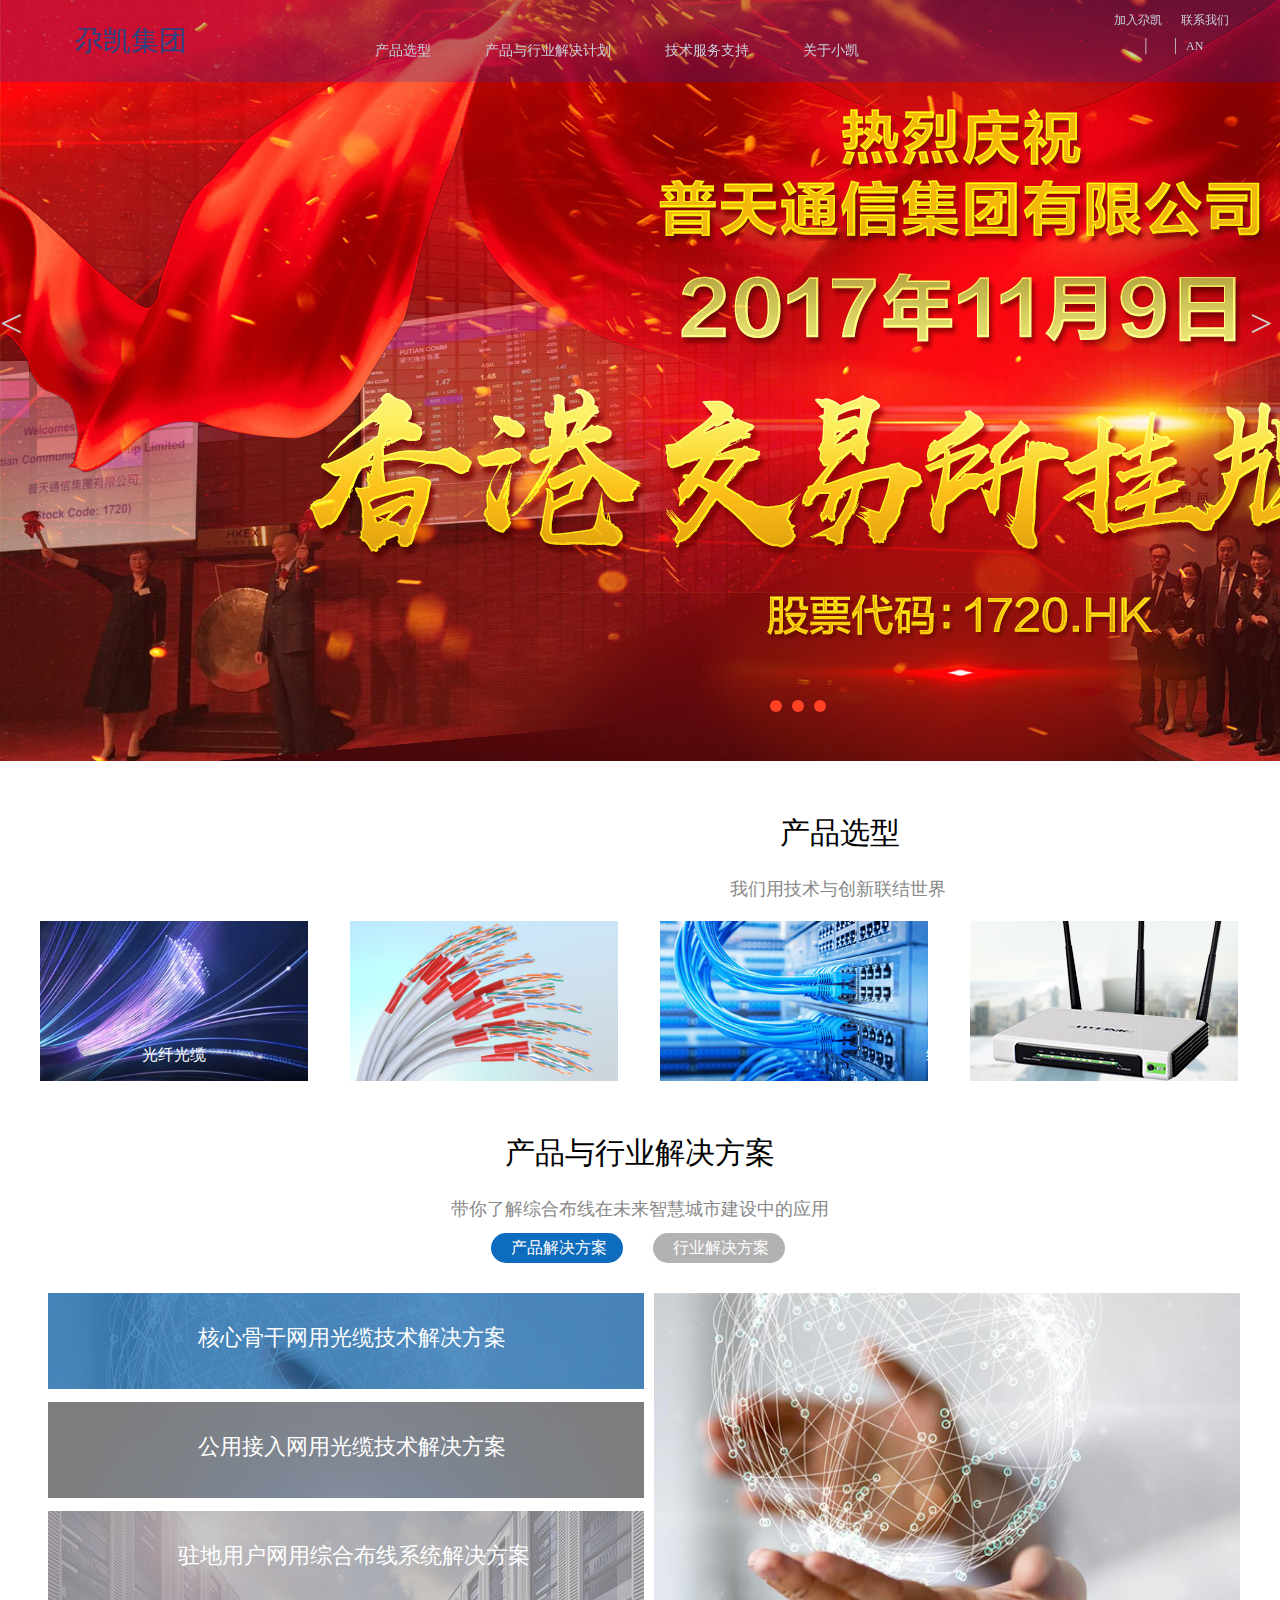
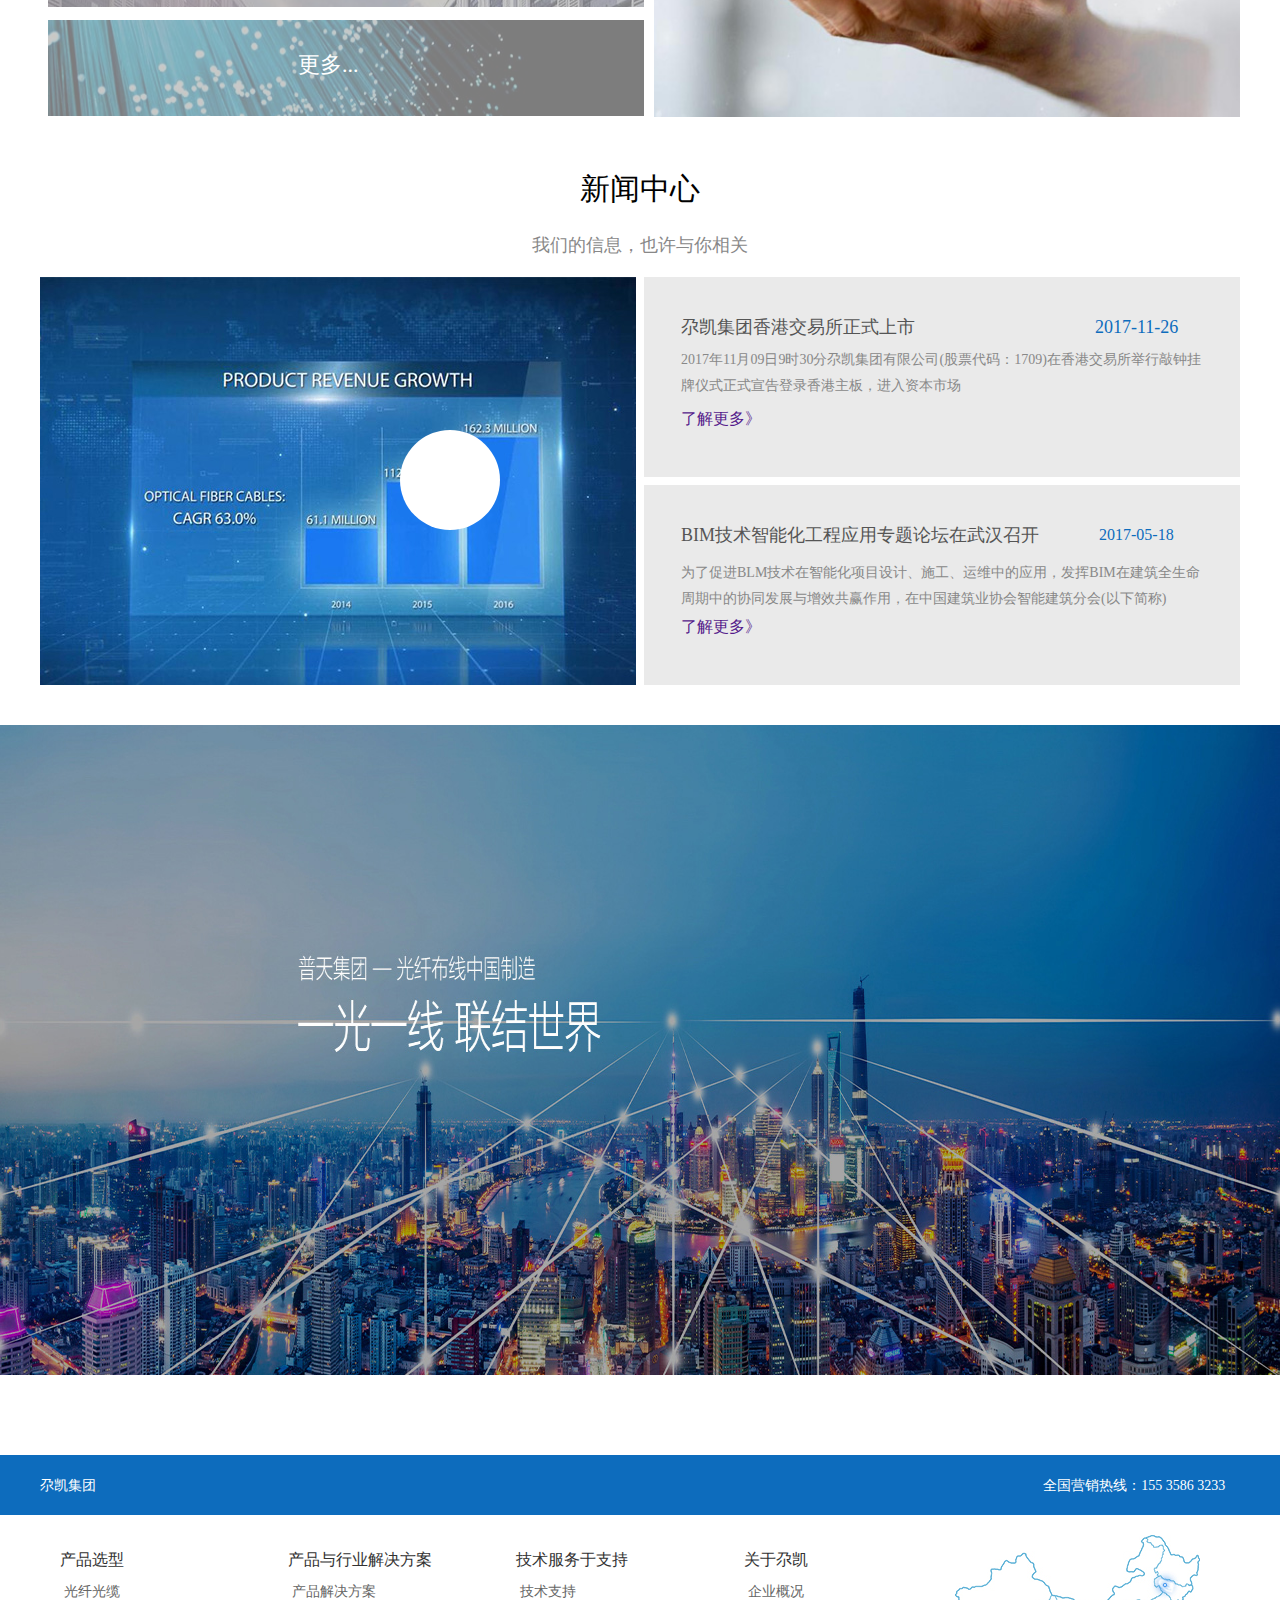
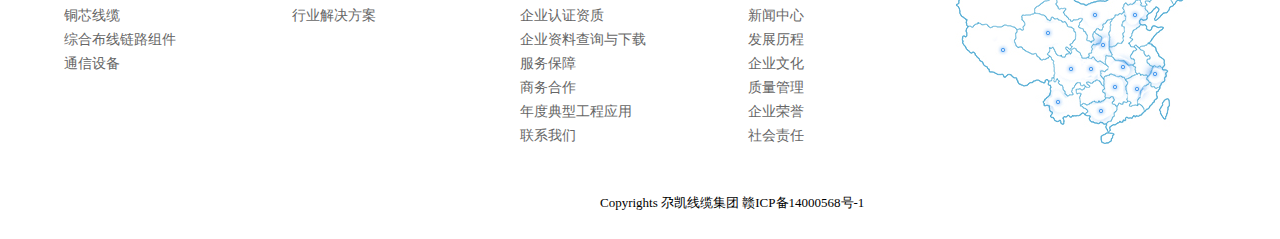
<file: index.html>
<!DOCTYPE html>
<html lang="en">
<head>
	<meta charset="UTF-8">
	<title>Document</title>
	<link rel="stylesheet" href="css/index.css">
	<link rel="stylesheet" href="http://at.alicdn.com/t/font_464782_e1q2novz39s5rk9.css">
	<link rel="stylesheet" href="http://at.alicdn.com/t/font_464782_mwnm1kkb6j6skyb9.css">
	<link rel="stylesheet" href="http://at.alicdn.com/t/font_464782_ayq4o01zwx4aq0k9.css">
	<script src="animate.js"></script>
</head>
<body>
	<!--<div class="bon">-->
		<!--<div class="bon1">-->
			<!--<a href=""><img src="img/b2.jpg" alt=""></a>-->
		<!--</div>-->
		<!--<div class="bon2">-->
			<!--<a href=""><img src="img/b1.jpg" alt=""></a>-->
		<!--</div>-->
		<!--<div class="bon3">-->
			<!--<a href=""><img src="img/b3.jpg" alt=""></a>-->
		<!--</div>-->
		<!--<div class="bon4"></div>-->
		<!--<div class="bon5"></div>-->
		<!--<div class="bon6">-->
			<!--<div class="noy1"></div>-->
			<!--<div class="noy1"></div>-->
			<!--<div class="noy1"></div>-->
		<!--</div>-->
	<!--</div>-->
	<div class="lun">
		<ul class="img">
			<li>
				<a href="">
					<img src="img/b1.jpg" alt="">
				</a>
			</li>
			<li>
				<a href="">
					<img src="img/b2.jpg" alt="">
				</a>
			</li>
			<li>
				<a href="">
					<img src="img/b3.jpg" alt="">
				</a>
			</li>
		</ul>
		<ul class="dian">
			<li></li>
			<li></li>
			<li></li>
		</ul>
		<ul class="left">
			<li class="left-1">
				<
			</li>
		</ul>
		<ul class="right">
			<li class="right-1">
				>
			</li>
		</ul>

	</div>
	<div class="box">
		<div class="top">
			<div class="top1">
				<a href="">尕凯集团</a>
			</div>
			<div class="top2">
				<div class="non1">
					<a href="">产品选型</a>
				</div>
				<div class="non2">
					<a href="">产品与行业解决计划</a>
				</div>
				<div class="non3">
					<a href="">技术服务支持</a>
				</div>
				<div class="non4">
					<a href="">关于小凯</a>
				</div>
			</div>
			<div class="top3">
				<div class="nou1">
					<a href="">加入尕凯</a>
					<a href="">联系我们</a>
				</div>
				<div class="nou2">
					<a href="">
						<i class="iconfont">&#xe60b;</i>
					</a>
					<span>|</span>
					<a href="">
						<i class="iconfont">&#xe62e;</i>
					</a>
					<span>|</span>
					<a href="">AN</a>
				</div>
			</div>
		</div>
	</div>	
	<div class="bov">
		<div class="nom1">
			<span>产品选型</span>
		</div>
		<div class="nom2">
			<span>我们用技术与创新联结世界</span>
		</div>
	</div>
	<div class="bos">
		<div class="bos1">
			<a href="index (2).html"><img src="img/b4.jpg" alt=""></a>
			<a href="">
				<div class="mom">
					<ul>
						<li>
							光纤光缆
						</li>
					</ul>
				</div>
			</a>
		</div>
		<div class="bos2">
			<a href="index (3).html"><img src="img/b5.jpg" alt=""></a>
			<a href="">
				<div class="mom">
					<ul>
						<li>
							铜芯线缆
						</li>
					</ul>
				</div>
			</a>
		</div>
		<div class="bos3">
			<a href="index (4).html"><img src="img/b6.jpg" alt=""></a>
			<a href="">
				<div class="mom">
					<ul>
						<li>
							综合布线链路组件
						</li>
					</ul>
				</div>
			</a>
		</div>
		<div class="bos4">
			<a href="index (5).html"><img src="img/b7.jpg" alt=""></a>
			<a href="">
				<div class="mom">
					<ul>
						<li>
							通信设备
						</li>
					</ul>
				</div>
			</a>
		</div>
	</div>
	<div class="bom">
		<div class="bom1">
			<span>产品与行业解决方案</span>
		</div>
		<div class="bom2">
			<span>带你了解综合布线在未来智慧城市建设中的应用</span>
		</div>
		<div class="bom3">
			<a href="">
			<div class="nou1">
				<a href="">产品解决方案</a>
			</div>
			</a>
			<a href="">
			<div class="nou2">
				<a href="">行业解决方案</a>
			</div>
			</a>
		</div>
	</div>
	<div class="boc">
		<div class="boc1">
			<div class="nou1">
				<a href=""><img src="img/c1.jpg" alt=""></a>
				<a href="">
					<div class="mom"><ul>
						<li>
							核心骨干网用光缆技术解决方案
						</li>
					</ul></div>
				</a>
			</div>
			<div class="nou2">
				<a href=""><img src="img/c2.jpg" alt=""></a>
				<a href="">
					<div class="mom">
						<ul>
							<li>
								公用接入网用光缆技术解决方案
							</li>
						</ul>
					</div>
				</a>
			</div>
			<div class="nou3">
				<a href=""><img src="img/c3.jpg" alt=""></a>
				<a href="">
					<div class="mom">
						<ul>
							<li>
								驻地用户网用综合布线系统解决方案
							</li>
						</ul>
					</div>
				</a>
			</div>
			<div class="nou4">
				<a href=""><img src="img/c4.jpg" alt=""></a>
				<a href="index (6).html">
					<div class="mom">
						<ul>
							<li>
								更多...
							</li>
						</ul>
					</div>
				</a>
			</div>
		</div>
		<div class="boc2">
			<a href=""><img src="img/c1.jpg" alt=""></a>
		</div>
	</div>
	<div class="bog">
		<div class="nom1">
			<span>新闻中心</span>
		</div>
		<div class="nom2">
			<span>我们的信息，也许与你相关</span>
		</div>
	</div>
	<div class="boj">
		<div class="boj1">
			<a href=""><img src="img/x1.jpg" alt=""></a>
			<a href="">
			<div class="nuo1">
				<i class="iconfont">&#xe774;</i>
			</div>
			</a>
		</div>
		<div class="boj2">
			<a href="">
				<div class="nuo1">
					<div class="pop">
						<div class="pop1">
							<a href="">尕凯集团香港交易所正式上市</a>
							<a href="">
								<div class="gog">
									2017-11-26
								</div>
							</a>
						</div>
						<div class="pop2">
							<a href="index (7).html">2017年11月09日9时30分尕凯集团有限公司(股票代码：1709)在香港交易所举行敲钟挂牌仪式正式宣告登录香港主板，进入资本市场</a>
						</div>
						<div class="pop3">
							<a href="">了解更多》
							</a>
						</div>
					</div>
				</div>
			</a>
			<a href="">
				<div class="nuo2">
					<div class="pop">
						<div class="pop1">
							<a href="">BIM技术智能化工程应用专题论坛在武汉召开</a>
							<a href="">
								<div class="gog">
									2017-05-18
								</div>
							</a>
						</div>
						<div class="pop2">
							<a href="">为了促进BLM技术在智能化项目设计、施工、运维中的应用，发挥BIM在建筑全生命周期中的协同发展与增效共赢作用，在中国建筑业协会智能建筑分会(以下简称)</a>
						</div>
						<div class="pop3">
							<a href="">了解更多》
							</a>
						</div>
					</div>
				</div>
			</a>
		</div>
	</div>
	<div class="bod">
		<a href=""><img src="img/v1.jpg" alt=""></a>
	</div>
	<div class="bok">
		<div class="bok1">
			<div class="nuo1">
				<span>尕凯集团</span>
			</div>
			<div class="nuo2">
				<span>全国营销热线：155 3586 3233</span>
			</div>
		</div>
	</div>
	<div class="boh">
		<div class="boh1">
			<div class="non1">
				<div class="buo1">
					<span>产品选型</span>
				</div>
				<div class="buo2">
					<a href="">光纤光缆</a>
				</div>
				<div class="buo3">
					<a href="">铜芯线缆</a>
				</div>
				<div class="buo4">
					<a href="">综合布线链路组件</a>
				</div>
				<div class="buo5">
					<a href="">通信设备</a>
				</div>
			</div>
			<div class="non2">
				<div class="buo1">
					<span>产品与行业解决方案</span>
				</div>
				<div class="buo2">
					<a href="">产品解决方案</a>
				</div>
				<div class="buo3">
					<a href="">行业解决方案</a>
				</div>
			</div>
			<div class="non3">
				<div class="buo1">
					<span>技术服务于支持</span>
				</div>
				<div class="buo2">
					<a href="">技术支持</a>
				</div>
				<div class="buo3">
					<a href="">企业认证资质</a>
				</div>
				<div class="buo4">
					<a href="">企业资料查询与下载</a>
				</div>
				<div class="buo5">
					<a href="">服务保障</a>
				</div>
				<div class="buo6">
					<a href="">商务合作</a>
				</div>
				<div class="buo7">
					<a href="">年度典型工程应用</a>
				</div>
				<div class="buo8">
					<a href="">联系我们</a>
				</div>
			</div>
			<div class="non4">
				<div class="buo1">
					<span>关于尕凯</span>
				</div>
				<div class="buo2">
					<a href="">企业概况</a>
				</div>
				<div class="buo3">
					<a href="">新闻中心</a>
				</div>
				<div class="buo4">
					<a href="">发展历程</a>
				</div>
				<div class="buo5">
					<a href="">企业文化</a>
				</div>
				<div class="buo6">
					<a href="">质量管理</a>
				</div>
				<div class="buo7">
					<a href="">企业荣誉</a>
				</div>
				<div class="buo8">
					<a href="">社会责任</a>
				</div>
			</div>
		</div>
		<div class="boh2">
			<a href=""><img src="img/n1.gif" alt=""></a>
		</div>
	</div>
	<div class="bof">
		<span>Copyrights 尕凯线缆集团 赣ICP备14000568号-1</span>
	</div>
</body>

</html>
<script>
		let lun = document.querySelector('.lun');
		console.log(lun);
		let img = document.querySelectorAll('.img>li');
		console.log(img);
		let dian = document.querySelectorAll('.dian>li');
		console.log(dian);
		let left = document.querySelector('.left-1');
		console.log(left);
		let right = document.querySelector('.right-1');
		console.log(right);
		let [now,next,flag] = [0,0,true];
		for(let i = 1;i<img.length;i++){
		    img[i].style.left = 1920 + 'px';
		}
		let time = setInterval(move,1000);
		function move(type) {
			type == type || 'right';
			if(type == 'right'){
			    next++;
			    if(type == img.length){
			        next = 0;
				}
				img[now].style.left = 0;
                img[next].style.left=1920+'px';
                animate(img[now],{left:-1920},1500,function () {
                    flag=true;
                });
                animate(img[next],{left:0},1500);
                dian[now].style.backgroundColor='#DDDDDD';
                dian[next].style.backgroundColor='#D90009';
			}else if(type == 'left'){
                next--;
                if(next==-1){
                    next=img.length-1;
                }
                img[now].style.left=0;
                img[next].style.left=-1920+'px';
                animate(img[now],{left:1920},1500,function () {
                    flag=true;
                });
                animate(img[next],{left:0},1500);
                dian[now].style.backgroundColor='#DDDDDD';
                dian[next].style.backgroundColor='#D90009';
			}
			now=next;
        }
        for(let i= 1;i<dian.length;i++){
            dian[i].aa=i;
            dian[i].onmousemover = function () {
                clearInterval(time);
                img[now].style.left = 0;
                img[next].style.left = 1920+'px';
                if(this.aa>now){
                    next = this.aa-1;
                    if(flag){
                        move('right');
                        flag=false;
                    }
                }
                if(this.aa < now){
                    next = this.aa+1;
                    if(flag){
                        move('left');
                        flag=false;
                    }
                }
            }
        }
        lun.onmouseover = function () {
            clearInterval(time);

        };
//        console.log(lun);
        lun.onmouseout = function () {
            time = setInterval(move,3000);
        };

        left.onclick=function () {
            move('left');
            console.log(now);
        };
        right.onclick=function () {
            move('right');
            console.log(now);
        }
</script>
</file>
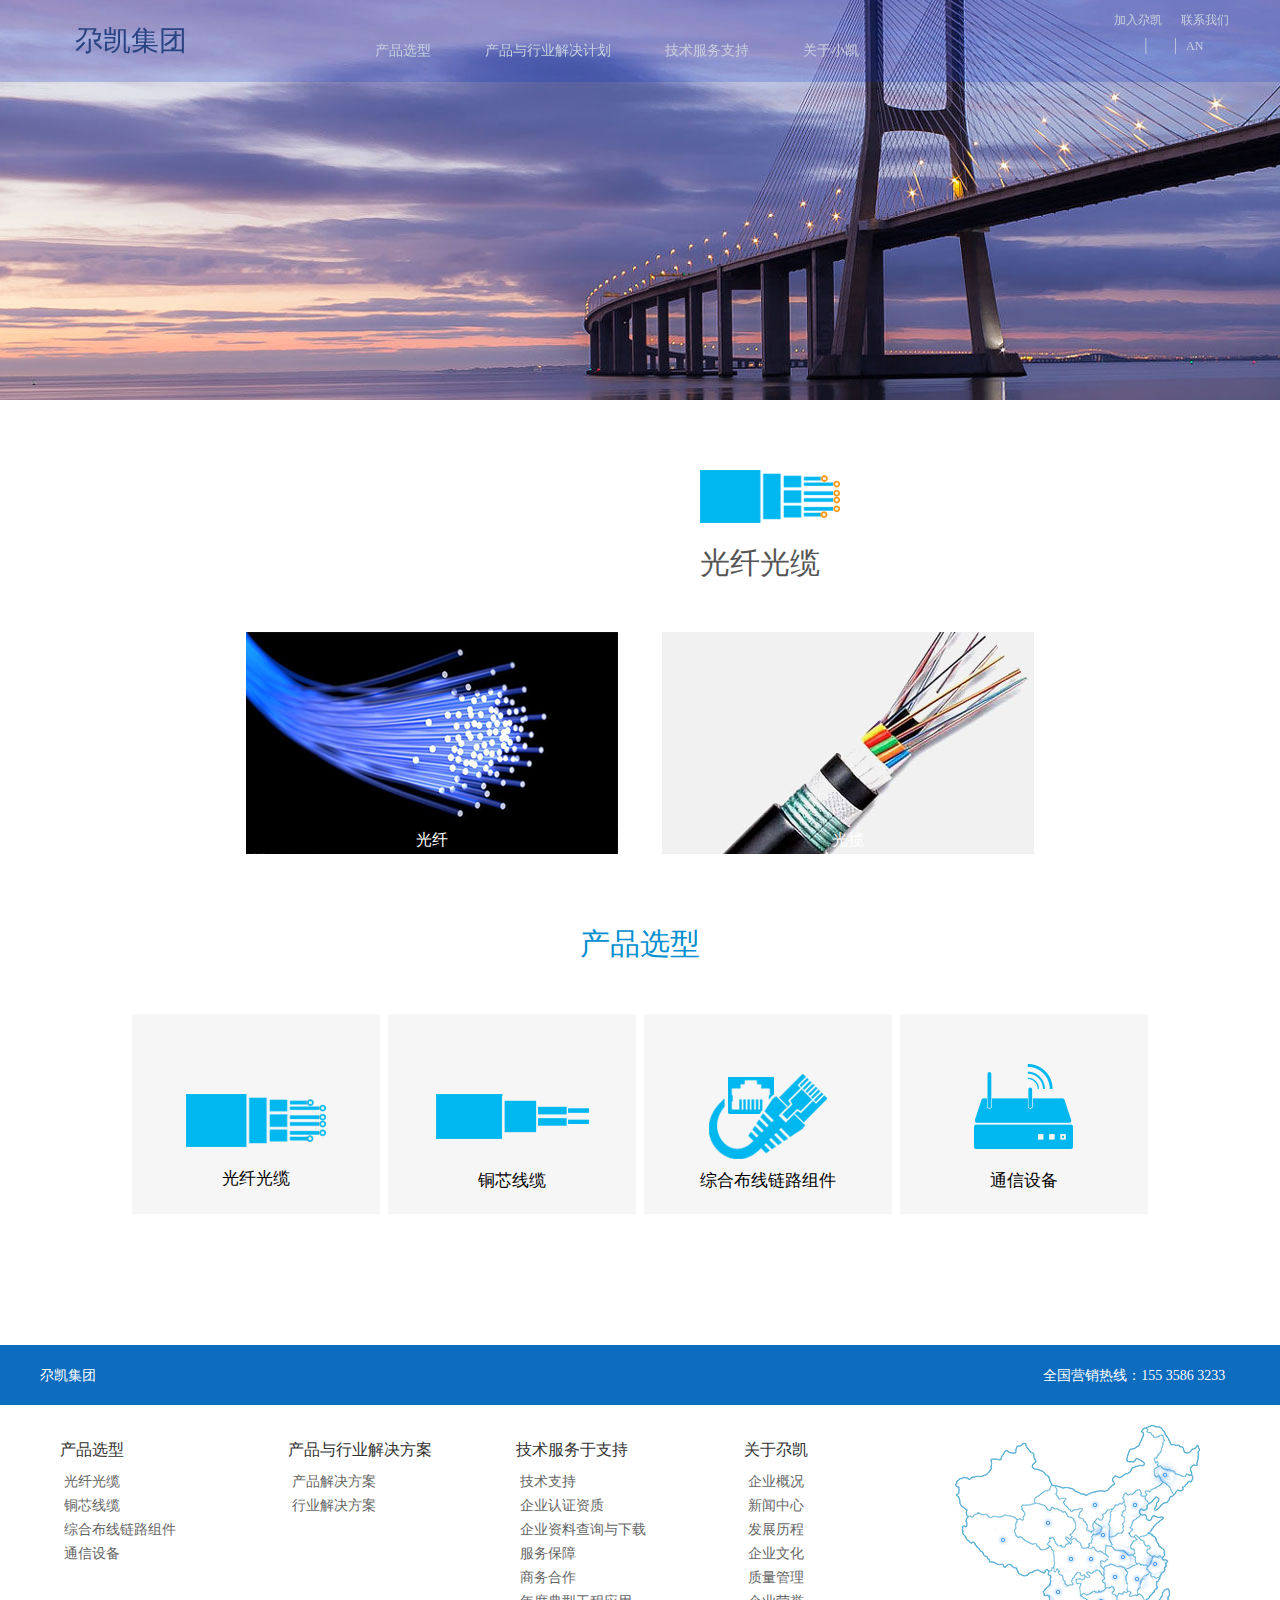
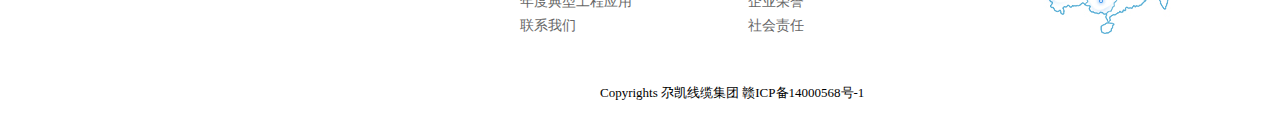
<file: index (2).html>
<!DOCTYPE html>
<html lang="en">
<head>
	<meta charset="UTF-8">
	<title>Document</title>
	<link rel="stylesheet" href="css/index (2).css">
	<link rel="stylesheet" href="http://at.alicdn.com/t/font_464782_e1q2novz39s5rk9.css">
	<link rel="stylesheet" href="http://at.alicdn.com/t/font_464782_mwnm1kkb6j6skyb9.css">
	<link rel="stylesheet" href="http://at.alicdn.com/t/font_464782_ayq4o01zwx4aq0k9.css">
</head>
<body>
	<div class="box">
		<div class="top">
			<div class="top1">
				<a href="">尕凯集团</a>
			</div>
			<div class="top2">
				<div class="non1">
					<a href="">产品选型</a>
				</div>
				<div class="non2">
					<a href="">产品与行业解决计划</a>
				</div>
				<div class="non3">
					<a href="">技术服务支持</a>
				</div>
				<div class="non4">
					<a href="">关于小凯</a>
				</div>
			</div>
			<div class="top3">
				<div class="nou1">
					<a href="">加入尕凯</a>
					<a href="">联系我们</a>
				</div>
				<div class="nou2">
					<a href="">
						<i class="iconfont">&#xe60b;</i>
					</a>
					<span>|</span>
					<a href="">
						<i class="iconfont">&#xe62e;</i>
					</a>
					<span>|</span>
					<a href="">AN</a>
				</div>
			</div>
		</div>
	</div>
	<div class="bon"></div>
	<div class="boc">
		<div class="non1">
			<img src="img/z2.png" alt="">
		</div>
		<div class="non2">
			<span>光纤光缆</span>
		</div>
	</div>
	<div class="bok">
		<div class="muo1">
			<a href=""><img src="img/z3.jpg" alt=""></a>
			<a href=""><div class="nun"><ul>
				<li>
					光纤
				</li>
			</ul></div></a>
		</div>
		<div class="muo2">
			<a href=""><img src="img/z4.jpg" alt=""></a>
			<a href=""><div class="nun"><ul>
				<li>
					光揽
				</li>
			</ul></div></a>
		</div>
	</div>
	<div class="bos">
		<span>产品选型</span>
	</div>
	<div class="bor">
		<div class="bup">
			<a href="">
				<div class="bup1">
					<img src="img/z5.png" alt="">
					<ul>
						<li>
							光纤光缆
						</li>
					</ul>
				</div>
			</a>
			<a href="">
				<div class="bup2">
					<img src="img/z6.png" alt="">
					<ul>
						<li>
							铜芯线缆
						</li>
					</ul>
				</div>
			</a>
			<a href="">
				<div class="bup3">
					<img src="img/z7.png" alt="">
					<ul>
						<li>
							综合布线链路组件
						</li>
					</ul>
				</div>
			</a>
			<a href="">
				<div class="bup4">
					<img src="img/z8.png" alt="">
					<ul>
						<li>
							通信设备
						</li>
					</ul>
				</div>
			</a>
		</div>
	</div>
	<div class="bog">
		<div class="bog1">
			<div class="nuo1">
				<span>尕凯集团</span>
			</div>
			<div class="nuo2">
				<span>全国营销热线：155 3586 3233</span>
			</div>
		</div>
	</div>
	<div class="boh">
		<div class="boh1">
			<div class="non1">
				<div class="buo1">
					<span>产品选型</span>
				</div>
				<div class="buo2">
					<a href="">光纤光缆</a>
				</div>
				<div class="buo3">
					<a href="">铜芯线缆</a>
				</div>
				<div class="buo4">
					<a href="">综合布线链路组件</a>
				</div>
				<div class="buo5">
					<a href="">通信设备</a>
				</div>
			</div>
			<div class="non2">
				<div class="buo1">
					<span>产品与行业解决方案</span>
				</div>
				<div class="buo2">
					<a href="">产品解决方案</a>
				</div>
				<div class="buo3">
					<a href="">行业解决方案</a>
				</div>
			</div>
			<div class="non3">
				<div class="buo1">
					<span>技术服务于支持</span>
				</div>
				<div class="buo2">
					<a href="">技术支持</a>
				</div>
				<div class="buo3">
					<a href="">企业认证资质</a>
				</div>
				<div class="buo4">
					<a href="">企业资料查询与下载</a>
				</div>
				<div class="buo5">
					<a href="">服务保障</a>
				</div>
				<div class="buo6">
					<a href="">商务合作</a>
				</div>
				<div class="buo7">
					<a href="">年度典型工程应用</a>
				</div>
				<div class="buo8">
					<a href="">联系我们</a>
				</div>
			</div>
			<div class="non4">
				<div class="buo1">
					<span>关于尕凯</span>
				</div>
				<div class="buo2">
					<a href="">企业概况</a>
				</div>
				<div class="buo3">
					<a href="">新闻中心</a>
				</div>
				<div class="buo4">
					<a href="">发展历程</a>
				</div>
				<div class="buo5">
					<a href="">企业文化</a>
				</div>
				<div class="buo6">
					<a href="">质量管理</a>
				</div>
				<div class="buo7">
					<a href="">企业荣誉</a>
				</div>
				<div class="buo8">
					<a href="">社会责任</a>
				</div>
			</div>
		</div>
		<div class="boh2">
			<a href=""><img src="img/n1.gif" alt=""></a>
		</div>
	</div>
	<div class="bof">
		<span>Copyrights 尕凯线缆集团 赣ICP备14000568号-1</span>
	</div>
</body>
</html>
</file>
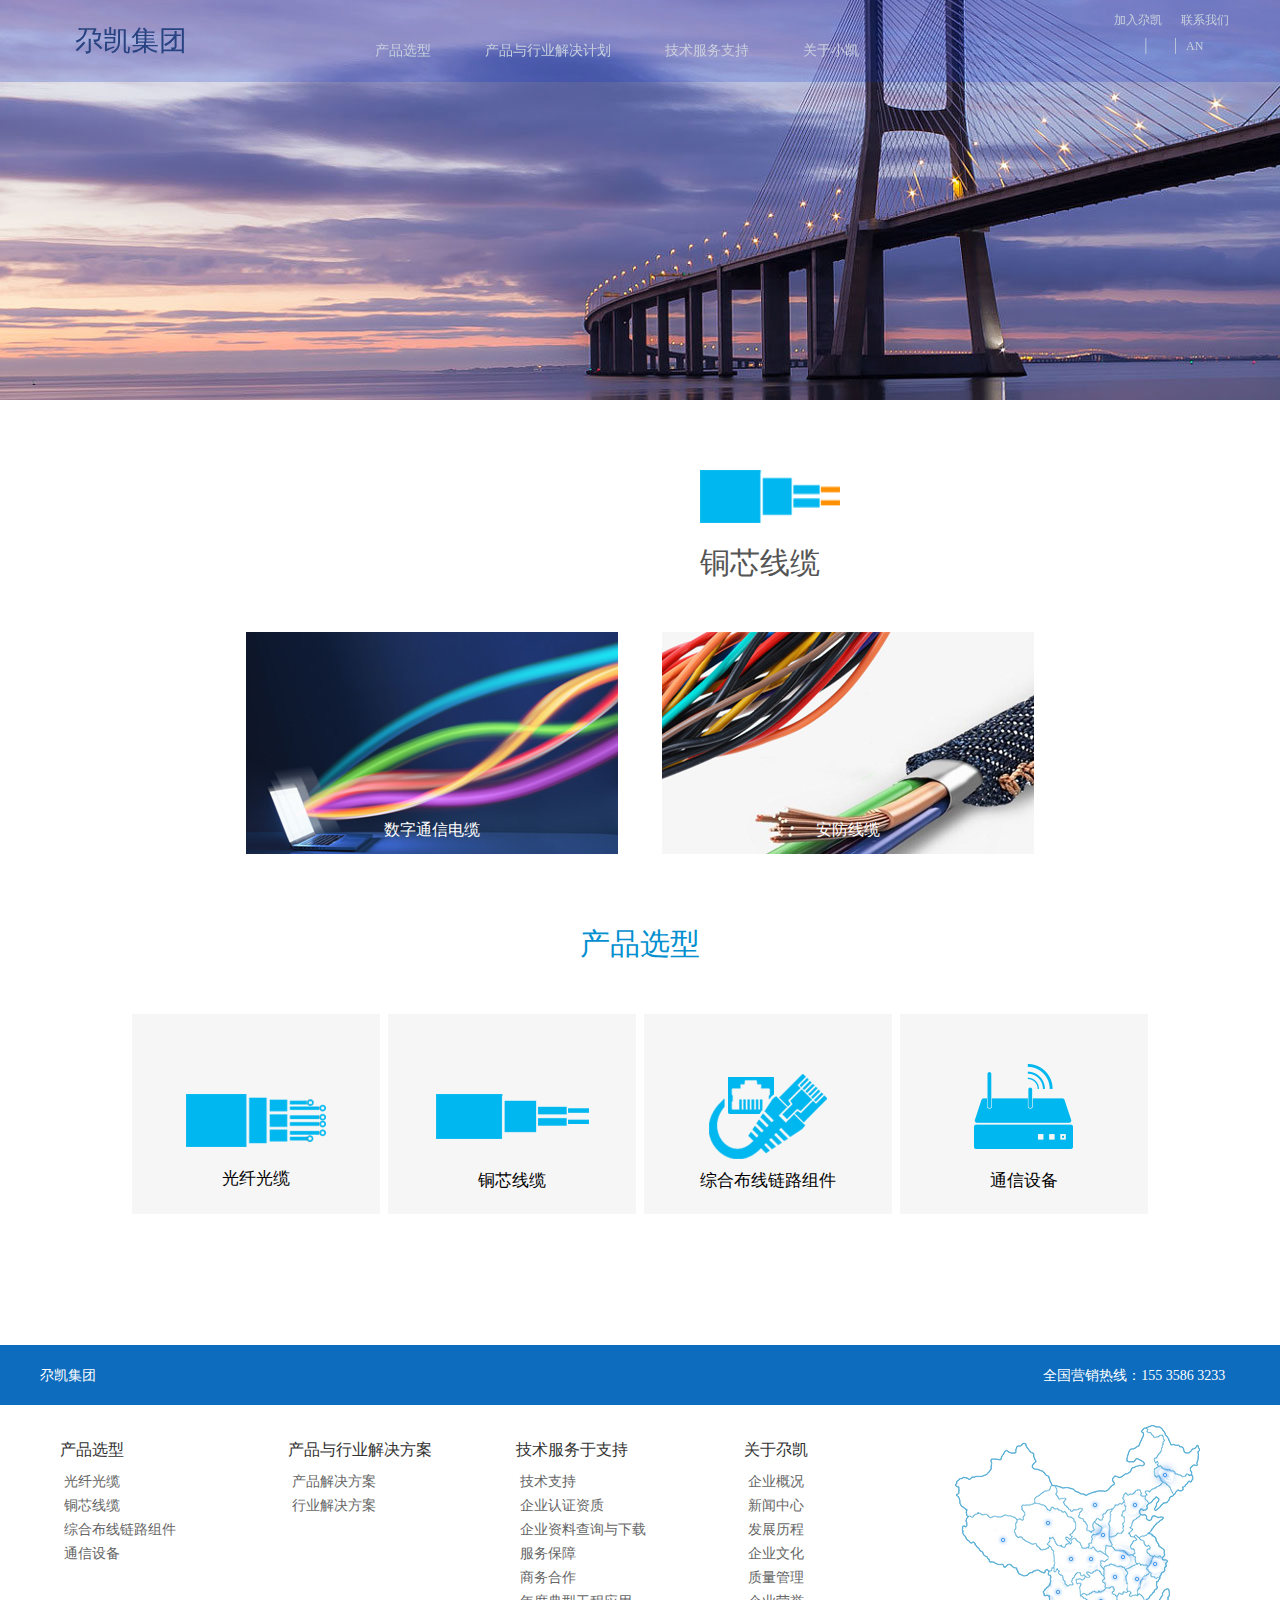
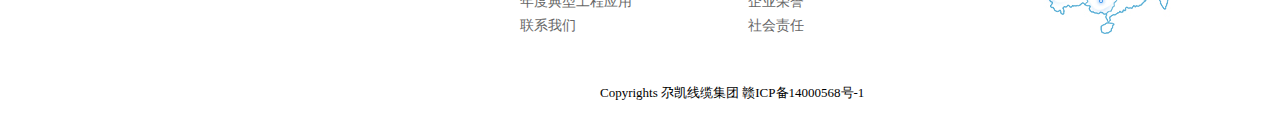
<file: index (3).html>
<!DOCTYPE html>
<html lang="en">
<head>
	<meta charset="UTF-8">
	<title>Document</title>
	<link rel="stylesheet" href="css/index (3).css">
	<link rel="stylesheet" href="http://at.alicdn.com/t/font_464782_e1q2novz39s5rk9.css">
	<link rel="stylesheet" href="http://at.alicdn.com/t/font_464782_mwnm1kkb6j6skyb9.css">
	<link rel="stylesheet" href="http://at.alicdn.com/t/font_464782_ayq4o01zwx4aq0k9.css">
</head>
<body>
	<div class="box">
		<div class="top">
			<div class="top1">
				<a href="">尕凯集团</a>
			</div>
			<div class="top2">
				<div class="non1">
					<a href="">产品选型</a>
				</div>
				<div class="non2">
					<a href="">产品与行业解决计划</a>
				</div>
				<div class="non3">
					<a href="">技术服务支持</a>
				</div>
				<div class="non4">
					<a href="">关于小凯</a>
				</div>
			</div>
			<div class="top3">
				<div class="nou1">
					<a href="">加入尕凯</a>
					<a href="">联系我们</a>
				</div>
				<div class="nou2">
					<a href="">
						<i class="iconfont">&#xe60b;</i>
					</a>
					<span>|</span>
					<a href="">
						<i class="iconfont">&#xe62e;</i>
					</a>
					<span>|</span>
					<a href="">AN</a>
				</div>
			</div>
		</div>
	</div>
	<div class="bon"></div>
	<div class="boc">
		<div class="non1">
			<img src="img/z9.png" alt="">
		</div>
		<div class="non2">
			<span>铜芯线缆</span>
		</div>
	</div>
	<div class="bok">
		<div class="muo1">
			<a href=""><img src="img/z10.jpg" alt=""></a>
			<a href=""><div class="nun"><ul>
				<li>
					数字通信电缆
				</li>
			</ul></div></a>
		</div>
		<div class="muo2">
			<a href=""><img src="img/z11.jpg" alt=""></a>
			<a href=""><div class="nun"><ul>
				<li>
					安防线缆
				</li>
			</ul></div></a>
		</div>
	</div>
	<div class="bos">
		<span>产品选型</span>
	</div>
	<div class="bor">
		<div class="bup">
			<a href="">
				<div class="bup1">
					<img src="img/z5.png" alt="">
					<ul>
						<li>
							光纤光缆
						</li>
					</ul>
				</div>
			</a>
			<a href="">
				<div class="bup2">
					<img src="img/z6.png" alt="">
					<ul>
						<li>
							铜芯线缆
						</li>
					</ul>
				</div>
			</a>
			<a href="">
				<div class="bup3">
					<img src="img/z7.png" alt="">
					<ul>
						<li>
							综合布线链路组件
						</li>
					</ul>
				</div>
			</a>
			<a href="">
				<div class="bup4">
					<img src="img/z8.png" alt="">
					<ul>
						<li>
							通信设备
						</li>
					</ul>
				</div>
			</a>
		</div>
	</div>
	<div class="bog">
		<div class="bog1">
			<div class="nuo1">
				<span>尕凯集团</span>
			</div>
			<div class="nuo2">
				<span>全国营销热线：155 3586 3233</span>
			</div>
		</div>
	</div>
	<div class="boh">
		<div class="boh1">
			<div class="non1">
				<div class="buo1">
					<span>产品选型</span>
				</div>
				<div class="buo2">
					<a href="">光纤光缆</a>
				</div>
				<div class="buo3">
					<a href="">铜芯线缆</a>
				</div>
				<div class="buo4">
					<a href="">综合布线链路组件</a>
				</div>
				<div class="buo5">
					<a href="">通信设备</a>
				</div>
			</div>
			<div class="non2">
				<div class="buo1">
					<span>产品与行业解决方案</span>
				</div>
				<div class="buo2">
					<a href="">产品解决方案</a>
				</div>
				<div class="buo3">
					<a href="">行业解决方案</a>
				</div>
			</div>
			<div class="non3">
				<div class="buo1">
					<span>技术服务于支持</span>
				</div>
				<div class="buo2">
					<a href="">技术支持</a>
				</div>
				<div class="buo3">
					<a href="">企业认证资质</a>
				</div>
				<div class="buo4">
					<a href="">企业资料查询与下载</a>
				</div>
				<div class="buo5">
					<a href="">服务保障</a>
				</div>
				<div class="buo6">
					<a href="">商务合作</a>
				</div>
				<div class="buo7">
					<a href="">年度典型工程应用</a>
				</div>
				<div class="buo8">
					<a href="">联系我们</a>
				</div>
			</div>
			<div class="non4">
				<div class="buo1">
					<span>关于尕凯</span>
				</div>
				<div class="buo2">
					<a href="">企业概况</a>
				</div>
				<div class="buo3">
					<a href="">新闻中心</a>
				</div>
				<div class="buo4">
					<a href="">发展历程</a>
				</div>
				<div class="buo5">
					<a href="">企业文化</a>
				</div>
				<div class="buo6">
					<a href="">质量管理</a>
				</div>
				<div class="buo7">
					<a href="">企业荣誉</a>
				</div>
				<div class="buo8">
					<a href="">社会责任</a>
				</div>
			</div>
		</div>
		<div class="boh2">
			<a href=""><img src="img/n1.gif" alt=""></a>
		</div>
	</div>
	<div class="bof">
		<span>Copyrights 尕凯线缆集团 赣ICP备14000568号-1</span>
	</div>
</body>
</html>
</file>
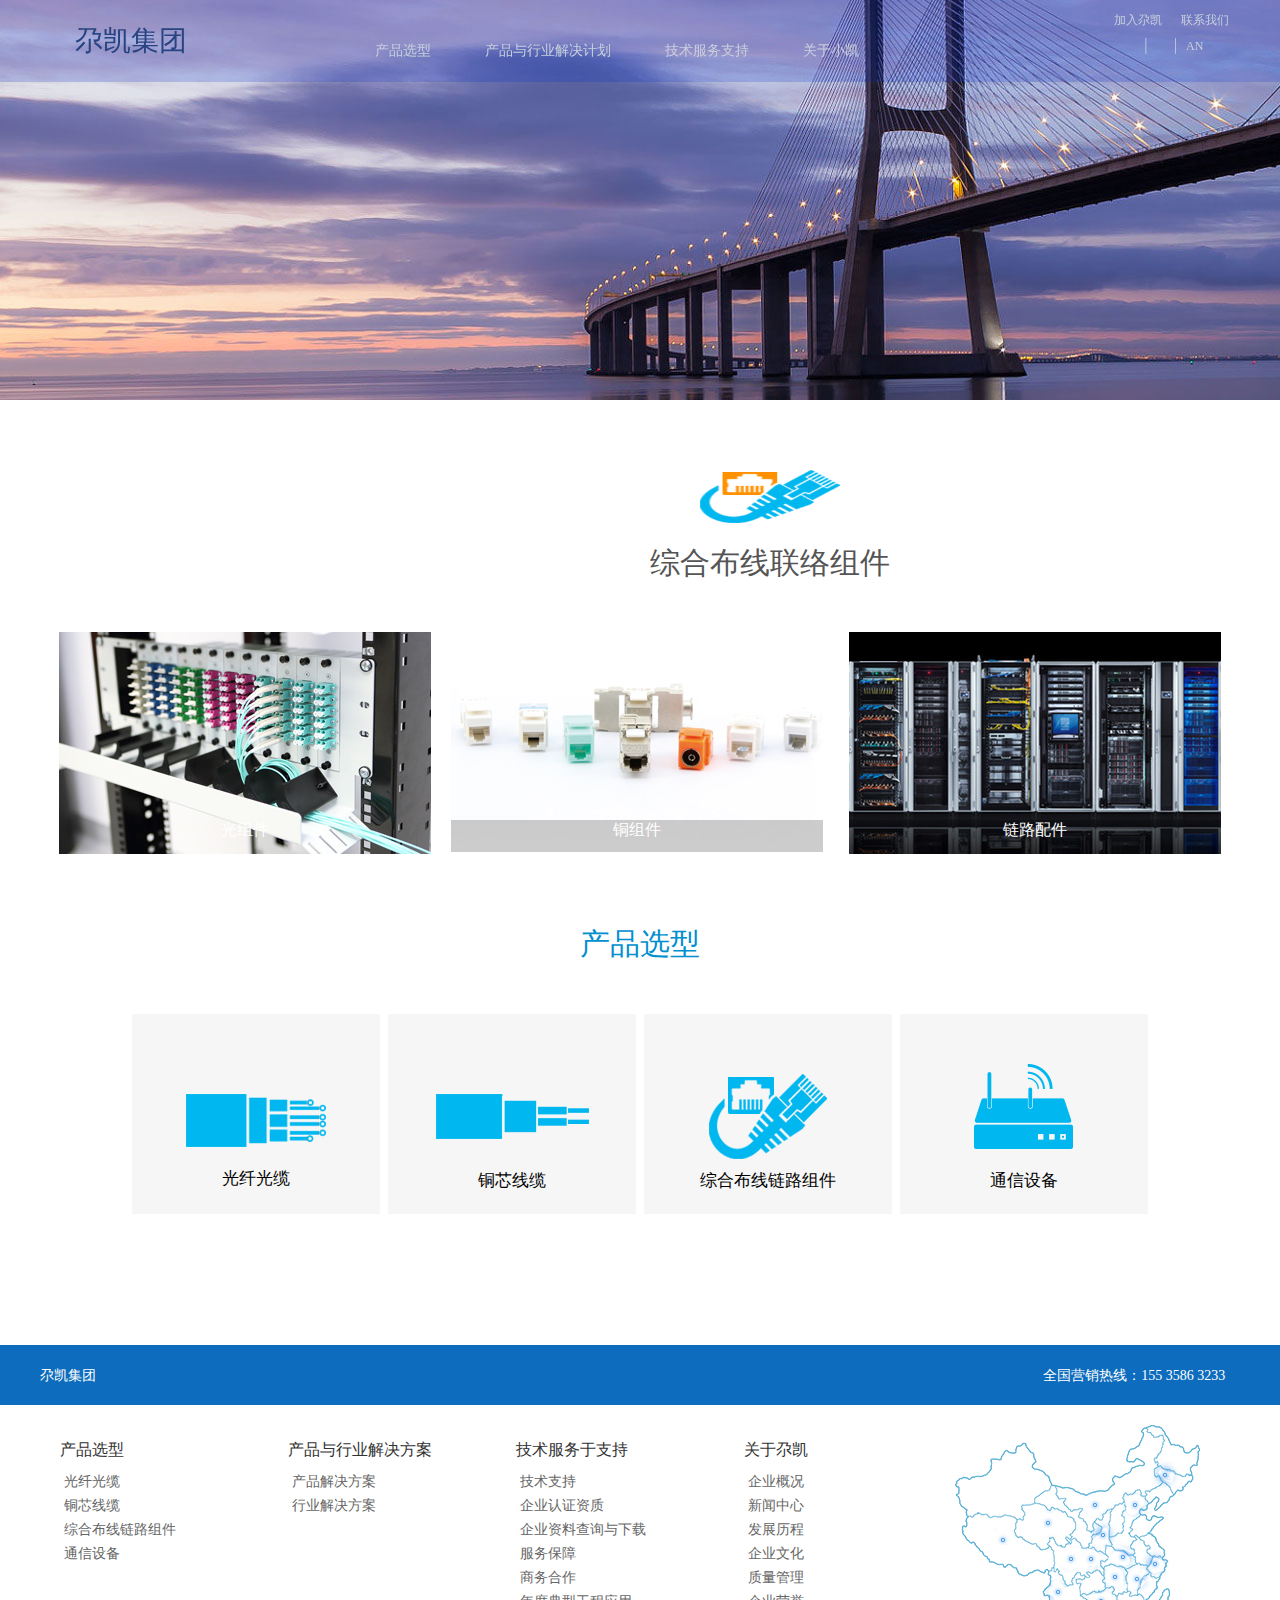
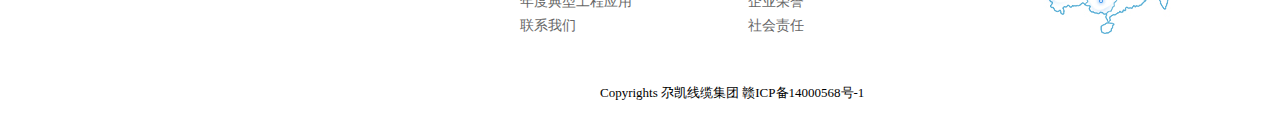
<file: index (4).html>
<!DOCTYPE html>
<html lang="en">
<head>
	<meta charset="UTF-8">
	<title>Document</title>
	<link rel="stylesheet" href="css/index (4).css">
	<link rel="stylesheet" href="http://at.alicdn.com/t/font_464782_e1q2novz39s5rk9.css">
	<link rel="stylesheet" href="http://at.alicdn.com/t/font_464782_mwnm1kkb6j6skyb9.css">
	<link rel="stylesheet" href="http://at.alicdn.com/t/font_464782_ayq4o01zwx4aq0k9.css">
</head>
<body>
	<div class="box">
		<div class="top">
			<div class="top1">
				<a href="">尕凯集团</a>
			</div>
			<div class="top2">
				<div class="non1">
					<a href="">产品选型</a>
				</div>
				<div class="non2">
					<a href="">产品与行业解决计划</a>
				</div>
				<div class="non3">
					<a href="">技术服务支持</a>
				</div>
				<div class="non4">
					<a href="">关于小凯</a>
				</div>
			</div>
			<div class="top3">
				<div class="nou1">
					<a href="">加入尕凯</a>
					<a href="">联系我们</a>
				</div>
				<div class="nou2">
					<a href="">
						<i class="iconfont">&#xe60b;</i>
					</a>
					<span>|</span>
					<a href="">
						<i class="iconfont">&#xe62e;</i>
					</a>
					<span>|</span>
					<a href="">AN</a>
				</div>
			</div>
		</div>
	</div>
	<div class="bon"></div>
	<div class="boc">
		<div class="non1">
			<img src="img/z12.png" alt="">
		</div>
		<div class="non2">
			<span>综合布线联络组件</span>
		</div>
	</div>
	<div class="bok">
		<div class="muo1">
			<a href=""><img src="img/z13.jpg" alt=""></a>
			<a href=""><div class="nun"><ul>
				<li>
					光组件
				</li>
			</ul></div></a>
		</div>
		<div class="muo2">
			<a href=""><img src="img/z15.jpg" alt=""></a>
			<a href=""><div class="nun"><ul>
				<li>
					链路配件
				</li>
			</ul></div></a>
		</div>
		<div class="muo3">
			<a href=""><img src="img/z14.jpg" alt=""></a>
			<a href=""><div class="nun"><ul>
				<li>
					铜组件
				</li>
			</ul></div></a>
		</div>
	</div>
	<div class="bos">
		<span>产品选型</span>
	</div>
	<div class="bor">
		<div class="bup">
			<a href="">
				<div class="bup1">
					<img src="img/z5.png" alt="">
					<ul>
						<li>
							光纤光缆
						</li>
					</ul>
				</div>
			</a>
			<a href="">
				<div class="bup2">
					<img src="img/z6.png" alt="">
					<ul>
						<li>
							铜芯线缆
						</li>
					</ul>
				</div>
			</a>
			<a href="">
				<div class="bup3">
					<img src="img/z7.png" alt="">
					<ul>
						<li>
							综合布线链路组件
						</li>
					</ul>
				</div>
			</a>
			<a href="">
				<div class="bup4">
					<img src="img/z8.png" alt="">
					<ul>
						<li>
							通信设备
						</li>
					</ul>
				</div>
			</a>
		</div>
	</div>
	<div class="bog">
		<div class="bog1">
			<div class="nuo1">
				<span>尕凯集团</span>
			</div>
			<div class="nuo2">
				<span>全国营销热线：155 3586 3233</span>
			</div>
		</div>
	</div>
	<div class="boh">
		<div class="boh1">
			<div class="non1">
				<div class="buo1">
					<span>产品选型</span>
				</div>
				<div class="buo2">
					<a href="">光纤光缆</a>
				</div>
				<div class="buo3">
					<a href="">铜芯线缆</a>
				</div>
				<div class="buo4">
					<a href="">综合布线链路组件</a>
				</div>
				<div class="buo5">
					<a href="">通信设备</a>
				</div>
			</div>
			<div class="non2">
				<div class="buo1">
					<span>产品与行业解决方案</span>
				</div>
				<div class="buo2">
					<a href="">产品解决方案</a>
				</div>
				<div class="buo3">
					<a href="">行业解决方案</a>
				</div>
			</div>
			<div class="non3">
				<div class="buo1">
					<span>技术服务于支持</span>
				</div>
				<div class="buo2">
					<a href="">技术支持</a>
				</div>
				<div class="buo3">
					<a href="">企业认证资质</a>
				</div>
				<div class="buo4">
					<a href="">企业资料查询与下载</a>
				</div>
				<div class="buo5">
					<a href="">服务保障</a>
				</div>
				<div class="buo6">
					<a href="">商务合作</a>
				</div>
				<div class="buo7">
					<a href="">年度典型工程应用</a>
				</div>
				<div class="buo8">
					<a href="">联系我们</a>
				</div>
			</div>
			<div class="non4">
				<div class="buo1">
					<span>关于尕凯</span>
				</div>
				<div class="buo2">
					<a href="">企业概况</a>
				</div>
				<div class="buo3">
					<a href="">新闻中心</a>
				</div>
				<div class="buo4">
					<a href="">发展历程</a>
				</div>
				<div class="buo5">
					<a href="">企业文化</a>
				</div>
				<div class="buo6">
					<a href="">质量管理</a>
				</div>
				<div class="buo7">
					<a href="">企业荣誉</a>
				</div>
				<div class="buo8">
					<a href="">社会责任</a>
				</div>
			</div>
		</div>
		<div class="boh2">
			<a href=""><img src="img/n1.gif" alt=""></a>
		</div>
	</div>
	<div class="bof">
		<span>Copyrights 尕凯线缆集团 赣ICP备14000568号-1</span>
	</div>
</body>
</html>
</file>
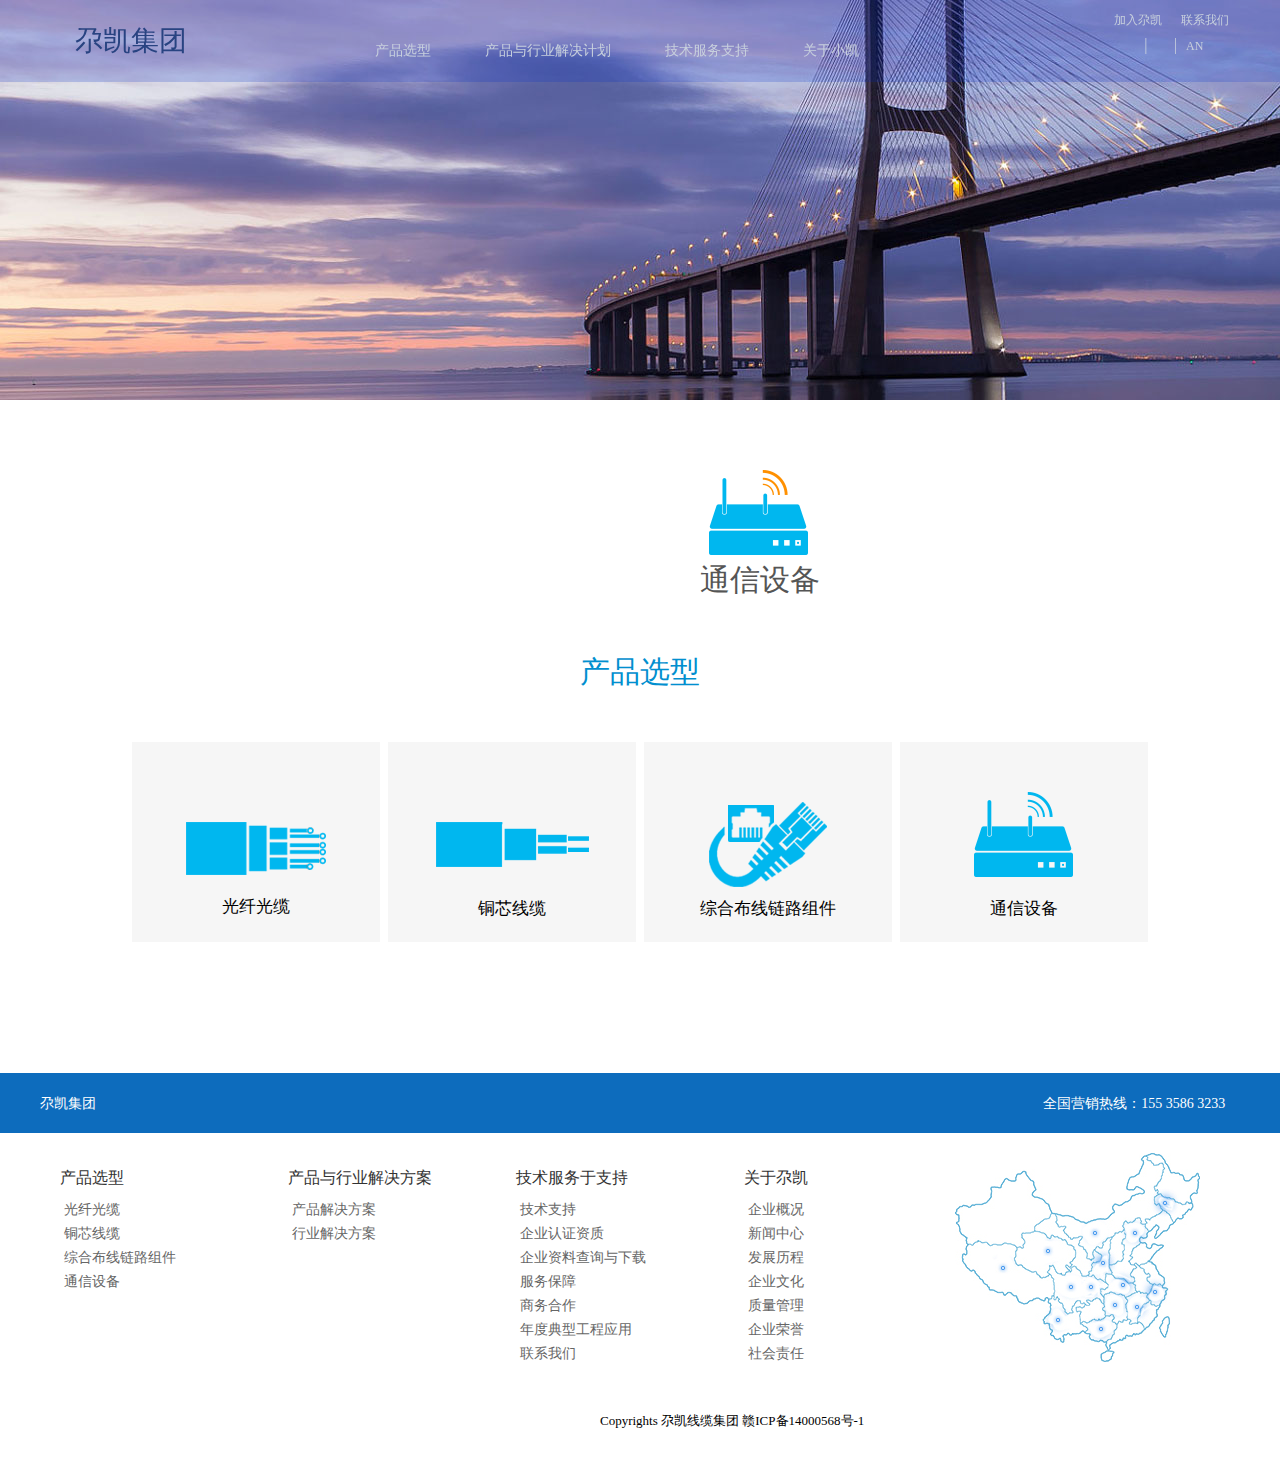
<file: index (5).html>
<!DOCTYPE html>
<html lang="en">
<head>
	<meta charset="UTF-8">
	<title>Document</title>
	<link rel="stylesheet" href="css/index (5).css">
	<link rel="stylesheet" href="http://at.alicdn.com/t/font_464782_e1q2novz39s5rk9.css">
	<link rel="stylesheet" href="http://at.alicdn.com/t/font_464782_mwnm1kkb6j6skyb9.css">
	<link rel="stylesheet" href="http://at.alicdn.com/t/font_464782_ayq4o01zwx4aq0k9.css">
</head>
<body>
	<div class="box">
		<div class="top">
			<div class="top1">
				<a href="">尕凯集团</a>
			</div>
			<div class="top2">
				<div class="non1">
					<a href="">产品选型</a>
				</div>
				<div class="non2">
					<a href="">产品与行业解决计划</a>
				</div>
				<div class="non3">
					<a href="">技术服务支持</a>
				</div>
				<div class="non4">
					<a href="">关于小凯</a>
				</div>
			</div>
			<div class="top3">
				<div class="nou1">
					<a href="">加入尕凯</a>
					<a href="">联系我们</a>
				</div>
				<div class="nou2">
					<a href="">
						<i class="iconfont">&#xe60b;</i>
					</a>
					<span>|</span>
					<a href="">
						<i class="iconfont">&#xe62e;</i>
					</a>
					<span>|</span>
					<a href="">AN</a>
				</div>
			</div>
		</div>
	</div>
	<div class="bon"></div>
	<div class="boc">
		<div class="non1">
			<img src="img/z16.png" alt="">
		</div>
		<div class="non2">
			<span>通信设备</span>
		</div>
	</div>
	<div class="bos">
		<span>产品选型</span>
	</div>
	<div class="bor">
		<div class="bup">
			<a href="">
				<div class="bup1">
					<img src="img/z5.png" alt="">
					<ul>
						<li>
							光纤光缆
						</li>
					</ul>
				</div>
			</a>
			<a href="">
				<div class="bup2">
					<img src="img/z6.png" alt="">
					<ul>
						<li>
							铜芯线缆
						</li>
					</ul>
				</div>
			</a>
			<a href="">
				<div class="bup3">
					<img src="img/z7.png" alt="">
					<ul>
						<li>
							综合布线链路组件
						</li>
					</ul>
				</div>
			</a>
			<a href="">
				<div class="bup4">
					<img src="img/z8.png" alt="">
					<ul>
						<li>
							通信设备
						</li>
					</ul>
				</div>
			</a>
		</div>
	</div>
	<div class="bog">
		<div class="bog1">
			<div class="nuo1">
				<span>尕凯集团</span>
			</div>
			<div class="nuo2">
				<span>全国营销热线：155 3586 3233</span>
			</div>
		</div>
	</div>
	<div class="boh">
		<div class="boh1">
			<div class="non1">
				<div class="buo1">
					<span>产品选型</span>
				</div>
				<div class="buo2">
					<a href="">光纤光缆</a>
				</div>
				<div class="buo3">
					<a href="">铜芯线缆</a>
				</div>
				<div class="buo4">
					<a href="">综合布线链路组件</a>
				</div>
				<div class="buo5">
					<a href="">通信设备</a>
				</div>
			</div>
			<div class="non2">
				<div class="buo1">
					<span>产品与行业解决方案</span>
				</div>
				<div class="buo2">
					<a href="">产品解决方案</a>
				</div>
				<div class="buo3">
					<a href="">行业解决方案</a>
				</div>
			</div>
			<div class="non3">
				<div class="buo1">
					<span>技术服务于支持</span>
				</div>
				<div class="buo2">
					<a href="">技术支持</a>
				</div>
				<div class="buo3">
					<a href="">企业认证资质</a>
				</div>
				<div class="buo4">
					<a href="">企业资料查询与下载</a>
				</div>
				<div class="buo5">
					<a href="">服务保障</a>
				</div>
				<div class="buo6">
					<a href="">商务合作</a>
				</div>
				<div class="buo7">
					<a href="">年度典型工程应用</a>
				</div>
				<div class="buo8">
					<a href="">联系我们</a>
				</div>
			</div>
			<div class="non4">
				<div class="buo1">
					<span>关于尕凯</span>
				</div>
				<div class="buo2">
					<a href="">企业概况</a>
				</div>
				<div class="buo3">
					<a href="">新闻中心</a>
				</div>
				<div class="buo4">
					<a href="">发展历程</a>
				</div>
				<div class="buo5">
					<a href="">企业文化</a>
				</div>
				<div class="buo6">
					<a href="">质量管理</a>
				</div>
				<div class="buo7">
					<a href="">企业荣誉</a>
				</div>
				<div class="buo8">
					<a href="">社会责任</a>
				</div>
			</div>
		</div>
		<div class="boh2">
			<a href=""><img src="img/n1.gif" alt=""></a>
		</div>
	</div>
	<div class="bof">
		<span>Copyrights 尕凯线缆集团 赣ICP备14000568号-1</span>
	</div>
</body>
</html>
</file>
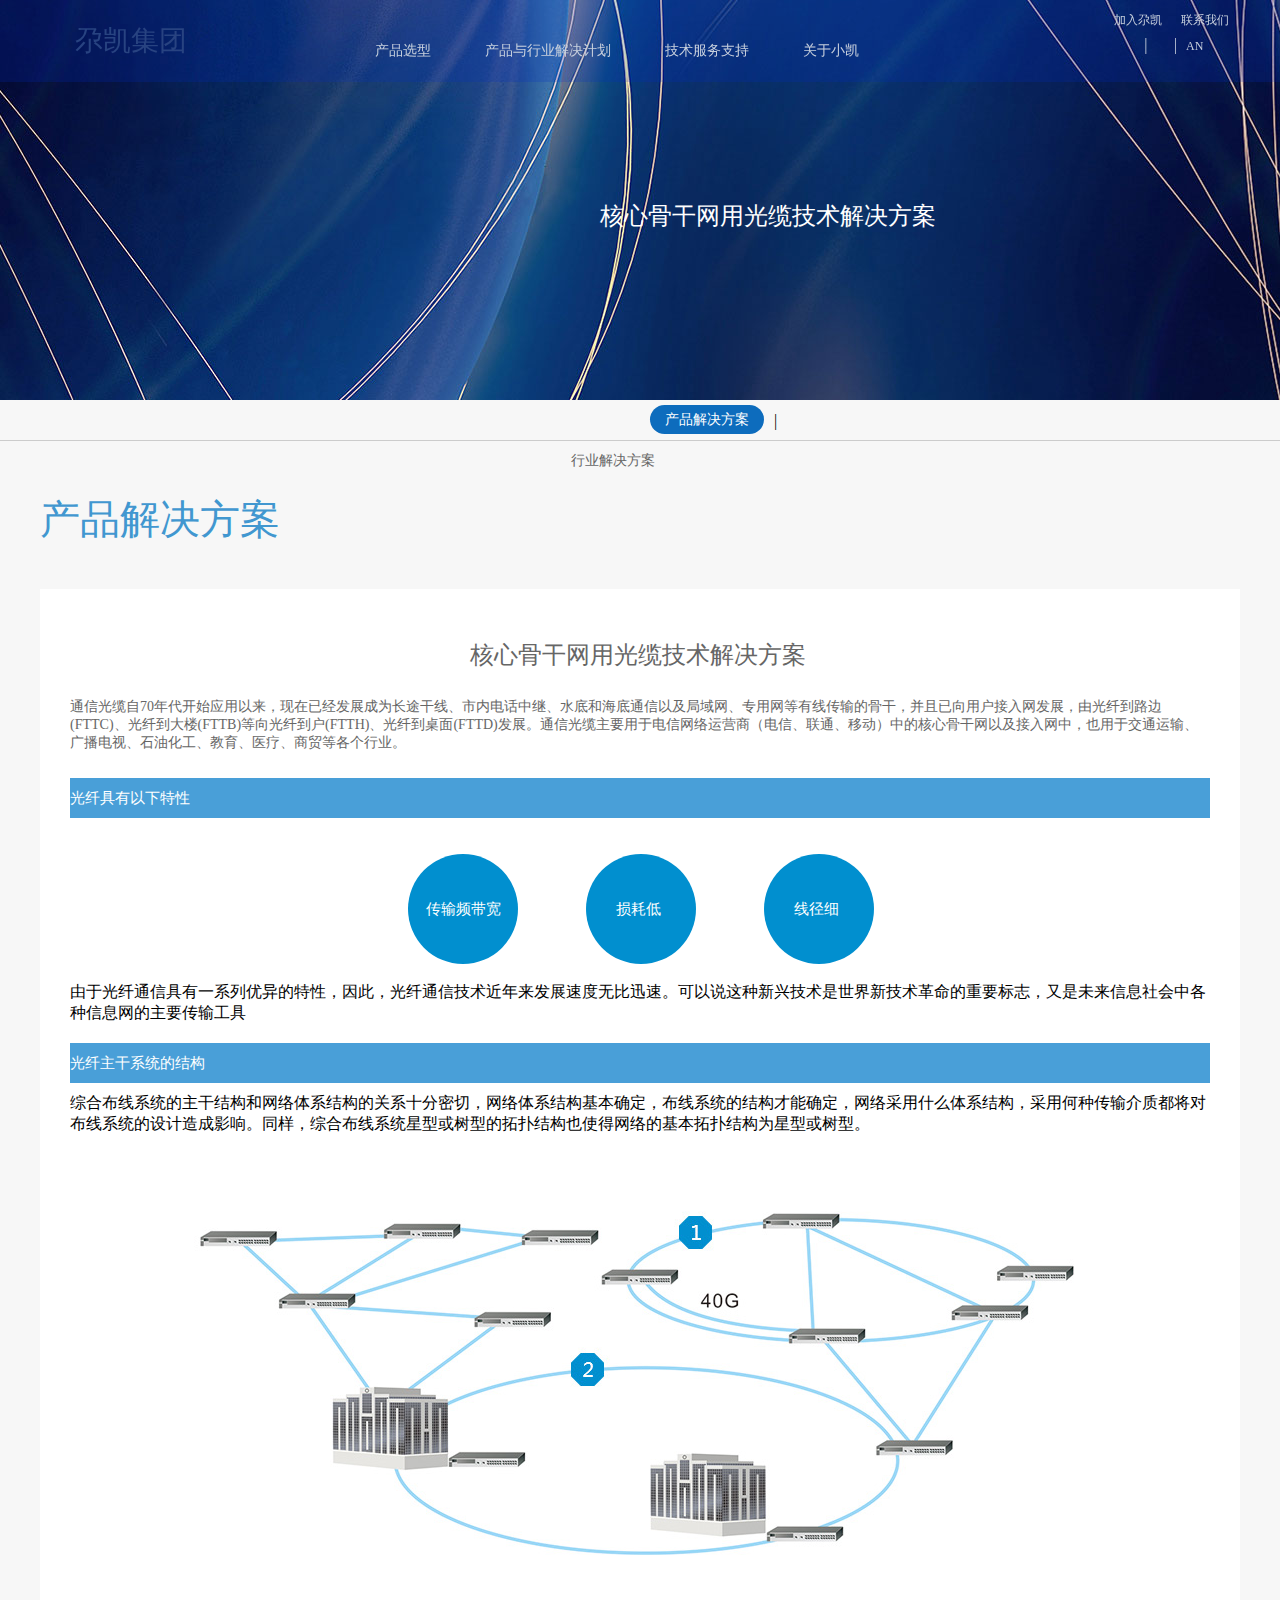
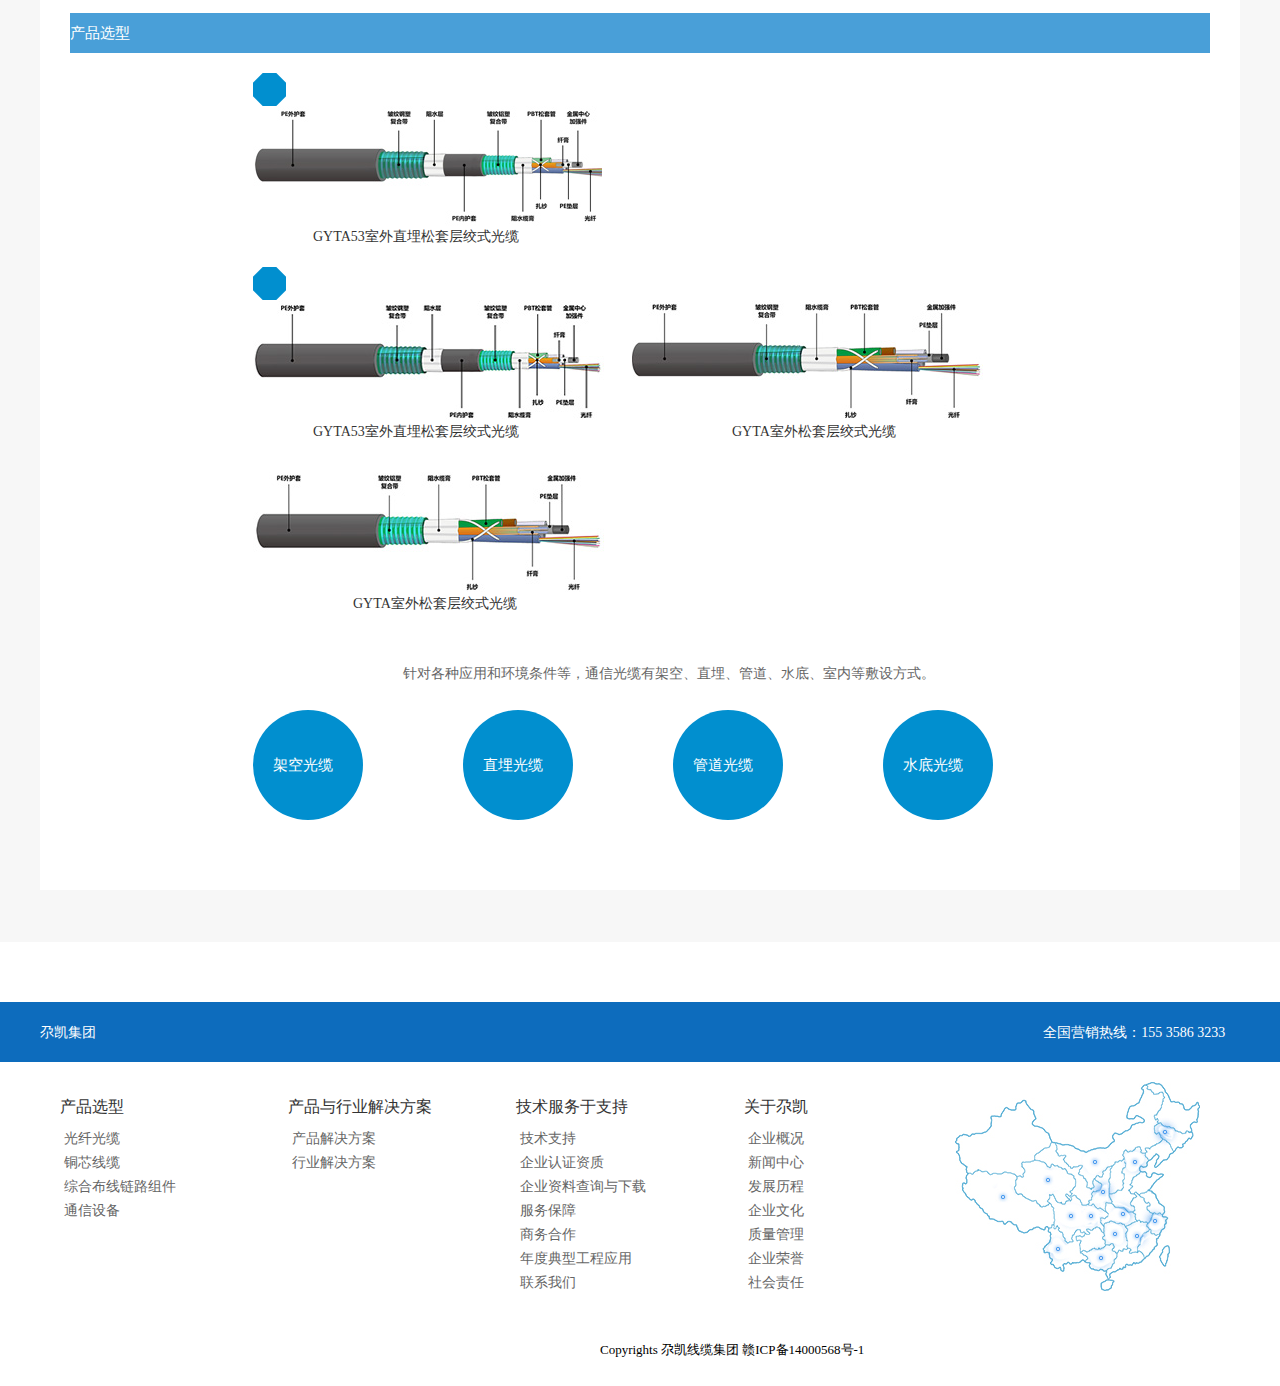
<file: index (6).html>
<!DOCTYPE html>
<html lang="en">
<head>
	<meta charset="UTF-8">
	<title>Document</title>
	<link rel="stylesheet" href="css/index (6).css">
	<link rel="stylesheet" href="http://at.alicdn.com/t/font_464782_e1q2novz39s5rk9.css">
	<link rel="stylesheet" href="http://at.alicdn.com/t/font_464782_mwnm1kkb6j6skyb9.css">
	<link rel="stylesheet" href="http://at.alicdn.com/t/font_464782_ayq4o01zwx4aq0k9.css">
</head>
<body>
	<div class="box">
		<div class="top">
			<div class="top1">
				<a href="">尕凯集团</a>
			</div>
			<div class="top2">
				<div class="non1">
					<a href="">产品选型</a>
				</div>
				<div class="non2">
					<a href="">产品与行业解决计划</a>
				</div>
				<div class="non3">
					<a href="">技术服务支持</a>
				</div>
				<div class="non4">
					<a href="">关于小凯</a>
				</div>
			</div>
			<div class="top3">
				<div class="nou1">
					<a href="">加入尕凯</a>
					<a href="">联系我们</a>
				</div>
				<div class="nou2">
					<a href="">
						<i class="iconfont">&#xe60b;</i>
					</a>
					<span>|</span>
					<a href="">
						<i class="iconfont">&#xe62e;</i>
					</a>
					<span>|</span>
					<a href="">AN</a>
				</div>
			</div>
		</div>
	</div>
	<div class="bon">
		<div class="fon">
			<span>核心骨干网用光缆技术解决方案</span>
		</div>
	</div>
	<div class="boe">
		<a href="">
			<div class="non1">
				<ul>
					<li>
						产品解决方案
					</li>
				</ul>
			</div>
		</a>
		<span>|</span>
		<a href="">
			<div class="non2">
				<ul>
					<li>
						行业解决方案
					</li>
				</ul>
			</div>
		</a>
	</div>
	<div class="bos">
		<div class="con1">
			<span>产品解决方案</span>
		</div>
		<div class="con2">
			<div class="vov">
				<dov class="von1">
					<span>核心骨干网用光缆技术解决方案</span>
				</dov>
				<dov class="von2">
					<p>  通信光缆自70年代开始应用以来，现在已经发展成为长途干线、市内电话中继、水底和海底通信以及局域网、专用网等有线传输的骨干，并且已向用户接入网发展，由光纤到路边(FTTC)、光纤到大楼(FTTB)等向光纤到户(FTTH)、光纤到桌面(FTTD)发展。通信光缆主要用于电信网络运营商（电信、联通、移动）中的核心骨干网以及接入网中，也用于交通运输、广播电视、石油化工、教育、医疗、商贸等各个行业。</p>
				</dov>
				<dov class="vov3">
					<span>光纤具有以下特性</span>
				</dov>
				<dov class="vov4">
					<div class="non">
						<div class="non1">
							<span>传输频带宽</span>
						</div>
						<div class="non2">
							<span>损耗低</span>
						</div>
						<div class="non3">
							<span>线径细</span>
						</div>
					</div>
				</dov>
				<dov class="vov5">
					<p>由于光纤通信具有一系列优异的特性，因此，光纤通信技术近年来发展速度无比迅速。可以说这种新兴技术是世界新技术革命的重要标志，又是未来信息社会中各种信息网的主要传输工具</p>
				</dov>
				<dov class="vov6">
					<span>光纤主干系统的结构</span>
				</dov>
				<dov class="vov7">
					<p>综合布线系统的主干结构和网络体系结构的关系十分密切，网络体系结构基本确定，布线系统的结构才能确定，网络采用什么体系结构，采用何种传输介质都将对布线系统的设计造成影响。同样，综合布线系统星型或树型的拓扑结构也使得网络的基本拓扑结构为星型或树型。</p>
					<div class="nou">
						<img src="img/s2.jpg" alt="">
					</div>
				</dov>
				<dov class="vov8">
					<span>产品选型</span>
				</dov>
				<dov class="vov9">
					<div class="bob1">
						<img src="img/s3.png" alt="">
						<div class="non">
							<span>1</span>
						</div>
					</div>
					<div class="bob2">
						<a href="">
							<img src="img/s4.jpg" alt="">
						</a>
					</div>
					<div class="bob3">
						<a href="">GYTA53室外直埋松套层绞式光缆</a>
					</div>
					<div class="bob4">
						<img src="img/s3.png" alt="">
						<div class="non">
							<span>2</span>
						</div>
					</div>
					<div class="bob5">
						<a href="">
							<div class="kok1">
								<img src="img/s5.jpg" alt="">
							</div>
						</a>
						<div class="non">
							<a href="">GYTA53室外直埋松套层绞式光缆</a>
						</div>
						<a href="">
							<div class="kok2">
								<img src="img/s6.jpg" alt="">
								<div class="non1">
									<a href="">GYTA室外松套层绞式光缆
									</a>
								</div>
							</div>
						</a>
						<a href="">
							<div class="kok3">
								<img src="img/s7.jpg" alt="">
								<div class="non1">
									<a href="">GYTA室外松套层绞式光缆
									</a>
								</div>
							</div>
						</a>
					</div>
					<div class="bob6">
						<span>针对各种应用和环境条件等，通信光缆有架空、直埋、管道、水底、室内等敷设方式。</span>
					</div>
					<div class="bob7">
						<div class="bou1">
							<span>架空光缆</span>
						</div>
						<div class="bou2">
							<span>直埋光缆</span>
						</div>
						<div class="bou3">
							<span>管道光缆</span>
						</div>
						<div class="bou4">
							<span>水底光缆</span>
						</div>
					</div>
					<div class="bob8"></div>
					<div class="bob9"></div>
				</dov>
				<dov class="vov10"></dov>
			</div>
		</div>
	</div>
	<div class="bog">
		<div class="bog1">
			<div class="nuo1">
				<span>尕凯集团</span>
			</div>
			<div class="nuo2">
				<span>全国营销热线：155 3586 3233</span>
			</div>
		</div>
	</div>
	<div class="boh">
		<div class="boh1">
			<div class="non1">
				<div class="buo1">
					<span>产品选型</span>
				</div>
				<div class="buo2">
					<a href="">光纤光缆</a>
				</div>
				<div class="buo3">
					<a href="">铜芯线缆</a>
				</div>
				<div class="buo4">
					<a href="">综合布线链路组件</a>
				</div>
				<div class="buo5">
					<a href="">通信设备</a>
				</div>
			</div>
			<div class="non2">
				<div class="buo1">
					<span>产品与行业解决方案</span>
				</div>
				<div class="buo2">
					<a href="">产品解决方案</a>
				</div>
				<div class="buo3">
					<a href="">行业解决方案</a>
				</div>
			</div>
			<div class="non3">
				<div class="buo1">
					<span>技术服务于支持</span>
				</div>
				<div class="buo2">
					<a href="">技术支持</a>
				</div>
				<div class="buo3">
					<a href="">企业认证资质</a>
				</div>
				<div class="buo4">
					<a href="">企业资料查询与下载</a>
				</div>
				<div class="buo5">
					<a href="">服务保障</a>
				</div>
				<div class="buo6">
					<a href="">商务合作</a>
				</div>
				<div class="buo7">
					<a href="">年度典型工程应用</a>
				</div>
				<div class="buo8">
					<a href="">联系我们</a>
				</div>
			</div>
			<div class="non4">
				<div class="buo1">
					<span>关于尕凯</span>
				</div>
				<div class="buo2">
					<a href="">企业概况</a>
				</div>
				<div class="buo3">
					<a href="">新闻中心</a>
				</div>
				<div class="buo4">
					<a href="">发展历程</a>
				</div>
				<div class="buo5">
					<a href="">企业文化</a>
				</div>
				<div class="buo6">
					<a href="">质量管理</a>
				</div>
				<div class="buo7">
					<a href="">企业荣誉</a>
				</div>
				<div class="buo8">
					<a href="">社会责任</a>
				</div>
			</div>
		</div>
		<div class="boh2">
			<a href=""><img src="img/n1.gif" alt=""></a>
		</div>
	</div>
	<div class="bof">
		<span>Copyrights 尕凯线缆集团 赣ICP备14000568号-1</span>
	</div>
</body>
</html>
</file>
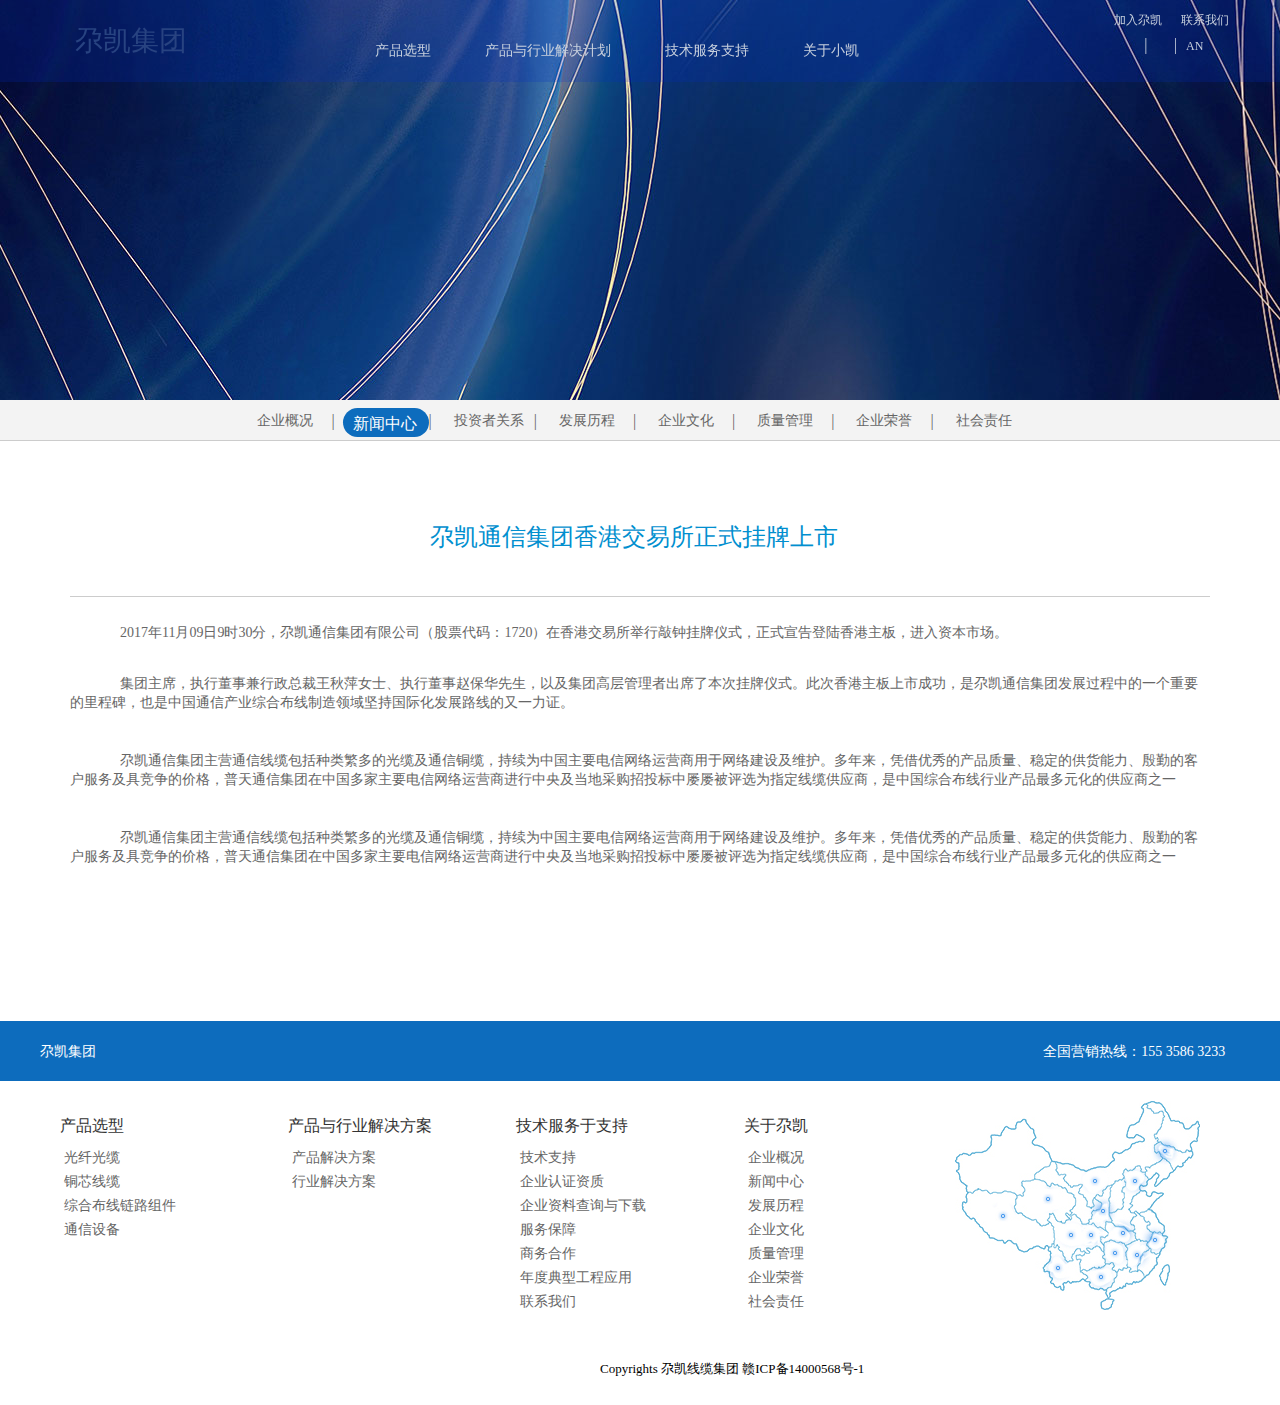
<file: index (7).html>
<!DOCTYPE html>
<html lang="en">
<head>
	<meta charset="UTF-8">
	<title>Document</title>
	<link rel="stylesheet" href="css/index (7).css">
	<link rel="stylesheet" href="http://at.alicdn.com/t/font_464782_e1q2novz39s5rk9.css">
	<link rel="stylesheet" href="http://at.alicdn.com/t/font_464782_mwnm1kkb6j6skyb9.css">
	<link rel="stylesheet" href="http://at.alicdn.com/t/font_464782_ayq4o01zwx4aq0k9.css">
</head>
<body>
	<div class="box">
		<div class="top">
			<div class="top1">
				<a href="">尕凯集团</a>
			</div>
			<div class="top2">
				<div class="non1">
					<a href="">产品选型</a>
				</div>
				<div class="non2">
					<a href="">产品与行业解决计划</a>
				</div>
				<div class="non3">
					<a href="">技术服务支持</a>
				</div>
				<div class="non4">
					<a href="">关于小凯</a>
				</div>
			</div>
			<div class="top3">
				<div class="nou1">
					<a href="">加入尕凯</a>
					<a href="">联系我们</a>
				</div>
				<div class="nou2">
					<a href="">
						<i class="iconfont">&#xe60b;</i>
					</a>
					<span>|</span>
					<a href="">
						<i class="iconfont">&#xe62e;</i>
					</a>
					<span>|</span>
					<a href="">AN</a>
				</div>
			</div>
		</div>
	</div>
	<div class="bon"></div>
	<div class="bos">
		<div class="non">
			<a href="">
				<div class="con">
					<ul>
						<li>
							企业概况
						</li>
					</ul>
				</div>
			</a>
			<span>|</span>
			<a href="">
				<div class="con2">
					<ul>
						<li>
							新闻中心
						</li>
					</ul>
				</div>
			</a>
		<span>|</span>
		<a href="">
			<div class="con">
				<ul>
					<li>
						投资者关系
					</li>
				</ul>
			</div>
		</a>
		<span>|</span>
		<a href="">
			<div class="con">
				<ul>
					<li>
						发展历程
					</li>
				</ul>
			</div>
		</a>
		<span>|</span>
		<a href="">
			<div class="con">
				<ul>
					<li>
						企业文化
					</li>
				</ul>
			</div>
		</a>
		<span>|</span>
		<a href="">
			<div class="con">
				<ul>
					<li>
						质量管理
					</li>
				</ul>
			</div>
		</a>
		<span>|</span>
		<a href="">
			<div class="con">
				<ul>
					<li>
						企业荣誉
					</li>
				</ul>
			</div>
		</a>
		<span>|</span>
		<a href="">
			<div class="con">
				<ul>
					<li>
						社会责任
					</li>
				</ul>
			</div>
		</a>
		</div>
	</div>
	<div class="boa">
		<div class="non">
			<div class="non1">
				<span>尕凯通信集团香港交易所正式挂牌上市</span>
			</div>
			<div class="non2">
				<div class="vov1">
					<span>2017年11月09日9时30分，尕凯通信集团有限公司（股票代码：1720）在香港交易所举行敲钟挂牌仪式，正式宣告登陆香港主板，进入资本市场。</span>
				</div>
				<div class="vov2">
					<span>集团主席，执行董事兼行政总裁王秋萍女士、执行董事赵保华先生，以及集团高层管理者出席了本次挂牌仪式。此次香港主板上市成功，是尕凯通信集团发展过程中的一个重要的里程碑，也是中国通信产业综合布线制造领域坚持国际化发展路线的又一力证。</span>
				</div>
				<div class="vov3">
					<span>尕凯通信集团主营通信线缆包括种类繁多的光缆及通信铜缆，持续为中国主要电信网络运营商用于网络建设及维护。多年来，凭借优秀的产品质量、稳定的供货能力、殷勤的客户服务及具竞争的价格，普天通信集团在中国多家主要电信网络运营商进行中央及当地采购招投标中屡屡被评选为指定线缆供应商，是中国综合布线行业产品最多元化的供应商之一</span>
				</div>
				<div class="vov4">
					<span>尕凯通信集团主营通信线缆包括种类繁多的光缆及通信铜缆，持续为中国主要电信网络运营商用于网络建设及维护。多年来，凭借优秀的产品质量、稳定的供货能力、殷勤的客户服务及具竞争的价格，普天通信集团在中国多家主要电信网络运营商进行中央及当地采购招投标中屡屡被评选为指定线缆供应商，是中国综合布线行业产品最多元化的供应商之一</span>
				</div>
			</div>
		</div>
	</div>
	<div class="bog">
		<div class="bog1">
			<div class="nuo1">
				<span>尕凯集团</span>
			</div>
			<div class="nuo2">
				<span>全国营销热线：155 3586 3233</span>
			</div>
		</div>
	</div>
	<div class="boh">
		<div class="boh1">
			<div class="non1">
				<div class="buo1">
					<span>产品选型</span>
				</div>
				<div class="buo2">
					<a href="">光纤光缆</a>
				</div>
				<div class="buo3">
					<a href="">铜芯线缆</a>
				</div>
				<div class="buo4">
					<a href="">综合布线链路组件</a>
				</div>
				<div class="buo5">
					<a href="">通信设备</a>
				</div>
			</div>
			<div class="non2">
				<div class="buo1">
					<span>产品与行业解决方案</span>
				</div>
				<div class="buo2">
					<a href="">产品解决方案</a>
				</div>
				<div class="buo3">
					<a href="">行业解决方案</a>
				</div>
			</div>
			<div class="non3">
				<div class="buo1">
					<span>技术服务于支持</span>
				</div>
				<div class="buo2">
					<a href="">技术支持</a>
				</div>
				<div class="buo3">
					<a href="">企业认证资质</a>
				</div>
				<div class="buo4">
					<a href="">企业资料查询与下载</a>
				</div>
				<div class="buo5">
					<a href="">服务保障</a>
				</div>
				<div class="buo6">
					<a href="">商务合作</a>
				</div>
				<div class="buo7">
					<a href="">年度典型工程应用</a>
				</div>
				<div class="buo8">
					<a href="">联系我们</a>
				</div>
			</div>
			<div class="non4">
				<div class="buo1">
					<span>关于尕凯</span>
				</div>
				<div class="buo2">
					<a href="">企业概况</a>
				</div>
				<div class="buo3">
					<a href="">新闻中心</a>
				</div>
				<div class="buo4">
					<a href="">发展历程</a>
				</div>
				<div class="buo5">
					<a href="">企业文化</a>
				</div>
				<div class="buo6">
					<a href="">质量管理</a>
				</div>
				<div class="buo7">
					<a href="">企业荣誉</a>
				</div>
				<div class="buo8">
					<a href="">社会责任</a>
				</div>
			</div>
		</div>
		<div class="boh2">
			<a href=""><img src="img/n1.gif" alt=""></a>
		</div>
	</div>
	<div class="bof">
		<span>Copyrights 尕凯线缆集团 赣ICP备14000568号-1</span>
	</div>
</body>
</html>
</file>
<file: css/index.css>
*{
	margin:0;
	padding: 0;
	list-style: none;
	text-decoration: none;
	font-weight: normal;
	-webkit-user-select:none;
	outline: none;
	box-sizing: border-box;
			
}
a{
	text-decoration: none;
}
ul{
	list-style: none;
}
li{
	list-style: none;
}
img{
	border:0;
	display: block;
}

input{
	width: 100%;
	height: 100%;
	border:none;
}
.lun{
	width: 100%;
	height: 761px;
	overflow: hidden;
	position: relative;
}
.lun>li{
	width: 100%;
	height: 100%;
	position: absolute;
	left: 0;
	top: 0;
}
.dian{
	width: 80px;
	height: 12px;
	/*background-color: #DDDDDD;*/
	position: absolute;
	top:700px;
	left:760px;
}
.dian>li{
	width: 12px;
	height: 12px;
	background-color: #ff4124;
	float: left;
	border-radius: 50%;
	margin-left: 10px;
}
.left{
	width: 30px;
	height: 60px;
	/*background-color: yellow;*/
	position: absolute;
	top:300px;
	left: 0;
}
.left>li{
	font-size: 40px;
	color: #CCC;
}
.right{
	width: 30px;
	height: 60px;
	/*background-color: yellow;*/
	position: absolute;
	top: 300px;
	right: 0;
}
.right>li{
	font-size: 40px;
	color: #CCC;
}








/*.bon{*/
	/*width: 100%;*/
	/*height: 761px;*/
	/*overflow: hidden;*/
/*}*/
/*.bon img{*/
	/*width: 100%;*/
	/*height: 761px;*/
	/*position: relative;*/
	/*top: 0;*/
	/*left: 0;*/
/*}*/
/*.bon .bon4{*/
	/*width: 44px;*/
    /*height: 97px;*/
    /*!* background-color: #000; *!*/
    /*position: absolute;*/
    /*top: 300px;*/
/*}*/
/*.bon .bon4:hover{*/
	/*position: absolute;*/
    /*top: 300px;*/
    /*cursor: pointer;*/
    /*transition: all 0.3s ease-in;*/
	/*background: url('../img/a1.png');*/
/*}*/
/*.bon .bon5{*/
	/*width: 44px;*/
    /*height: 97px;*/
    /*!* background-color: #000; *!*/
    /*position: absolute;*/
    /*top: 300px;*/
    /*left: 1475px;*/

/*}*/
/*.bon .bon5:hover{*/
	/*position: absolute;*/
    /*top: 300px;*/
    /*cursor: pointer;*/
    /*transition: all 0.3s ease-in;*/
	/*background: url('../img/a2.png');*/
/*}*/
/*.bon .bon6{*/
	/*width: 75px;*/
	/*height: 15px;*/
	/*!* background-color: red; *!*/
	/*position: absolute;*/
	/*top: 700px;*/
	/*left: 790px;*/
/*}*/
/*.bon .bon6 .noy1{*/
	/*width: 15px;*/
	/*height: 15px;*/
	/*background-color: #CCC;*/
	/*margin-left: 8px;*/
	/*float: left;*/
	/*border-radius: 15px;*/
/*}*/
/*.bon .bon6 .noy1:hover{*/
	/*background-color: #0D6CBD;*/
/*}*/













.box{
	width: 100%;
	height: 82px;
	background-color: #DA3426;
	position: fixed;
	top: 0;
	left: 0;
	z-index: 9999;
	background: rgba(1,143,207,0.0);
    transition: all 1s ease-out;
}
.box:hover{
	background: rgba(1,43,207,0.2);
    transition: all 1s ease-out;
}
.box .top{
	width: 1200px;
	height: 82px;
	/* background-color: red; */
	margin: 0 auto;

}
.box .top .top1{
	width: 185px;
	height: 82px;
	float: left;
	/* background-color: tan; */
}
.box .top .top1 a{
	font-size: 28px;
	color: #284381;
	line-height: 82px;
	margin-left: 35px;
}
.box .top .top1 a:hover{
	color: #FFF;
}
.box .top .top2{
	width: 538px;
	height: 82px;
	/* background-color: #000; */
	float: left;
	margin-left: 150px;
	color: rgba(255,255,255,0.60);
    transition: all 0.8s ease-out;
}
.box .top .top2 .non1{
	width: 110px;
	height: 82px;
	float: left;
	line-height: 82px;
	font-size: 14px;
	margin-top: 10px;
	display: block;
}

.box .top .top2 .non1 a{
	color: #C7D0DD;
}
.box .top .top2 .non1 a:hover{
	color: #FFF;
	border-bottom: 1px solid #FFF;
}
.box .top .top2 .non2{
	width: 180px;
	height: 82px;
	float: left;
	line-height: 82px;
	font-size: 14px;
	margin-top: 10px;
}
.box .top .top2 .non2 a{
	color: #C7D0DD;
}
.box .top .top2 .non2 a:hover{
	color: #FFF;
	border-bottom: 1px solid #FFF;
}
.box .top .top2 .non3{
	width: 138px;
	height: 82px;
	float: left;
	line-height: 82px;
	font-size: 14px;
	margin-top: 10px;
}
.box .top .top2 .non3 a{
	color: #C7D0DD;
}
.box .top .top2 .non3 a:hover{
	color: #FFF;
	border-bottom: 1px solid #FFF;
}
.box .top .top2 .non4{
	width: 110px;
	height: 82px;
	float: left;
	line-height: 82px;
	font-size: 14px;
	margin-top: 10px;
}
.box .top .top2 .non4 a{
	color: #C7D0DD;
}
.box .top .top2 .non4 a:hover{
	color: #FFF;
	border-bottom: 1px solid #FFF;
}

.box .top .top3{
	width: 136px;
	height: 57.8px;
	float: right;
	/* background-color: blue; */	
}
.box .top .top3 .nou1{
	width: 136px;
	height: 16px;
	/* background-color: yellow; */
	float: left;
	margin-top: 10px;
}
.box .top .top3 .nou1 a{
	color: #C7D0DD;
	font-size: 12px;
	margin-left: 10px;
}
.box .top .top3 .nou1 a:nth-child(2){
	margin-left: 15px;
}
.box .top .top3 .nou1 a:hover{
	color: #FFF;
}
.box .top .top3 .nou2{
	width: 102px;
	height: 16.8px;
	/* background-color: tan; */
	float: left;
	margin: 0 auto;
	margin-top: 10px;
	margin-left: 18px;
}
.box .top .top3 .nou2 a{
	font-size: 12px;
	margin-left: 5px;
	color: #C7D0DD;
}
.box .top .top3 .nou2 a:hover{
	color: #FFF;
}
.box .top .top3 .nou2 span{
	color: #C7D0DD;
	margin-left: 5px;
}
.bov{
	width: 100%;
	height: 160px;
	/* background-color: red; */
	padding-top: 40px;
}
.bov .nom1{
	width: auto;
	height: 64px;
	 margin: 0 auto;
}
.bov .nom1 span{
	font-size: 30px;
	margin: 0 auto;
	margin-left: 780px;
	line-height: 64px;
	/*text-align: center;*/
	/*text-decoration: none;*/
}
.bov .nom2{
	width: auto;
	height: 48px;
	/* margin: 0 auto; */
}
.bov .nom2 span{
	font-size: 18px;
	margin: 0 auto;
	margin-left: 730px;
	color: #888888;
	line-height: 48px;
}
.bos{
	width: 1200px;
	height: 160px;
	margin: 0 auto;
}
.bos .bos1{
	width: 268px;
	height: 160px;
	float: left;
}
.bos .bos1 img{
	width: 268px;
	height: 160px;
	position: relative;
	top: 0;
	left: 0;
}
.bos .bos1 .mom{
	width: 268px;
	height: 20px;
	/* background-color: #000; */
	position: absolute;
	top: 1045px;
}
.bos .bos1 .mom li{
	font-size: 16px;
	text-align: center;
	color: #fff;
}
.bos .bos2{
	width: 268px;
	height: 160px;
	margin-left: 42px;
	float: left;
}
.bos .bos2 a{
	float: left;
}
.bos .bos2 img{
	width: 268px;
	height: 160px;
	position: relative;
	top: 0;
	left: 0;
}
.bos .bos2 .mom{
	width: 268px;
	height: 20px;
	 /*background-color: #000;*/
	margin: 0 auto;
	position: absolute;
	top: 1045px;
	left: 545px;
}
.bos .bos2 .mom li{
	font-size: 16px;
	text-align: center;
	color: #fff;

}
.bos .bos3{
	width: 268px;
	height: 160px;
	margin-left: 42px;
	float: left;
}
.bos .bos3 img{
	width: 268px;
	height: 160px;
	position: relative;
	top: 0;
	left: 0;
}
.bos .bos3 .mom{
	width: 268px;
	height: 20px;
	 /*background-color: #000;*/
	position: absolute;
	top: 1045px;
	left: 856px;
}
.bos .bos3 .mom li{
	font-size: 16px;
	text-align: center;
	color: #fff;
}
.bos .bos4{
	width: 268px;
	height: 160px;
	margin-left: 42px;
	float: left;
}
.bos .bos4 img{
	width: 268px;
	height: 160px;
	position: relative;
	top: 0;
	left: 0;
}
.bos .bos4 .mom{
	width: 268px;
	height: 20px;
	/* background-color: #000; */
	position: absolute;
	top: 1045px;
	left: 1160px;
}
.bos .bos4 .mom li{
	font-size: 16px;
	text-align: center;
	color: #fff;
}
.bom{
	width: 1200px;
	height: 142px;
	padding-top: 40px;
	margin: 0 auto;
}
.bom .bom1{
	width: auto;
	height: 64px;
	margin: 0 auto;
	text-align:center;
}
.bom .bom1 span{
	font-size: 30px;
	/*margin-left: 630px;*/
	line-height: 64px;


}
.bom .bom2{
	width: auto;
	height: 48px;
	margin: 0 auto;
	text-align:center;

}
.bom .bom2 span{
	font-size: 18px;
	/*margin-left: 580px;*/
	color: #888888;
	line-height: 48px;
}
.bom .bom3{
	width: 348px;
	height: 30px;
	margin: 0 auto;
}
.bom .bom3 .nou1{
	width: 132px;
	height: 30px;
	background-color: #0D6CBD;
	border-radius: 30px;
	float: left;
	margin-left: 25px;
}
.bom .bom3 .nou1 a{
	font-size: 16px;
	margin-left: 10px;
	line-height: 30px;
	color: #FFF;
}
.bom .bom3 .nou2{
	width: 132px;
	height: 30px;
	background-color: #B2B2B2;
	border-radius: 30px;
	float: left;
	margin-left: 30px;
}
.bom .bom3 .nou2:hover{
	background-color: #0D6CBD;
}
.bom .bom3 .nou2 a{
	font-size: 16px;
	margin-left: 10px;
	line-height: 30px;
	color: #FFF;
}
.boc{
	width: 1200px;
	margin: 0 auto;
	height: 424px;
	/* background-color: tan; */
	margin-top: 70px;
}
.boc .boc1{
	width: 612px;
	height: 424px;
	/* background-color: #000; */
	float: left;
}
.boc .boc1 .nou1{
	width: 596px;
	height: 96px;
	/* background-color: tan; */
	margin: 0 auto;
	/* margin-top: 10px; */
	overflow: hidden;
}
.boc .boc1 .nou1 img{
	width: 596px;
	height: 424px;
	position: relative;
	top: 0;
	left: 0;
}
.boc .boc1 .nou1 .mom{
	width: 596px;
	height: 96px;
	position: absolute;
	top: 1293px;
	/* left: 60px; */
	background: rgba(12,97,170,0.70);
}
.boc .boc1 .nou1 .mom li{
	font-size: 22px;
	margin-left: 150px;
	margin-top: 30px;
	color: #FFF;
}
.boc .boc1 .nou2{
	width: 596px;
	height: 96px;
	/* background-color: tan; */
	margin: 0 auto;
	margin-top: 13px;
	overflow: hidden;
}
.boc .boc1 .nou2 img{
	width: 596px;
	height: 424px;
	position: relative;
	top: 0;
	left: 0;
}
.boc .boc1 .nou2 .mom{
	width: 596px;
	height: 96px;
	position: absolute;
	top: 1402px;
	/* left: 60px; */
	background: rgba(178,178,178,0.70);
}
.boc .boc1 .nou2 .mom:hover{
	background: rgba(12,97,170,0.70);
}
.boc .boc1 .nou2 .mom li{
	font-size: 22px;
	margin-left: 150px;
	margin-top: 30px;
	color: #FFF;
}
.boc .boc1 .nou3{
	width: 596px;
	height: 96px;
	/* background-color: tan; */
	margin: 0 auto;
	margin-top: 13px;
	overflow: hidden;
}
.boc .boc1 .nou3 .mom:hover{
	background: rgba(12,97,170,0.70);
}
.boc .boc1 .nou3 img{
	width: 596px;
	height: 424px;
	position: relative;
	top: 0;
	left: 0;
}
.boc .boc1 .nou3 .mom{
	width: 596px;
	height: 96px;
	position: absolute;
	top: 1511px;
	/* left: 60px; */
	background: rgba(178,178,178,0.70);
}
.boc .boc1 .nou3 .mom li{
	font-size: 22px;
	margin-left: 130px;
	margin-top: 30px;
	color: #FFF;
}
.boc .boc1 .nou4{
	width: 596px;
	height: 96px;
	/* background-color: tan; */
	margin: 0 auto;
	margin-top: 13px;
	overflow: hidden;
}
.boc .boc1 .nou4 .mom:hover{
	background: rgba(12,97,170,0.70);
}
.boc .boc1 .nou4 img{
	width: 596px;
	height: 424px;
	position: relative;
	top: 0;
	left: 0;
}
.boc .boc1 .nou4 .mom{
	width: 596px;
	height: 96px;
	position: absolute;
	top: 1620px;
	/* left: 60px; */
	background: rgba(178,178,178,0.70);
}
.boc .boc1 .nou4 .mom li{
	font-size: 22px;
	margin-left: 250px;
	margin-top: 30px;
	color: #FFF;
}

.boc .boc2{
	width: 586px;
	height: 424px;
	background-color: yellow;
	float: right; 	
	/* margin-left: 10px; */
}
.boc .boc2 img{
	width: 586px;
	height: 424px;
}
.bog{
	width: 100%;
	height: 160px;
	/* background-color: red; */
	padding-top: 40px;
	margin: 0 auto;
	text-align: center;
}
.bog .nom1{
	width: auto;
	height: 64px;
	/* margin: 0 auto; */
}
.bog .nom1 span{
	font-size: 30px;
	margin: 0 auto;
	/*margin-left: 680px;*/
	line-height: 64px;
}
.bog .nom2{
	width: auto;
	height: 48px;
	/* margin: 0 auto; */
}
.bog .nom2 span{
	font-size: 18px;
	margin: 0 auto;
	/*margin-left: 630px;*/
	color: #888888;
	line-height: 48px;
}
.boj{
	width: 1200px;
	height: 408px;
	margin: 0 auto;
	/* background-color: tan; */
}
.boj .boj1{
	width: 596px;
	height: 408px;
	float: left;
	background-color: #000;
}
.boj .boj1 img{
	width: 596px;
	height: 408px;
	position: relative;
	top: 0;
	left: 0;
}
.boj .boj1 .nuo1{
	width: 100px;
	height: 100px;
	border-radius: 50%;
	background-color: #FFF;
	position: absolute;
	top: 2030px;
	left: 400px;
	padding-top: 30px;
	padding-left: 35px;
}
.boj .boj1 .nuo1 .iconfont{
	font-size: 36px;
	margin-top: 20px;
}
.boj .boj2{
	width: 596px;
	height: 408px;
	float: right;
	/* background-color: #EAEAEA; */
}
.boj .boj2 .nuo1{
	width: 596px;
	height: 200px;
	background-color: #EAEAEA;
	padding-top: 30px;
}
.boj .boj2 .nuo1 .pop{
	width: 522px;
	height: 112px;
	/* background-color: tan; */
	margin: 0 auto;
}
.boj .boj2 .nuo1 .pop .pop1{
	width: 522px;
	height: 40px;
	/* background-color: #000; */
}
.boj .boj2 .nuo1 .pop .pop1 a{
	font-size: 18px;
	line-height: 40px;
	color: #555555;
	float: left;
}
.boj .boj2 .nuo1 .pop .pop1 .gog{
	font-size: 18px;
	line-height: 40px;
	color: #0D6CBD;
	float: left;
	margin-left: 180px;
}
.boj .boj2 .nuo1 .pop .pop2{
	width: 522px;
	height: 52px;
}
.boj .boj2 .nuo1 .pop .pop2 a{
	font-size: 14px;
	line-height: 26px;
	color: #888888;
}
.boj .boj2 .nuo1 .pop .pop3{
	width: 522px;
	height: 20.07px;
	margin-top: 10px;
}



.boj .boj2 .nuo2{
	width: 596px;
	height: 200px;
	background-color: #EAEAEA;
	margin-top: 8px;
	padding-top: 30px;
}
.boj .boj2 .nuo2 .pop{
	width: 522px;
	height: 112px;
	/* background-color: tan; */
	margin: 0 auto;
}
.boj .boj2 .nuo2 .pop .pop1{
	width: 522px;
	height: 40px;
	/* background-color: #000; */
}
.boj .boj2 .nuo2 .pop .pop1 a{
	font-size: 18px;
	line-height: 40px;
	color: #555555;
	float: left;
}
.boj .boj2 .nuo2 .pop .pop1 .gog{
	width: 100px;
	height: 45px;
	font-size: 16px;
	color: #0D6CBD;
	float: left;
	margin-left: 60px;
}
.boj .boj2 .nuo2 .pop .pop2{
	width: 522px;
	height: 52px;
}
.boj .boj2 .nuo2 .pop .pop2 a{
	font-size: 14px;
	line-height: 26px;
	color: #888888;
}
.boj .boj2 .nuo2 .pop .pop3{
	width: 522px;
	height: 20.07px;
	margin-top: 10px;
}






.bod{
	width: 100%;
	height: 650px;
	background-color: tan;
	margin-top: 40px;
}
.bod img{
	width: 100%;
	height: 650px;
}
.bok{
	width: 100%;
	height: 60px;
	background-color: #0D6CBD;
	margin-top: 80px;
}
.bok .bok1{
	width: 1200px;
	height: 60px;
	background-color: #0D6CBD;
	margin: 0 auto;
}
.bok .bok1 .nuo1{
	width: 231px;
	height: 60px;
	line-height: 60px;
	float: left;
	/* padding-top: 20px; */
}
.bok .bok1 .nuo1 span{
	font-size: 14px;
	color: #fff;
	margin-top: 20px;
}
.bok .bok1 .nuo2{
	width: 196.76px;
	height: 35px;
	line-height: 60px;
	float: right;
}
.bok .bok1 .nuo2 span{
	font-size: 14px;
	color: #fff;
}
.boh{
	width: 1200px;
	height: 212px;
	/* background-color: tan; */
	margin: 0 auto;
	margin-top: 20px;
}
.boh .boh1{
	width: 874.4px;
	height: 209px;
	/* background-color: #000; */
	float: left;
}
.boh .boh1 .non1{
	width: 228px;
	height: 208.8px;
	float: left;
}
.boh .boh1 .non1 .buo1{
	width: 228px;
	height: 40px;
	margin-top: 5px;
	margin-left: 20px;
}
.boh .boh1 .non1 .buo1 span{
	font-size: 16px;
	color: #333333;
	line-height: 40px;
}
.boh .boh1 .non1 .buo2{
	width: 198px;
	height: 24px;
/* 	margin-top: 5px; */
	margin-left: 24px;
}
.boh .boh1 .non1 .buo2 a{
	font-size: 14px;
	color: #666666;
	line-height: 24px;
}
.boh .boh1 .non1 .buo3{
	width: 198px;
	height: 24px;
/* 	margin-top: 5px; */
	margin-left: 24px;
}
.boh .boh1 .non1 .buo3 a{
	font-size: 14px;
	color: #666666;
	line-height: 24px;
}
.boh .boh1 .non1 .buo4{
	width: 198px;
	height: 24px;
/* 	margin-top: 5px; */
	margin-left: 24px;
}
.boh .boh1 .non1 .buo4 a{
	font-size: 14px;
	color: #666666;
	line-height: 24px;
}
.boh .boh1 .non1 .buo5{
	width: 198px;
	height: 24px;
/* 	margin-top: 5px; */
	margin-left: 24px;
}
.boh .boh1 .non1 .buo5 a{
	font-size: 14px;
	color: #666666;
	line-height: 24px;
}
.boh .boh1 .non2{
	width: 228px;
	height: 208.8px;
	float: left;
}
.boh .boh1 .non2 .buo1{
	width: 228px;
	height: 40px;
	margin-top: 5px;
	margin-left: 20px;
}
.boh .boh1 .non2 .buo1 span{
	font-size: 16px;
	color: #333333;
	line-height: 40px;
}
.boh .boh1 .non2 .buo2{
	width: 198px;
	height: 24px;
/* 	margin-top: 5px; */
	margin-left: 24px;
}
.boh .boh1 .non2 .buo2 a{
	font-size: 14px;
	color: #666666;
	line-height: 24px;
}
.boh .boh1 .non2 .buo3{
	width: 198px;
	height: 24px;
/* 	margin-top: 5px; */
	margin-left: 24px;
}
.boh .boh1 .non2 .buo3 a{
	font-size: 14px;
	color: #666666;
	line-height: 24px;
}
.boh .boh1 .non3{
	width: 228px;
	height: 208.8px;
	float: left;
}
.boh .boh1 .non3 .buo1{
	width: 228px;
	height: 40px;
	margin-top: 5px;
	margin-left: 20px;
}
.boh .boh1 .non3 .buo1 span{
	font-size: 16px;
	color: #333333;
	line-height: 40px;
}
.boh .boh1 .non3 .buo2{
	width: 198px;
	height: 24px;
/* 	margin-top: 5px; */
	margin-left: 24px;
}
.boh .boh1 .non3 .buo2 a{
	font-size: 14px;
	color: #666666;
	line-height: 24px;
}
.boh .boh1 .non3 .buo3{
	width: 198px;
	height: 24px;
/* 	margin-top: 5px; */
	margin-left: 24px;
}
.boh .boh1 .non3 .buo3 a{
	font-size: 14px;
	color: #666666;
	line-height: 24px;
}
.boh .boh1 .non3 .buo4{
	width: 198px;
	height: 24px;
/* 	margin-top: 5px; */
	margin-left: 24px;
}
.boh .boh1 .non3 .buo4 a{
	font-size: 14px;
	color: #666666;
	line-height: 24px;
}
.boh .boh1 .non3 .buo5{
	width: 198px;
	height: 24px;
/* 	margin-top: 5px; */
	margin-left: 24px;
}
.boh .boh1 .non3 .buo5 a{
	font-size: 14px;
	color: #666666;
	line-height: 24px;
}
.boh .boh1 .non3 .buo6{
	width: 198px;
	height: 24px;
/* 	margin-top: 5px; */
	margin-left: 24px;
}
.boh .boh1 .non3 .buo6 a{
	font-size: 14px;
	color: #666666;
	line-height: 24px;
}
.boh .boh1 .non3 .buo7{
	width: 198px;
	height: 24px;
/* 	margin-top: 5px; */
	margin-left: 24px;
}
.boh .boh1 .non3 .buo7 a{
	font-size: 14px;
	color: #666666;
	line-height: 24px;
}
.boh .boh1 .non3 .buo8{
	width: 198px;
	height: 24px;
/* 	margin-top: 5px; */
	margin-left: 24px;
}
.boh .boh1 .non3 .buo8 a{
	font-size: 14px;
	color: #666666;
	line-height: 24px;
}
.boh .boh1 .non4{
	width: 179.2px;
	height: 208.8px;
	float: left;
}
.boh .boh1 .non4 .buo1{
	width: 179.2px;
	height: 40px;
	margin-top: 5px;
	margin-left: 20px;
}
.boh .boh1 .non4 .buo1 span{
	font-size: 16px;
	color: #333333;
	line-height: 40px;
}
.boh .boh1 .non4 .buo2{
	width: 149.2px;
	height: 24px;
/* 	margin-top: 5px; */
	margin-left: 24px;
}
.boh .boh1 .non4 .buo2 a{
	font-size: 14px;
	color: #666666;
	line-height: 24px;
}
.boh .boh1 .non4 .buo3{
	width: 149.2px;
	height: 24px;
/* 	margin-top: 5px; */
	margin-left: 24px;
}
.boh .boh1 .non4 .buo3 a{
	font-size: 14px;
	color: #666666;
	line-height: 24px;
}
.boh .boh1 .non4 .buo4{
	width: 149.2px;
	height: 24px;
/* 	margin-top: 5px; */
	margin-left: 24px;
}
.boh .boh1 .non4 .buo4 a{
	font-size: 14px;
	color: #666666;
	line-height: 24px;
}
.boh .boh1 .non4 .buo5{
	width: 149.2px;
	height: 24px;
/* 	margin-top: 5px; */
	margin-left: 24px;
}
.boh .boh1 .non4 .buo5 a{
	font-size: 14px;
	color: #666666;
	line-height: 24px;
}
.boh .boh1 .non4 .buo6{
	width: 149.2px;
	height: 24px;
/* 	margin-top: 5px; */
	margin-left: 24px;
}
.boh .boh1 .non4 .buo6 a{
	font-size: 14px;
	color: #666666;
	line-height: 24px;
}
.boh .boh1 .non4 .buo7{
	width: 149.2px;
	height: 24px;
/* 	margin-top: 5px; */
	margin-left: 24px;
}
.boh .boh1 .non4 .buo7 a{
	font-size: 14px;
	color: #666666;
	line-height: 24px;
}
.boh .boh1 .non4 .buo8{
	width: 149.2px;
	height: 24px;
/* 	margin-top: 5px; */
	margin-left: 24px;
}
.boh .boh1 .non4 .buo8 a{
	font-size: 14px;
	color: #666666;
	line-height: 24px;
}
.boh .boh2{
	width: 325.6px;
	height: 209px;
	float: right;
	/* background-color: #000; */	
}
.boh .boh2 img{
	width: 245px;
	height: 209px;
	margin: 0 auto;
	margin-top: 
}
.bof{
	width: 100%;
	height: 72px;
	margin-top: 20px;
}
.bof span{
	font-size: 13px;
	line-height: 72px;
	margin-left: 600px;
}
</file>
<file: css/index (2).css>
*{
	margin:0;
	padding: 0;
	list-style: none;
	text-decoration: none;
	font-weight: normal;
	-webkit-user-select:none;
	outline: none;
	box-sizing: border-box;
			
}
a{
	text-decoration: none;
}
ul{
	list-style: none;
}
li{
	list-style: none;
}
img{
	border:0;
	display: block;
}
input{
	width: 100%;
	height: 100%;
	border:none;
}
.box{
	width: 100%;
	height: 82px;
	background-color: #DA3426;
	position: fixed;
	top: 0;
	left: 0;
	z-index: 9999;
	background: rgba(1,143,207,0.0);
    transition: all 1s ease-out;
}
.box:hover{
	background: rgba(1,43,207,0.2);
    transition: all 1s ease-out;
}
.box .top{
	width: 1200px;
	height: 82px;
	/* background-color: red; */
	margin: 0 auto;

}
.box .top .top1{
	width: 185px;
	height: 82px;
	float: left;
	/* background-color: tan; */
}
.box .top .top1 a{
	font-size: 28px;
	color: #284381;
	line-height: 82px;
	margin-left: 35px;
}
.box .top .top1 a:hover{
	color: #FFF;
}
.box .top .top2{
	width: 538px;
	height: 82px;
	/* background-color: #000; */
	float: left;
	margin-left: 150px;
	color: rgba(255,255,255,0.60);
    transition: all 0.8s ease-out;
}
.box .top .top2 .non1{
	width: 110px;
	height: 82px;
	float: left;
	line-height: 82px;
	font-size: 14px;
	margin-top: 10px;
	display: block;
}

.box .top .top2 .non1 a{
	color: #C7D0DD;
}
.box .top .top2 .non1 a:hover{
	color: #FFF;
	border-bottom: 1px solid #FFF;
}
.box .top .top2 .non2{
	width: 180px;
	height: 82px;
	float: left;
	line-height: 82px;
	font-size: 14px;
	margin-top: 10px;
}
.box .top .top2 .non2 a{
	color: #C7D0DD;
}
.box .top .top2 .non2 a:hover{
	color: #FFF;
	border-bottom: 1px solid #FFF;
}
.box .top .top2 .non3{
	width: 138px;
	height: 82px;
	float: left;
	line-height: 82px;
	font-size: 14px;
	margin-top: 10px;
}
.box .top .top2 .non3 a{
	color: #C7D0DD;
}
.box .top .top2 .non3 a:hover{
	color: #FFF;
	border-bottom: 1px solid #FFF;
}
.box .top .top2 .non4{
	width: 110px;
	height: 82px;
	float: left;
	line-height: 82px;
	font-size: 14px;
	margin-top: 10px;
}
.box .top .top2 .non4 a{
	color: #C7D0DD;
}
.box .top .top2 .non4 a:hover{
	color: #FFF;
	border-bottom: 1px solid #FFF;
}

.box .top .top3{
	width: 136px;
	height: 57.8px;
	float: right;
	/* background-color: blue; */	
}
.box .top .top3 .nou1{
	width: 136px;
	height: 16px;
	/* background-color: yellow; */
	float: left;
	margin-top: 10px;
}
.box .top .top3 .nou1 a{
	color: #C7D0DD;
	font-size: 12px;
	margin-left: 10px;
}
.box .top .top3 .nou1 a:nth-child(2){
	margin-left: 15px;
}
.box .top .top3 .nou1 a:hover{
	color: #FFF;
}
.box .top .top3 .nou2{
	width: 102px;
	height: 16.8px;
	/* background-color: tan; */
	float: left;
	margin: 0 auto;
	margin-top: 10px;
	margin-left: 18px;
}
.box .top .top3 .nou2 a{
	font-size: 12px;
	margin-left: 5px;
	color: #C7D0DD;
}
.box .top .top3 .nou2 a:hover{
	color: #FFF;
}
.box .top .top3 .nou2 span{
	color: #C7D0DD;
	margin-left: 5px;
}
.bon{
	width: auto;
	height: 400px;
	background-image: url('../img/z1.jpg');
}
.boc{
	width: 100%;
	height: 162.47px;
	/* background-color: tan; */
}
.boc .non1{
	width: auto;
	height: 73px;
	/* background-color: yellow; */
}
.boc .non1 img{
	width: 140px;
	height: 53px;
	margin-top: 70px;
	text-align: center;
	margin-left: 700px;
}
.boc .non2{
	width: auto;
	height: 89.47px;
	/* background-color: #000; */
}
.boc .non2 span{
	font-size: 30px;
	text-align: center;
	margin-left: 700px;
	color: #555555;
}
.bok{
	width: 828px;
	height: 292px;
	/* background-color: tan; */
	margin: 0 auto;
}
.bok .muo1{
	width: 372px;
	height: 222px;
	/* background-color: red; */
	float: left;
	margin-left: 20px;
}
.bok .muo1 img{
	width: 100%;
	height: 100%;
	position: relative;
	top: 0;
	left: 0;
}
.bok .muo1 .nun{
	width: 372px;
	height: 32px;
	/* background-color: #000; */
	position: absolute;
	top: 830px;
}
.bok .muo1 .nun li{
	font-size: 16px;
	color: #FFF;
	text-align: center;
}
.bok .muo2{
	width: 372px;
	height: 222px;
	/* background-color: red; */
	float: right;
	margin-right: 20px;	
}
.bok .muo2 img{
	width: 100%;
	height: 100%;
	position: relative;
	top: 0;
	left: 0;
}
.bok .muo2 .nun{
	width: 372px;
	height: 32px;
	/* background-color: #000; */
	position: absolute;
	top: 830px;
}
.bok .muo2 .nun li{
	font-size: 16px;
	color: #FFF;
	text-align: center;
}
.bos{
	width: 1200px;
	height: 29.87px;
	margin: 0 auto;
}
.bos span{
	font-size: 30px;
	color: #018FCF;
	margin-left: 540px;
}
.bor{
	width: 1200px;
	height: 300.2px;
	/* background-color: #000; */
	margin: 0 auto;
	margin-top: 10px;
	padding-top: 50px;
}
.bor .bup{
	width: 1016px;
	height: 200px;
	/* background-color: tan; */
	margin: 0 auto;
}
.bor .bup .bup1{
	width: 248px;
	height: 200px;
	background-color: #F6F6F6;
	/* margin: 0 3px; */
	float: left;
}
.bor .bup .bup1 img{
	width: auto;
	margin: 0 auto;
	margin-top: 80px;
}
.bor .bup .bup1 li{
	font-size: 17px;
	color: #000000;
	text-align: center;
	margin-top: 20px;
}
.bor .bup .bup2{
	width: 248px;
	height: 200px;
	background-color: #F6F6F6;
	margin-left: 8px;
	float: left;
}
.bor .bup .bup2 img{
	width: auto;
	margin: 0 auto;
	margin-top: 80px;
}
.bor .bup .bup2 li{
	font-size: 17px;
	color: #000000;
	text-align: center;
	margin-top: 30px;
}
.bor .bup .bup3{
	width: 248px;
	height: 200px;
	background-color: #F6F6F6;
	margin-left: 8px;
	float: left;
}
.bor .bup .bup3 img{
	width: auto;
	margin: 0 auto;
	margin-top: 60px;
}
.bor .bup .bup3 li{
	font-size: 17px;
	color: #000000;
	text-align: center;
	margin-top: 10px;
}
.bor .bup .bup4{
	width: 248px;
	height: 200px;
	background-color: #F6F6F6;
	float: right;
}
.bor .bup .bup4 img{
	width: auto;
	margin: 0 auto;
	margin-top: 50px;
}
.bor .bup .bup4 li{
	font-size: 17px;
	color: #000000;
	text-align: center;
	margin-top: 20px;
}
.bog{
	width: 100%;
	height: 60px;
	background-color: #0D6CBD;
	margin-top: 80px;
}
.bog .bog1{
	width: 1200px;
	height: 60px;
	background-color: #0D6CBD;
	margin: 0 auto;
}
.bog .bog1 .nuo1{
	width: 231px;
	height: 60px;
	line-height: 60px;
	float: left;
	/* padding-top: 20px; */
}
.bog .bog1 .nuo1 span{
	font-size: 14px;
	color: #fff;
	margin-top: 20px;
}
.bog .bog1 .nuo2{
	width: 196.76px;
	height: 35px;
	line-height: 60px;
	float: right;
}
.bog .bog1 .nuo2 span{
	font-size: 14px;
	color: #fff;
}
.boh{
	width: 1200px;
	height: 212px;
	/* background-color: tan; */
	margin: 0 auto;
	margin-top: 20px;
}
.boh .boh1{
	width: 874.4px;
	height: 209px;
	/* background-color: #000; */
	float: left;
}
.boh .boh1 .non1{
	width: 228px;
	height: 208.8px;
	float: left;
}
.boh .boh1 .non1 .buo1{
	width: 228px;
	height: 40px;
	margin-top: 5px;
	margin-left: 20px;
}
.boh .boh1 .non1 .buo1 span{
	font-size: 16px;
	color: #333333;
	line-height: 40px;
}
.boh .boh1 .non1 .buo2{
	width: 198px;
	height: 24px;
/* 	margin-top: 5px; */
	margin-left: 24px;
}
.boh .boh1 .non1 .buo2 a{
	font-size: 14px;
	color: #666666;
	line-height: 24px;
}
.boh .boh1 .non1 .buo3{
	width: 198px;
	height: 24px;
/* 	margin-top: 5px; */
	margin-left: 24px;
}
.boh .boh1 .non1 .buo3 a{
	font-size: 14px;
	color: #666666;
	line-height: 24px;
}
.boh .boh1 .non1 .buo4{
	width: 198px;
	height: 24px;
/* 	margin-top: 5px; */
	margin-left: 24px;
}
.boh .boh1 .non1 .buo4 a{
	font-size: 14px;
	color: #666666;
	line-height: 24px;
}
.boh .boh1 .non1 .buo5{
	width: 198px;
	height: 24px;
/* 	margin-top: 5px; */
	margin-left: 24px;
}
.boh .boh1 .non1 .buo5 a{
	font-size: 14px;
	color: #666666;
	line-height: 24px;
}
.boh .boh1 .non2{
	width: 228px;
	height: 208.8px;
	float: left;
}
.boh .boh1 .non2 .buo1{
	width: 228px;
	height: 40px;
	margin-top: 5px;
	margin-left: 20px;
}
.boh .boh1 .non2 .buo1 span{
	font-size: 16px;
	color: #333333;
	line-height: 40px;
}
.boh .boh1 .non2 .buo2{
	width: 198px;
	height: 24px;
/* 	margin-top: 5px; */
	margin-left: 24px;
}
.boh .boh1 .non2 .buo2 a{
	font-size: 14px;
	color: #666666;
	line-height: 24px;
}
.boh .boh1 .non2 .buo3{
	width: 198px;
	height: 24px;
/* 	margin-top: 5px; */
	margin-left: 24px;
}
.boh .boh1 .non2 .buo3 a{
	font-size: 14px;
	color: #666666;
	line-height: 24px;
}
.boh .boh1 .non3{
	width: 228px;
	height: 208.8px;
	float: left;
}
.boh .boh1 .non3 .buo1{
	width: 228px;
	height: 40px;
	margin-top: 5px;
	margin-left: 20px;
}
.boh .boh1 .non3 .buo1 span{
	font-size: 16px;
	color: #333333;
	line-height: 40px;
}
.boh .boh1 .non3 .buo2{
	width: 198px;
	height: 24px;
/* 	margin-top: 5px; */
	margin-left: 24px;
}
.boh .boh1 .non3 .buo2 a{
	font-size: 14px;
	color: #666666;
	line-height: 24px;
}
.boh .boh1 .non3 .buo3{
	width: 198px;
	height: 24px;
/* 	margin-top: 5px; */
	margin-left: 24px;
}
.boh .boh1 .non3 .buo3 a{
	font-size: 14px;
	color: #666666;
	line-height: 24px;
}
.boh .boh1 .non3 .buo4{
	width: 198px;
	height: 24px;
/* 	margin-top: 5px; */
	margin-left: 24px;
}
.boh .boh1 .non3 .buo4 a{
	font-size: 14px;
	color: #666666;
	line-height: 24px;
}
.boh .boh1 .non3 .buo5{
	width: 198px;
	height: 24px;
/* 	margin-top: 5px; */
	margin-left: 24px;
}
.boh .boh1 .non3 .buo5 a{
	font-size: 14px;
	color: #666666;
	line-height: 24px;
}
.boh .boh1 .non3 .buo6{
	width: 198px;
	height: 24px;
/* 	margin-top: 5px; */
	margin-left: 24px;
}
.boh .boh1 .non3 .buo6 a{
	font-size: 14px;
	color: #666666;
	line-height: 24px;
}
.boh .boh1 .non3 .buo7{
	width: 198px;
	height: 24px;
/* 	margin-top: 5px; */
	margin-left: 24px;
}
.boh .boh1 .non3 .buo7 a{
	font-size: 14px;
	color: #666666;
	line-height: 24px;
}
.boh .boh1 .non3 .buo8{
	width: 198px;
	height: 24px;
/* 	margin-top: 5px; */
	margin-left: 24px;
}
.boh .boh1 .non3 .buo8 a{
	font-size: 14px;
	color: #666666;
	line-height: 24px;
}
.boh .boh1 .non4{
	width: 179.2px;
	height: 208.8px;
	float: left;
}
.boh .boh1 .non4 .buo1{
	width: 179.2px;
	height: 40px;
	margin-top: 5px;
	margin-left: 20px;
}
.boh .boh1 .non4 .buo1 span{
	font-size: 16px;
	color: #333333;
	line-height: 40px;
}
.boh .boh1 .non4 .buo2{
	width: 149.2px;
	height: 24px;
/* 	margin-top: 5px; */
	margin-left: 24px;
}
.boh .boh1 .non4 .buo2 a{
	font-size: 14px;
	color: #666666;
	line-height: 24px;
}
.boh .boh1 .non4 .buo3{
	width: 149.2px;
	height: 24px;
/* 	margin-top: 5px; */
	margin-left: 24px;
}
.boh .boh1 .non4 .buo3 a{
	font-size: 14px;
	color: #666666;
	line-height: 24px;
}
.boh .boh1 .non4 .buo4{
	width: 149.2px;
	height: 24px;
/* 	margin-top: 5px; */
	margin-left: 24px;
}
.boh .boh1 .non4 .buo4 a{
	font-size: 14px;
	color: #666666;
	line-height: 24px;
}
.boh .boh1 .non4 .buo5{
	width: 149.2px;
	height: 24px;
/* 	margin-top: 5px; */
	margin-left: 24px;
}
.boh .boh1 .non4 .buo5 a{
	font-size: 14px;
	color: #666666;
	line-height: 24px;
}
.boh .boh1 .non4 .buo6{
	width: 149.2px;
	height: 24px;
/* 	margin-top: 5px; */
	margin-left: 24px;
}
.boh .boh1 .non4 .buo6 a{
	font-size: 14px;
	color: #666666;
	line-height: 24px;
}
.boh .boh1 .non4 .buo7{
	width: 149.2px;
	height: 24px;
/* 	margin-top: 5px; */
	margin-left: 24px;
}
.boh .boh1 .non4 .buo7 a{
	font-size: 14px;
	color: #666666;
	line-height: 24px;
}
.boh .boh1 .non4 .buo8{
	width: 149.2px;
	height: 24px;
/* 	margin-top: 5px; */
	margin-left: 24px;
}
.boh .boh1 .non4 .buo8 a{
	font-size: 14px;
	color: #666666;
	line-height: 24px;
}
.boh .boh2{
	width: 325.6px;
	height: 209px;
	float: right;
	/* background-color: #000; */	
}
.boh .boh2 img{
	width: 245px;
	height: 209px;
	margin: 0 auto;
	margin-top: 
}
.bof{
	width: 100%;
	height: 72px;
	margin-top: 20px;
}
.bof span{
	font-size: 13px;
	line-height: 72px;
	margin-left: 600px;
}
</file>
<file: css/index (3).css>
*{
	margin:0;
	padding: 0;
	list-style: none;
	text-decoration: none;
	font-weight: normal;
	-webkit-user-select:none;
	outline: none;
	box-sizing: border-box;
			
}
a{
	text-decoration: none;
}
ul{
	list-style: none;
}
li{
	list-style: none;
}
img{
	border:0;
	display: block;
}
input{
	width: 100%;
	height: 100%;
	border:none;
}
.box{
	width: 100%;
	height: 82px;
	background-color: #DA3426;
	position: fixed;
	top: 0;
	left: 0;
	z-index: 9999;
	background: rgba(1,143,207,0.0);
    transition: all 1s ease-out;
}
.box:hover{
	background: rgba(1,43,207,0.2);
    transition: all 1s ease-out;
}
.box .top{
	width: 1200px;
	height: 82px;
	/* background-color: red; */
	margin: 0 auto;

}
.box .top .top1{
	width: 185px;
	height: 82px;
	float: left;
	/* background-color: tan; */
}
.box .top .top1 a{
	font-size: 28px;
	color: #284381;
	line-height: 82px;
	margin-left: 35px;
}
.box .top .top1 a:hover{
	color: #FFF;
}
.box .top .top2{
	width: 538px;
	height: 82px;
	/* background-color: #000; */
	float: left;
	margin-left: 150px;
	color: rgba(255,255,255,0.60);
    transition: all 0.8s ease-out;
}
.box .top .top2 .non1{
	width: 110px;
	height: 82px;
	float: left;
	line-height: 82px;
	font-size: 14px;
	margin-top: 10px;
	display: block;
}

.box .top .top2 .non1 a{
	color: #C7D0DD;
}
.box .top .top2 .non1 a:hover{
	color: #FFF;
	border-bottom: 1px solid #FFF;
}
.box .top .top2 .non2{
	width: 180px;
	height: 82px;
	float: left;
	line-height: 82px;
	font-size: 14px;
	margin-top: 10px;
}
.box .top .top2 .non2 a{
	color: #C7D0DD;
}
.box .top .top2 .non2 a:hover{
	color: #FFF;
	border-bottom: 1px solid #FFF;
}
.box .top .top2 .non3{
	width: 138px;
	height: 82px;
	float: left;
	line-height: 82px;
	font-size: 14px;
	margin-top: 10px;
}
.box .top .top2 .non3 a{
	color: #C7D0DD;
}
.box .top .top2 .non3 a:hover{
	color: #FFF;
	border-bottom: 1px solid #FFF;
}
.box .top .top2 .non4{
	width: 110px;
	height: 82px;
	float: left;
	line-height: 82px;
	font-size: 14px;
	margin-top: 10px;
}
.box .top .top2 .non4 a{
	color: #C7D0DD;
}
.box .top .top2 .non4 a:hover{
	color: #FFF;
	border-bottom: 1px solid #FFF;
}

.box .top .top3{
	width: 136px;
	height: 57.8px;
	float: right;
	/* background-color: blue; */	
}
.box .top .top3 .nou1{
	width: 136px;
	height: 16px;
	/* background-color: yellow; */
	float: left;
	margin-top: 10px;
}
.box .top .top3 .nou1 a{
	color: #C7D0DD;
	font-size: 12px;
	margin-left: 10px;
}
.box .top .top3 .nou1 a:nth-child(2){
	margin-left: 15px;
}
.box .top .top3 .nou1 a:hover{
	color: #FFF;
}
.box .top .top3 .nou2{
	width: 102px;
	height: 16.8px;
	/* background-color: tan; */
	float: left;
	margin: 0 auto;
	margin-top: 10px;
	margin-left: 18px;
}
.box .top .top3 .nou2 a{
	font-size: 12px;
	margin-left: 5px;
	color: #C7D0DD;
}
.box .top .top3 .nou2 a:hover{
	color: #FFF;
}
.box .top .top3 .nou2 span{
	color: #C7D0DD;
	margin-left: 5px;
}
.bon{
	width: auto;
	height: 400px;
	background-image: url('../img/z1.jpg');
}
.boc{
	width: 100%;
	height: 162.47px;
	/* background-color: tan; */
}
.boc .non1{
	width: auto;
	height: 73px;
	/* background-color: yellow; */
}
.boc .non1 img{
	width: 140px;
	height: 53px;
	margin-top: 70px;
	text-align: center;
	margin-left: 700px;
}
.boc .non2{
	width: auto;
	height: 89.47px;
	/* background-color: #000; */
}
.boc .non2 span{
	font-size: 30px;
	text-align: center;
	margin-left: 700px;
	color: #555555;
}
.bok{
	width: 828px;
	height: 292px;
	/* background-color: tan; */
	margin: 0 auto;
}
.bok .muo1{
	width: 372px;
	height: 222px;
	/* background-color: red; */
	float: left;
	margin-left: 20px;
}
.bok .muo1 img{
	width: 100%;
	height: 100%;
	position: relative;
	top: 0;
	left: 0;
}
.bok .muo1 .nun{
	width: 372px;
	height: 32px;
	/* background-color: #000; */
	position: absolute;
	top: 820px;
}
.bok .muo1 .nun li{
	font-size: 16px;
	color: #FFF;
	text-align: center;
}
.bok .muo2{
	width: 372px;
	height: 222px;
	/* background-color: red; */
	float: right;
	margin-right: 20px;	
}
.bok .muo2 img{
	width: 100%;
	height: 100%;
	position: relative;
	top: 0;
	left: 0;
}
.bok .muo2 .nun{
	width: 372px;
	height: 32px;
	/* background-color: #000; */
	position: absolute;
	top: 820px;
}
.bok .muo2 .nun li{
	font-size: 16px;
	color: #FFF;
	text-align: center;
}
.bos{
	width: 1200px;
	height: 29.87px;
	margin: 0 auto;
}
.bos span{
	font-size: 30px;
	color: #018FCF;
	margin-left: 540px;
}
.bor{
	width: 1200px;
	height: 300.2px;
	/* background-color: #000; */
	margin: 0 auto;
	margin-top: 10px;
	padding-top: 50px;
}
.bor .bup{
	width: 1016px;
	height: 200px;
	/* background-color: tan; */
	margin: 0 auto;
}
.bor .bup .bup1{
	width: 248px;
	height: 200px;
	background-color: #F6F6F6;
	/* margin: 0 3px; */
	float: left;
}
.bor .bup .bup1 img{
	width: auto;
	margin: 0 auto;
	margin-top: 80px;
}
.bor .bup .bup1 li{
	font-size: 17px;
	color: #000000;
	text-align: center;
	margin-top: 20px;
}
.bor .bup .bup2{
	width: 248px;
	height: 200px;
	background-color: #F6F6F6;
	margin-left: 8px;
	float: left;
}
.bor .bup .bup2 img{
	width: auto;
	margin: 0 auto;
	margin-top: 80px;
}
.bor .bup .bup2 li{
	font-size: 17px;
	color: #000000;
	text-align: center;
	margin-top: 30px;
}
.bor .bup .bup3{
	width: 248px;
	height: 200px;
	background-color: #F6F6F6;
	margin-left: 8px;
	float: left;
}
.bor .bup .bup3 img{
	width: auto;
	margin: 0 auto;
	margin-top: 60px;
}
.bor .bup .bup3 li{
	font-size: 17px;
	color: #000000;
	text-align: center;
	margin-top: 10px;
}
.bor .bup .bup4{
	width: 248px;
	height: 200px;
	background-color: #F6F6F6;
	float: right;
}
.bor .bup .bup4 img{
	width: auto;
	margin: 0 auto;
	margin-top: 50px;
}
.bor .bup .bup4 li{
	font-size: 17px;
	color: #000000;
	text-align: center;
	margin-top: 20px;
}
.bog{
	width: 100%;
	height: 60px;
	background-color: #0D6CBD;
	margin-top: 80px;
}
.bog .bog1{
	width: 1200px;
	height: 60px;
	background-color: #0D6CBD;
	margin: 0 auto;
}
.bog .bog1 .nuo1{
	width: 231px;
	height: 60px;
	line-height: 60px;
	float: left;
	/* padding-top: 20px; */
}
.bog .bog1 .nuo1 span{
	font-size: 14px;
	color: #fff;
	margin-top: 20px;
}
.bog .bog1 .nuo2{
	width: 196.76px;
	height: 35px;
	line-height: 60px;
	float: right;
}
.bog .bog1 .nuo2 span{
	font-size: 14px;
	color: #fff;
}
.boh{
	width: 1200px;
	height: 212px;
	/* background-color: tan; */
	margin: 0 auto;
	margin-top: 20px;
}
.boh .boh1{
	width: 874.4px;
	height: 209px;
	/* background-color: #000; */
	float: left;
}
.boh .boh1 .non1{
	width: 228px;
	height: 208.8px;
	float: left;
}
.boh .boh1 .non1 .buo1{
	width: 228px;
	height: 40px;
	margin-top: 5px;
	margin-left: 20px;
}
.boh .boh1 .non1 .buo1 span{
	font-size: 16px;
	color: #333333;
	line-height: 40px;
}
.boh .boh1 .non1 .buo2{
	width: 198px;
	height: 24px;
/* 	margin-top: 5px; */
	margin-left: 24px;
}
.boh .boh1 .non1 .buo2 a{
	font-size: 14px;
	color: #666666;
	line-height: 24px;
}
.boh .boh1 .non1 .buo3{
	width: 198px;
	height: 24px;
/* 	margin-top: 5px; */
	margin-left: 24px;
}
.boh .boh1 .non1 .buo3 a{
	font-size: 14px;
	color: #666666;
	line-height: 24px;
}
.boh .boh1 .non1 .buo4{
	width: 198px;
	height: 24px;
/* 	margin-top: 5px; */
	margin-left: 24px;
}
.boh .boh1 .non1 .buo4 a{
	font-size: 14px;
	color: #666666;
	line-height: 24px;
}
.boh .boh1 .non1 .buo5{
	width: 198px;
	height: 24px;
/* 	margin-top: 5px; */
	margin-left: 24px;
}
.boh .boh1 .non1 .buo5 a{
	font-size: 14px;
	color: #666666;
	line-height: 24px;
}
.boh .boh1 .non2{
	width: 228px;
	height: 208.8px;
	float: left;
}
.boh .boh1 .non2 .buo1{
	width: 228px;
	height: 40px;
	margin-top: 5px;
	margin-left: 20px;
}
.boh .boh1 .non2 .buo1 span{
	font-size: 16px;
	color: #333333;
	line-height: 40px;
}
.boh .boh1 .non2 .buo2{
	width: 198px;
	height: 24px;
/* 	margin-top: 5px; */
	margin-left: 24px;
}
.boh .boh1 .non2 .buo2 a{
	font-size: 14px;
	color: #666666;
	line-height: 24px;
}
.boh .boh1 .non2 .buo3{
	width: 198px;
	height: 24px;
/* 	margin-top: 5px; */
	margin-left: 24px;
}
.boh .boh1 .non2 .buo3 a{
	font-size: 14px;
	color: #666666;
	line-height: 24px;
}
.boh .boh1 .non3{
	width: 228px;
	height: 208.8px;
	float: left;
}
.boh .boh1 .non3 .buo1{
	width: 228px;
	height: 40px;
	margin-top: 5px;
	margin-left: 20px;
}
.boh .boh1 .non3 .buo1 span{
	font-size: 16px;
	color: #333333;
	line-height: 40px;
}
.boh .boh1 .non3 .buo2{
	width: 198px;
	height: 24px;
/* 	margin-top: 5px; */
	margin-left: 24px;
}
.boh .boh1 .non3 .buo2 a{
	font-size: 14px;
	color: #666666;
	line-height: 24px;
}
.boh .boh1 .non3 .buo3{
	width: 198px;
	height: 24px;
/* 	margin-top: 5px; */
	margin-left: 24px;
}
.boh .boh1 .non3 .buo3 a{
	font-size: 14px;
	color: #666666;
	line-height: 24px;
}
.boh .boh1 .non3 .buo4{
	width: 198px;
	height: 24px;
/* 	margin-top: 5px; */
	margin-left: 24px;
}
.boh .boh1 .non3 .buo4 a{
	font-size: 14px;
	color: #666666;
	line-height: 24px;
}
.boh .boh1 .non3 .buo5{
	width: 198px;
	height: 24px;
/* 	margin-top: 5px; */
	margin-left: 24px;
}
.boh .boh1 .non3 .buo5 a{
	font-size: 14px;
	color: #666666;
	line-height: 24px;
}
.boh .boh1 .non3 .buo6{
	width: 198px;
	height: 24px;
/* 	margin-top: 5px; */
	margin-left: 24px;
}
.boh .boh1 .non3 .buo6 a{
	font-size: 14px;
	color: #666666;
	line-height: 24px;
}
.boh .boh1 .non3 .buo7{
	width: 198px;
	height: 24px;
/* 	margin-top: 5px; */
	margin-left: 24px;
}
.boh .boh1 .non3 .buo7 a{
	font-size: 14px;
	color: #666666;
	line-height: 24px;
}
.boh .boh1 .non3 .buo8{
	width: 198px;
	height: 24px;
/* 	margin-top: 5px; */
	margin-left: 24px;
}
.boh .boh1 .non3 .buo8 a{
	font-size: 14px;
	color: #666666;
	line-height: 24px;
}
.boh .boh1 .non4{
	width: 179.2px;
	height: 208.8px;
	float: left;
}
.boh .boh1 .non4 .buo1{
	width: 179.2px;
	height: 40px;
	margin-top: 5px;
	margin-left: 20px;
}
.boh .boh1 .non4 .buo1 span{
	font-size: 16px;
	color: #333333;
	line-height: 40px;
}
.boh .boh1 .non4 .buo2{
	width: 149.2px;
	height: 24px;
/* 	margin-top: 5px; */
	margin-left: 24px;
}
.boh .boh1 .non4 .buo2 a{
	font-size: 14px;
	color: #666666;
	line-height: 24px;
}
.boh .boh1 .non4 .buo3{
	width: 149.2px;
	height: 24px;
/* 	margin-top: 5px; */
	margin-left: 24px;
}
.boh .boh1 .non4 .buo3 a{
	font-size: 14px;
	color: #666666;
	line-height: 24px;
}
.boh .boh1 .non4 .buo4{
	width: 149.2px;
	height: 24px;
/* 	margin-top: 5px; */
	margin-left: 24px;
}
.boh .boh1 .non4 .buo4 a{
	font-size: 14px;
	color: #666666;
	line-height: 24px;
}
.boh .boh1 .non4 .buo5{
	width: 149.2px;
	height: 24px;
/* 	margin-top: 5px; */
	margin-left: 24px;
}
.boh .boh1 .non4 .buo5 a{
	font-size: 14px;
	color: #666666;
	line-height: 24px;
}
.boh .boh1 .non4 .buo6{
	width: 149.2px;
	height: 24px;
/* 	margin-top: 5px; */
	margin-left: 24px;
}
.boh .boh1 .non4 .buo6 a{
	font-size: 14px;
	color: #666666;
	line-height: 24px;
}
.boh .boh1 .non4 .buo7{
	width: 149.2px;
	height: 24px;
/* 	margin-top: 5px; */
	margin-left: 24px;
}
.boh .boh1 .non4 .buo7 a{
	font-size: 14px;
	color: #666666;
	line-height: 24px;
}
.boh .boh1 .non4 .buo8{
	width: 149.2px;
	height: 24px;
/* 	margin-top: 5px; */
	margin-left: 24px;
}
.boh .boh1 .non4 .buo8 a{
	font-size: 14px;
	color: #666666;
	line-height: 24px;
}
.boh .boh2{
	width: 325.6px;
	height: 209px;
	float: right;
	/* background-color: #000; */	
}
.boh .boh2 img{
	width: 245px;
	height: 209px;
	margin: 0 auto;
	margin-top: 
}
.bof{
	width: 100%;
	height: 72px;
	margin-top: 20px;
}
.bof span{
	font-size: 13px;
	line-height: 72px;
	margin-left: 600px;
}
</file>
<file: css/index (4).css>
*{
	margin:0;
	padding: 0;
	list-style: none;
	text-decoration: none;
	font-weight: normal;
	-webkit-user-select:none;
	outline: none;
	box-sizing: border-box;
			
}
a{
	text-decoration: none;
}
ul{
	list-style: none;
}
li{
	list-style: none;
}
img{
	border:0;
	display: block;
}
input{
	width: 100%;
	height: 100%;
	border:none;
}
.box{
	width: 100%;
	height: 82px;
	background-color: #DA3426;
	position: fixed;
	top: 0;
	left: 0;
	z-index: 9999;
	background: rgba(1,143,207,0.0);
    transition: all 1s ease-out;
}
.box:hover{
	background: rgba(1,43,207,0.2);
    transition: all 1s ease-out;
}
.box .top{
	width: 1200px;
	height: 82px;
	/* background-color: red; */
	margin: 0 auto;

}
.box .top .top1{
	width: 185px;
	height: 82px;
	float: left;
	/* background-color: tan; */
}
.box .top .top1 a{
	font-size: 28px;
	color: #284381;
	line-height: 82px;
	margin-left: 35px;
}
.box .top .top1 a:hover{
	color: #FFF;
}
.box .top .top2{
	width: 538px;
	height: 82px;
	/* background-color: #000; */
	float: left;
	margin-left: 150px;
	color: rgba(255,255,255,0.60);
    transition: all 0.8s ease-out;
}
.box .top .top2 .non1{
	width: 110px;
	height: 82px;
	float: left;
	line-height: 82px;
	font-size: 14px;
	margin-top: 10px;
	display: block;
}

.box .top .top2 .non1 a{
	color: #C7D0DD;
}
.box .top .top2 .non1 a:hover{
	color: #FFF;
	border-bottom: 1px solid #FFF;
}
.box .top .top2 .non2{
	width: 180px;
	height: 82px;
	float: left;
	line-height: 82px;
	font-size: 14px;
	margin-top: 10px;
}
.box .top .top2 .non2 a{
	color: #C7D0DD;
}
.box .top .top2 .non2 a:hover{
	color: #FFF;
	border-bottom: 1px solid #FFF;
}
.box .top .top2 .non3{
	width: 138px;
	height: 82px;
	float: left;
	line-height: 82px;
	font-size: 14px;
	margin-top: 10px;
}
.box .top .top2 .non3 a{
	color: #C7D0DD;
}
.box .top .top2 .non3 a:hover{
	color: #FFF;
	border-bottom: 1px solid #FFF;
}
.box .top .top2 .non4{
	width: 110px;
	height: 82px;
	float: left;
	line-height: 82px;
	font-size: 14px;
	margin-top: 10px;
}
.box .top .top2 .non4 a{
	color: #C7D0DD;
}
.box .top .top2 .non4 a:hover{
	color: #FFF;
	border-bottom: 1px solid #FFF;
}

.box .top .top3{
	width: 136px;
	height: 57.8px;
	float: right;
	/* background-color: blue; */	
}
.box .top .top3 .nou1{
	width: 136px;
	height: 16px;
	/* background-color: yellow; */
	float: left;
	margin-top: 10px;
}
.box .top .top3 .nou1 a{
	color: #C7D0DD;
	font-size: 12px;
	margin-left: 10px;
}
.box .top .top3 .nou1 a:nth-child(2){
	margin-left: 15px;
}
.box .top .top3 .nou1 a:hover{
	color: #FFF;
}
.box .top .top3 .nou2{
	width: 102px;
	height: 16.8px;
	/* background-color: tan; */
	float: left;
	margin: 0 auto;
	margin-top: 10px;
	margin-left: 18px;
}
.box .top .top3 .nou2 a{
	font-size: 12px;
	margin-left: 5px;
	color: #C7D0DD;
}
.box .top .top3 .nou2 a:hover{
	color: #FFF;
}
.box .top .top3 .nou2 span{
	color: #C7D0DD;
	margin-left: 5px;
}
.bon{
	width: auto;
	height: 400px;
	background-image: url('../img/z1.jpg');
}
.boc{
	width: 100%;
	height: 162.47px;
	/* background-color: tan; */
}
.boc .non1{
	width: auto;
	height: 73px;
	/* background-color: yellow; */
}
.boc .non1 img{
	width: 140px;
	height: 53px;
	margin-top: 70px;
	text-align: center;
	margin-left: 700px;
}
.boc .non2{
	width: auto;
	height: 89.47px;
	/* background-color: #000; */
}
.boc .non2 span{
	font-size: 30px;
	text-align: center;
	margin-left: 650px;
	color: #555555;
}
.bok{
	width: 1242px;
	height: 292px;
	/* background-color: tan; */
	margin: 0 auto;
}
.bok .muo1{
	width: 372px;
	height: 222px;
	/* background-color: red; */
	float: left;
	margin-left: 40px;
}
.bok .muo1 img{
	width: 100%;
	height: 100%;
	position: relative;
	top: 0;
	left: 0;
}
.bok .muo1 .nun{
	width: 372px;
	height: 32px;
	/* background-color: #000; */
	position: absolute;
	top: 820px;
}
.bok .muo1 .nun li{
	font-size: 16px;
	color: #FFF;
	text-align: center;
}
.bok .muo2{
	width: 372px;
	height: 222px;
	/* background-color: red; */
	float: right;
	margin-right: 40px;	
}
.bok .muo2 img{
	width: 100%;
	height: 100%;
	position: relative;
	top: 0;
	left: 0;
}
.bok .muo2 .nun{
	width: 372px;
	height: 32px;
	/* background-color: #000; */
	position: absolute;
	top: 820px;
}
.bok .muo2 .nun li{
	font-size: 16px;
	color: #FFF;
	text-align: center;
}


.bok .muo3{
	width: 372px;
	height: 222px;
	/* background-color: red; */
	float: left;
	margin-left: 20px;	
}
.bok .muo3 img{
	width: 100%;
	height: 100%;
	position: relative;
	top: 0;
	left: 0;
}
.bok .muo3 .nun{
	width: 372px;
	height: 32px;
	background: rgba(0,0,0,0.2);
	position: absolute;
	top: 820px;
}
.bok .muo3 .nun li{
	font-size: 16px;
	color: #FFF;
	text-align: center;
}


.bos{
	width: 1200px;
	height: 29.87px;
	margin: 0 auto;
}
.bos span{
	font-size: 30px;
	color: #018FCF;
	margin-left: 540px;
}
.bor{
	width: 1200px;
	height: 300.2px;
	/* background-color: #000; */
	margin: 0 auto;
	margin-top: 10px;
	padding-top: 50px;
}
.bor .bup{
	width: 1016px;
	height: 200px;
	/* background-color: tan; */
	margin: 0 auto;
}
.bor .bup .bup1{
	width: 248px;
	height: 200px;
	background-color: #F6F6F6;
	/* margin: 0 3px; */
	float: left;
}
.bor .bup .bup1 img{
	width: auto;
	margin: 0 auto;
	margin-top: 80px;
}
.bor .bup .bup1 li{
	font-size: 17px;
	color: #000000;
	text-align: center;
	margin-top: 20px;
}
.bor .bup .bup2{
	width: 248px;
	height: 200px;
	background-color: #F6F6F6;
	margin-left: 8px;
	float: left;
}
.bor .bup .bup2 img{
	width: auto;
	margin: 0 auto;
	margin-top: 80px;
}
.bor .bup .bup2 li{
	font-size: 17px;
	color: #000000;
	text-align: center;
	margin-top: 30px;
}
.bor .bup .bup3{
	width: 248px;
	height: 200px;
	background-color: #F6F6F6;
	margin-left: 8px;
	float: left;
}
.bor .bup .bup3 img{
	width: auto;
	margin: 0 auto;
	margin-top: 60px;
}
.bor .bup .bup3 li{
	font-size: 17px;
	color: #000000;
	text-align: center;
	margin-top: 10px;
}
.bor .bup .bup4{
	width: 248px;
	height: 200px;
	background-color: #F6F6F6;
	float: right;
}
.bor .bup .bup4 img{
	width: auto;
	margin: 0 auto;
	margin-top: 50px;
}
.bor .bup .bup4 li{
	font-size: 17px;
	color: #000000;
	text-align: center;
	margin-top: 20px;
}
.bog{
	width: 100%;
	height: 60px;
	background-color: #0D6CBD;
	margin-top: 80px;
}
.bog .bog1{
	width: 1200px;
	height: 60px;
	background-color: #0D6CBD;
	margin: 0 auto;
}
.bog .bog1 .nuo1{
	width: 231px;
	height: 60px;
	line-height: 60px;
	float: left;
	/* padding-top: 20px; */
}
.bog .bog1 .nuo1 span{
	font-size: 14px;
	color: #fff;
	margin-top: 20px;
}
.bog .bog1 .nuo2{
	width: 196.76px;
	height: 35px;
	line-height: 60px;
	float: right;
}
.bog .bog1 .nuo2 span{
	font-size: 14px;
	color: #fff;
}
.boh{
	width: 1200px;
	height: 212px;
	/* background-color: tan; */
	margin: 0 auto;
	margin-top: 20px;
}
.boh .boh1{
	width: 874.4px;
	height: 209px;
	/* background-color: #000; */
	float: left;
}
.boh .boh1 .non1{
	width: 228px;
	height: 208.8px;
	float: left;
}
.boh .boh1 .non1 .buo1{
	width: 228px;
	height: 40px;
	margin-top: 5px;
	margin-left: 20px;
}
.boh .boh1 .non1 .buo1 span{
	font-size: 16px;
	color: #333333;
	line-height: 40px;
}
.boh .boh1 .non1 .buo2{
	width: 198px;
	height: 24px;
/* 	margin-top: 5px; */
	margin-left: 24px;
}
.boh .boh1 .non1 .buo2 a{
	font-size: 14px;
	color: #666666;
	line-height: 24px;
}
.boh .boh1 .non1 .buo3{
	width: 198px;
	height: 24px;
/* 	margin-top: 5px; */
	margin-left: 24px;
}
.boh .boh1 .non1 .buo3 a{
	font-size: 14px;
	color: #666666;
	line-height: 24px;
}
.boh .boh1 .non1 .buo4{
	width: 198px;
	height: 24px;
/* 	margin-top: 5px; */
	margin-left: 24px;
}
.boh .boh1 .non1 .buo4 a{
	font-size: 14px;
	color: #666666;
	line-height: 24px;
}
.boh .boh1 .non1 .buo5{
	width: 198px;
	height: 24px;
/* 	margin-top: 5px; */
	margin-left: 24px;
}
.boh .boh1 .non1 .buo5 a{
	font-size: 14px;
	color: #666666;
	line-height: 24px;
}
.boh .boh1 .non2{
	width: 228px;
	height: 208.8px;
	float: left;
}
.boh .boh1 .non2 .buo1{
	width: 228px;
	height: 40px;
	margin-top: 5px;
	margin-left: 20px;
}
.boh .boh1 .non2 .buo1 span{
	font-size: 16px;
	color: #333333;
	line-height: 40px;
}
.boh .boh1 .non2 .buo2{
	width: 198px;
	height: 24px;
/* 	margin-top: 5px; */
	margin-left: 24px;
}
.boh .boh1 .non2 .buo2 a{
	font-size: 14px;
	color: #666666;
	line-height: 24px;
}
.boh .boh1 .non2 .buo3{
	width: 198px;
	height: 24px;
/* 	margin-top: 5px; */
	margin-left: 24px;
}
.boh .boh1 .non2 .buo3 a{
	font-size: 14px;
	color: #666666;
	line-height: 24px;
}
.boh .boh1 .non3{
	width: 228px;
	height: 208.8px;
	float: left;
}
.boh .boh1 .non3 .buo1{
	width: 228px;
	height: 40px;
	margin-top: 5px;
	margin-left: 20px;
}
.boh .boh1 .non3 .buo1 span{
	font-size: 16px;
	color: #333333;
	line-height: 40px;
}
.boh .boh1 .non3 .buo2{
	width: 198px;
	height: 24px;
/* 	margin-top: 5px; */
	margin-left: 24px;
}
.boh .boh1 .non3 .buo2 a{
	font-size: 14px;
	color: #666666;
	line-height: 24px;
}
.boh .boh1 .non3 .buo3{
	width: 198px;
	height: 24px;
/* 	margin-top: 5px; */
	margin-left: 24px;
}
.boh .boh1 .non3 .buo3 a{
	font-size: 14px;
	color: #666666;
	line-height: 24px;
}
.boh .boh1 .non3 .buo4{
	width: 198px;
	height: 24px;
/* 	margin-top: 5px; */
	margin-left: 24px;
}
.boh .boh1 .non3 .buo4 a{
	font-size: 14px;
	color: #666666;
	line-height: 24px;
}
.boh .boh1 .non3 .buo5{
	width: 198px;
	height: 24px;
/* 	margin-top: 5px; */
	margin-left: 24px;
}
.boh .boh1 .non3 .buo5 a{
	font-size: 14px;
	color: #666666;
	line-height: 24px;
}
.boh .boh1 .non3 .buo6{
	width: 198px;
	height: 24px;
/* 	margin-top: 5px; */
	margin-left: 24px;
}
.boh .boh1 .non3 .buo6 a{
	font-size: 14px;
	color: #666666;
	line-height: 24px;
}
.boh .boh1 .non3 .buo7{
	width: 198px;
	height: 24px;
/* 	margin-top: 5px; */
	margin-left: 24px;
}
.boh .boh1 .non3 .buo7 a{
	font-size: 14px;
	color: #666666;
	line-height: 24px;
}
.boh .boh1 .non3 .buo8{
	width: 198px;
	height: 24px;
/* 	margin-top: 5px; */
	margin-left: 24px;
}
.boh .boh1 .non3 .buo8 a{
	font-size: 14px;
	color: #666666;
	line-height: 24px;
}
.boh .boh1 .non4{
	width: 179.2px;
	height: 208.8px;
	float: left;
}
.boh .boh1 .non4 .buo1{
	width: 179.2px;
	height: 40px;
	margin-top: 5px;
	margin-left: 20px;
}
.boh .boh1 .non4 .buo1 span{
	font-size: 16px;
	color: #333333;
	line-height: 40px;
}
.boh .boh1 .non4 .buo2{
	width: 149.2px;
	height: 24px;
/* 	margin-top: 5px; */
	margin-left: 24px;
}
.boh .boh1 .non4 .buo2 a{
	font-size: 14px;
	color: #666666;
	line-height: 24px;
}
.boh .boh1 .non4 .buo3{
	width: 149.2px;
	height: 24px;
/* 	margin-top: 5px; */
	margin-left: 24px;
}
.boh .boh1 .non4 .buo3 a{
	font-size: 14px;
	color: #666666;
	line-height: 24px;
}
.boh .boh1 .non4 .buo4{
	width: 149.2px;
	height: 24px;
/* 	margin-top: 5px; */
	margin-left: 24px;
}
.boh .boh1 .non4 .buo4 a{
	font-size: 14px;
	color: #666666;
	line-height: 24px;
}
.boh .boh1 .non4 .buo5{
	width: 149.2px;
	height: 24px;
/* 	margin-top: 5px; */
	margin-left: 24px;
}
.boh .boh1 .non4 .buo5 a{
	font-size: 14px;
	color: #666666;
	line-height: 24px;
}
.boh .boh1 .non4 .buo6{
	width: 149.2px;
	height: 24px;
/* 	margin-top: 5px; */
	margin-left: 24px;
}
.boh .boh1 .non4 .buo6 a{
	font-size: 14px;
	color: #666666;
	line-height: 24px;
}
.boh .boh1 .non4 .buo7{
	width: 149.2px;
	height: 24px;
/* 	margin-top: 5px; */
	margin-left: 24px;
}
.boh .boh1 .non4 .buo7 a{
	font-size: 14px;
	color: #666666;
	line-height: 24px;
}
.boh .boh1 .non4 .buo8{
	width: 149.2px;
	height: 24px;
/* 	margin-top: 5px; */
	margin-left: 24px;
}
.boh .boh1 .non4 .buo8 a{
	font-size: 14px;
	color: #666666;
	line-height: 24px;
}
.boh .boh2{
	width: 325.6px;
	height: 209px;
	float: right;
	/* background-color: #000; */	
}
.boh .boh2 img{
	width: 245px;
	height: 209px;
	margin: 0 auto;
	margin-top: 
}
.bof{
	width: 100%;
	height: 72px;
	margin-top: 20px;
}
.bof span{
	font-size: 13px;
	line-height: 72px;
	margin-left: 600px;
}
</file>
<file: css/index (5).css>
*{
	margin:0;
	padding: 0;
	list-style: none;
	text-decoration: none;
	font-weight: normal;
	-webkit-user-select:none;
	outline: none;
	box-sizing: border-box;
			
}
a{
	text-decoration: none;
}
ul{
	list-style: none;
}
li{
	list-style: none;
}
img{
	border:0;
	display: block;
}
input{
	width: 100%;
	height: 100%;
	border:none;
}
.box{
	width: 100%;
	height: 82px;
	background-color: #DA3426;
	position: fixed;
	top: 0;
	left: 0;
	z-index: 9999;
	background: rgba(1,143,207,0.0);
    transition: all 1s ease-out;
}
.box:hover{
	background: rgba(1,43,207,0.2);
    transition: all 1s ease-out;
}
.box .top{
	width: 1200px;
	height: 82px;
	/* background-color: red; */
	margin: 0 auto;

}
.box .top .top1{
	width: 185px;
	height: 82px;
	float: left;
	/* background-color: tan; */
}
.box .top .top1 a{
	font-size: 28px;
	color: #284381;
	line-height: 82px;
	margin-left: 35px;
}
.box .top .top1 a:hover{
	color: #FFF;
}
.box .top .top2{
	width: 538px;
	height: 82px;
	/* background-color: #000; */
	float: left;
	margin-left: 150px;
	color: rgba(255,255,255,0.60);
    transition: all 0.8s ease-out;
}
.box .top .top2 .non1{
	width: 110px;
	height: 82px;
	float: left;
	line-height: 82px;
	font-size: 14px;
	margin-top: 10px;
	display: block;
}

.box .top .top2 .non1 a{
	color: #C7D0DD;
}
.box .top .top2 .non1 a:hover{
	color: #FFF;
	border-bottom: 1px solid #FFF;
}
.box .top .top2 .non2{
	width: 180px;
	height: 82px;
	float: left;
	line-height: 82px;
	font-size: 14px;
	margin-top: 10px;
}
.box .top .top2 .non2 a{
	color: #C7D0DD;
}
.box .top .top2 .non2 a:hover{
	color: #FFF;
	border-bottom: 1px solid #FFF;
}
.box .top .top2 .non3{
	width: 138px;
	height: 82px;
	float: left;
	line-height: 82px;
	font-size: 14px;
	margin-top: 10px;
}
.box .top .top2 .non3 a{
	color: #C7D0DD;
}
.box .top .top2 .non3 a:hover{
	color: #FFF;
	border-bottom: 1px solid #FFF;
}
.box .top .top2 .non4{
	width: 110px;
	height: 82px;
	float: left;
	line-height: 82px;
	font-size: 14px;
	margin-top: 10px;
}
.box .top .top2 .non4 a{
	color: #C7D0DD;
}
.box .top .top2 .non4 a:hover{
	color: #FFF;
	border-bottom: 1px solid #FFF;
}

.box .top .top3{
	width: 136px;
	height: 57.8px;
	float: right;
	/* background-color: blue; */	
}
.box .top .top3 .nou1{
	width: 136px;
	height: 16px;
	/* background-color: yellow; */
	float: left;
	margin-top: 10px;
}
.box .top .top3 .nou1 a{
	color: #C7D0DD;
	font-size: 12px;
	margin-left: 10px;
}
.box .top .top3 .nou1 a:nth-child(2){
	margin-left: 15px;
}
.box .top .top3 .nou1 a:hover{
	color: #FFF;
}
.box .top .top3 .nou2{
	width: 102px;
	height: 16.8px;
	/* background-color: tan; */
	float: left;
	margin: 0 auto;
	margin-top: 10px;
	margin-left: 18px;
}
.box .top .top3 .nou2 a{
	font-size: 12px;
	margin-left: 5px;
	color: #C7D0DD;
}
.box .top .top3 .nou2 a:hover{
	color: #FFF;
}
.box .top .top3 .nou2 span{
	color: #C7D0DD;
	margin-left: 5px;
}

.bon{
	width: auto;
	height: 400px;
	background-image: url('../img/z1.jpg');
}
.boc{
	width: 100%;
	height: 162.47px;
	/* background-color: tan; */
}
.boc .non1{
	width: auto;
	height: 80px;
	/* background-color: yellow; */
}
.boc .non1 img{
	width: 118px;
	height: 85px;
	margin-top: 70px;
	text-align: center;
	margin-left: 700px;
}
.boc .non2{
	width: auto;
	height: 109.47px;
	/* background-color: #000; */
	padding-top: 10px;
}
.boc .non2 span{
	font-size: 30px;
	text-align: center;
	margin-left: 700px;
	margin-top: 10px;
	padding-top: 10px;
	color: #555555;
}

.bos{
	width: 1200px;
	height: 29.87px;
	margin: 0 auto;
	margin-top: 20px;
}
.bos span{
	font-size: 30px;
	color: #018FCF;
	margin-left: 540px;
}
.bor{
	width: 1200px;
	height: 300.2px;
	/* background-color: #000; */
	margin: 0 auto;
	margin-top: 10px;
	padding-top: 50px;
}
.bor .bup{
	width: 1016px;
	height: 200px;
	/* background-color: tan; */
	margin: 0 auto;
}
.bor .bup .bup1{
	width: 248px;
	height: 200px;
	background-color: #F6F6F6;
	/* margin: 0 3px; */
	float: left;
}
.bor .bup .bup1 img{
	width: auto;
	margin: 0 auto;
	margin-top: 80px;
}
.bor .bup .bup1 li{
	font-size: 17px;
	color: #000000;
	text-align: center;
	margin-top: 20px;
}
.bor .bup .bup2{
	width: 248px;
	height: 200px;
	background-color: #F6F6F6;
	margin-left: 8px;
	float: left;
}
.bor .bup .bup2 img{
	width: auto;
	margin: 0 auto;
	margin-top: 80px;
}
.bor .bup .bup2 li{
	font-size: 17px;
	color: #000000;
	text-align: center;
	margin-top: 30px;
}
.bor .bup .bup3{
	width: 248px;
	height: 200px;
	background-color: #F6F6F6;
	margin-left: 8px;
	float: left;
}
.bor .bup .bup3 img{
	width: auto;
	margin: 0 auto;
	margin-top: 60px;
}
.bor .bup .bup3 li{
	font-size: 17px;
	color: #000000;
	text-align: center;
	margin-top: 10px;
}
.bor .bup .bup4{
	width: 248px;
	height: 200px;
	background-color: #F6F6F6;
	float: right;
}
.bor .bup .bup4 img{
	width: auto;
	margin: 0 auto;
	margin-top: 50px;
}
.bor .bup .bup4 li{
	font-size: 17px;
	color: #000000;
	text-align: center;
	margin-top: 20px;
}
.bog{
	width: 100%;
	height: 60px;
	background-color: #0D6CBD;
	margin-top: 80px;
}
.bog .bog1{
	width: 1200px;
	height: 60px;
	background-color: #0D6CBD;
	margin: 0 auto;
}
.bog .bog1 .nuo1{
	width: 231px;
	height: 60px;
	line-height: 60px;
	float: left;
	/* padding-top: 20px; */
}
.bog .bog1 .nuo1 span{
	font-size: 14px;
	color: #fff;
	margin-top: 20px;
}
.bog .bog1 .nuo2{
	width: 196.76px;
	height: 35px;
	line-height: 60px;
	float: right;
}
.bog .bog1 .nuo2 span{
	font-size: 14px;
	color: #fff;
}
.boh{
	width: 1200px;
	height: 212px;
	/* background-color: tan; */
	margin: 0 auto;
	margin-top: 20px;
}
.boh .boh1{
	width: 874.4px;
	height: 209px;
	/* background-color: #000; */
	float: left;
}
.boh .boh1 .non1{
	width: 228px;
	height: 208.8px;
	float: left;
}
.boh .boh1 .non1 .buo1{
	width: 228px;
	height: 40px;
	margin-top: 5px;
	margin-left: 20px;
}
.boh .boh1 .non1 .buo1 span{
	font-size: 16px;
	color: #333333;
	line-height: 40px;
}
.boh .boh1 .non1 .buo2{
	width: 198px;
	height: 24px;
/* 	margin-top: 5px; */
	margin-left: 24px;
}
.boh .boh1 .non1 .buo2 a{
	font-size: 14px;
	color: #666666;
	line-height: 24px;
}
.boh .boh1 .non1 .buo3{
	width: 198px;
	height: 24px;
/* 	margin-top: 5px; */
	margin-left: 24px;
}
.boh .boh1 .non1 .buo3 a{
	font-size: 14px;
	color: #666666;
	line-height: 24px;
}
.boh .boh1 .non1 .buo4{
	width: 198px;
	height: 24px;
/* 	margin-top: 5px; */
	margin-left: 24px;
}
.boh .boh1 .non1 .buo4 a{
	font-size: 14px;
	color: #666666;
	line-height: 24px;
}
.boh .boh1 .non1 .buo5{
	width: 198px;
	height: 24px;
/* 	margin-top: 5px; */
	margin-left: 24px;
}
.boh .boh1 .non1 .buo5 a{
	font-size: 14px;
	color: #666666;
	line-height: 24px;
}
.boh .boh1 .non2{
	width: 228px;
	height: 208.8px;
	float: left;
}
.boh .boh1 .non2 .buo1{
	width: 228px;
	height: 40px;
	margin-top: 5px;
	margin-left: 20px;
}
.boh .boh1 .non2 .buo1 span{
	font-size: 16px;
	color: #333333;
	line-height: 40px;
}
.boh .boh1 .non2 .buo2{
	width: 198px;
	height: 24px;
/* 	margin-top: 5px; */
	margin-left: 24px;
}
.boh .boh1 .non2 .buo2 a{
	font-size: 14px;
	color: #666666;
	line-height: 24px;
}
.boh .boh1 .non2 .buo3{
	width: 198px;
	height: 24px;
/* 	margin-top: 5px; */
	margin-left: 24px;
}
.boh .boh1 .non2 .buo3 a{
	font-size: 14px;
	color: #666666;
	line-height: 24px;
}
.boh .boh1 .non3{
	width: 228px;
	height: 208.8px;
	float: left;
}
.boh .boh1 .non3 .buo1{
	width: 228px;
	height: 40px;
	margin-top: 5px;
	margin-left: 20px;
}
.boh .boh1 .non3 .buo1 span{
	font-size: 16px;
	color: #333333;
	line-height: 40px;
}
.boh .boh1 .non3 .buo2{
	width: 198px;
	height: 24px;
/* 	margin-top: 5px; */
	margin-left: 24px;
}
.boh .boh1 .non3 .buo2 a{
	font-size: 14px;
	color: #666666;
	line-height: 24px;
}
.boh .boh1 .non3 .buo3{
	width: 198px;
	height: 24px;
/* 	margin-top: 5px; */
	margin-left: 24px;
}
.boh .boh1 .non3 .buo3 a{
	font-size: 14px;
	color: #666666;
	line-height: 24px;
}
.boh .boh1 .non3 .buo4{
	width: 198px;
	height: 24px;
/* 	margin-top: 5px; */
	margin-left: 24px;
}
.boh .boh1 .non3 .buo4 a{
	font-size: 14px;
	color: #666666;
	line-height: 24px;
}
.boh .boh1 .non3 .buo5{
	width: 198px;
	height: 24px;
/* 	margin-top: 5px; */
	margin-left: 24px;
}
.boh .boh1 .non3 .buo5 a{
	font-size: 14px;
	color: #666666;
	line-height: 24px;
}
.boh .boh1 .non3 .buo6{
	width: 198px;
	height: 24px;
/* 	margin-top: 5px; */
	margin-left: 24px;
}
.boh .boh1 .non3 .buo6 a{
	font-size: 14px;
	color: #666666;
	line-height: 24px;
}
.boh .boh1 .non3 .buo7{
	width: 198px;
	height: 24px;
/* 	margin-top: 5px; */
	margin-left: 24px;
}
.boh .boh1 .non3 .buo7 a{
	font-size: 14px;
	color: #666666;
	line-height: 24px;
}
.boh .boh1 .non3 .buo8{
	width: 198px;
	height: 24px;
/* 	margin-top: 5px; */
	margin-left: 24px;
}
.boh .boh1 .non3 .buo8 a{
	font-size: 14px;
	color: #666666;
	line-height: 24px;
}
.boh .boh1 .non4{
	width: 179.2px;
	height: 208.8px;
	float: left;
}
.boh .boh1 .non4 .buo1{
	width: 179.2px;
	height: 40px;
	margin-top: 5px;
	margin-left: 20px;
}
.boh .boh1 .non4 .buo1 span{
	font-size: 16px;
	color: #333333;
	line-height: 40px;
}
.boh .boh1 .non4 .buo2{
	width: 149.2px;
	height: 24px;
/* 	margin-top: 5px; */
	margin-left: 24px;
}
.boh .boh1 .non4 .buo2 a{
	font-size: 14px;
	color: #666666;
	line-height: 24px;
}
.boh .boh1 .non4 .buo3{
	width: 149.2px;
	height: 24px;
/* 	margin-top: 5px; */
	margin-left: 24px;
}
.boh .boh1 .non4 .buo3 a{
	font-size: 14px;
	color: #666666;
	line-height: 24px;
}
.boh .boh1 .non4 .buo4{
	width: 149.2px;
	height: 24px;
/* 	margin-top: 5px; */
	margin-left: 24px;
}
.boh .boh1 .non4 .buo4 a{
	font-size: 14px;
	color: #666666;
	line-height: 24px;
}
.boh .boh1 .non4 .buo5{
	width: 149.2px;
	height: 24px;
/* 	margin-top: 5px; */
	margin-left: 24px;
}
.boh .boh1 .non4 .buo5 a{
	font-size: 14px;
	color: #666666;
	line-height: 24px;
}
.boh .boh1 .non4 .buo6{
	width: 149.2px;
	height: 24px;
/* 	margin-top: 5px; */
	margin-left: 24px;
}
.boh .boh1 .non4 .buo6 a{
	font-size: 14px;
	color: #666666;
	line-height: 24px;
}
.boh .boh1 .non4 .buo7{
	width: 149.2px;
	height: 24px;
/* 	margin-top: 5px; */
	margin-left: 24px;
}
.boh .boh1 .non4 .buo7 a{
	font-size: 14px;
	color: #666666;
	line-height: 24px;
}
.boh .boh1 .non4 .buo8{
	width: 149.2px;
	height: 24px;
/* 	margin-top: 5px; */
	margin-left: 24px;
}
.boh .boh1 .non4 .buo8 a{
	font-size: 14px;
	color: #666666;
	line-height: 24px;
}
.boh .boh2{
	width: 325.6px;
	height: 209px;
	float: right;
	/* background-color: #000; */	
}
.boh .boh2 img{
	width: 245px;
	height: 209px;
	margin: 0 auto;
	margin-top: 
}
.bof{
	width: 100%;
	height: 72px;
	margin-top: 20px;
}
.bof span{
	font-size: 13px;
	line-height: 72px;
	margin-left: 600px;
}
</file>
<file: css/index (6).css>
*{
	margin:0;
	padding: 0;
	list-style: none;
	text-decoration: none;
	font-weight: normal;
	-webkit-user-select:none;
	outline: none;
	box-sizing: border-box;
			
}
a{
	text-decoration: none;
}
ul{
	list-style: none;
}
li{
	list-style: none;
}
img{
	border:0;
	display: block;
}
input{
	width: 100%;
	height: 100%;
	border:none;
}
.box{
	width: 100%;
	height: 82px;
	background-color: #DA3426;
	position: fixed;
	top: 0;
	left: 0;
	z-index: 9999;
	background: rgba(1,143,207,0.0);
    transition: all 1s ease-out;
}
.box:hover{
	background: rgba(1,43,207,0.2);
    transition: all 1s ease-out;
}
.box .top{
	width: 1200px;
	height: 82px;
	/* background-color: red; */
	margin: 0 auto;

}
.box .top .top1{
	width: 185px;
	height: 82px;
	float: left;
	/* background-color: tan; */
}
.box .top .top1 a{
	font-size: 28px;
	color: #284381;
	line-height: 82px;
	margin-left: 35px;
}
.box .top .top1 a:hover{
	color: #FFF;
}
.box .top .top2{
	width: 538px;
	height: 82px;
	/* background-color: #000; */
	float: left;
	margin-left: 150px;
	color: rgba(255,255,255,0.60);
    transition: all 0.8s ease-out;
}
.box .top .top2 .non1{
	width: 110px;
	height: 82px;
	float: left;
	line-height: 82px;
	font-size: 14px;
	margin-top: 10px;
	display: block;
}

.box .top .top2 .non1 a{
	color: #C7D0DD;
}
.box .top .top2 .non1 a:hover{
	color: #FFF;
	border-bottom: 1px solid #FFF;
}
.box .top .top2 .non2{
	width: 180px;
	height: 82px;
	float: left;
	line-height: 82px;
	font-size: 14px;
	margin-top: 10px;
}
.box .top .top2 .non2 a{
	color: #C7D0DD;
}
.box .top .top2 .non2 a:hover{
	color: #FFF;
	border-bottom: 1px solid #FFF;
}
.box .top .top2 .non3{
	width: 138px;
	height: 82px;
	float: left;
	line-height: 82px;
	font-size: 14px;
	margin-top: 10px;
}
.box .top .top2 .non3 a{
	color: #C7D0DD;
}
.box .top .top2 .non3 a:hover{
	color: #FFF;
	border-bottom: 1px solid #FFF;
}
.box .top .top2 .non4{
	width: 110px;
	height: 82px;
	float: left;
	line-height: 82px;
	font-size: 14px;
	margin-top: 10px;
}
.box .top .top2 .non4 a{
	color: #C7D0DD;
}
.box .top .top2 .non4 a:hover{
	color: #FFF;
	border-bottom: 1px solid #FFF;
}

.box .top .top3{
	width: 136px;
	height: 57.8px;
	float: right;
	/* background-color: blue; */	
}
.box .top .top3 .nou1{
	width: 136px;
	height: 16px;
	/* background-color: yellow; */
	float: left;
	margin-top: 10px;
}
.box .top .top3 .nou1 a{
	color: #C7D0DD;
	font-size: 12px;
	margin-left: 10px;
}
.box .top .top3 .nou1 a:nth-child(2){
	margin-left: 15px;
}
.box .top .top3 .nou1 a:hover{
	color: #FFF;
}
.box .top .top3 .nou2{
	width: 102px;
	height: 16.8px;
	/* background-color: tan; */
	float: left;
	margin: 0 auto;
	margin-top: 10px;
	margin-left: 18px;
}
.box .top .top3 .nou2 a{
	font-size: 12px;
	margin-left: 5px;
	color: #C7D0DD;
}
.box .top .top3 .nou2 a:hover{
	color: #FFF;
}
.box .top .top3 .nou2 span{
	color: #C7D0DD;
	margin-left: 5px;
}
.bon{
	width: auto;
	height: 400px;
	background-image: url('../img/s1.jpg');
	position: relative;
	top: 0;
	left: 0;
}
.bon .fon{
	width: auto;
	height: 30px;
	/* background-color: #000; */
	position: absolute;
	top: 200px;
	left: 600px;
}
.bon .fon span{
	font-size: 24px;
	color: #FFF;
}
.boe{
	width: 100%;
	height: 41px;
	border-bottom: 1px solid #CCC;
	background-color: #F7F7F7;
}
.boe .non1{
	width: 113.98px;
	height: 29px;
	background-color: #0D6CBD;
	border-radius: 30px;
	margin-top: 5px;
	margin-left: 650px;
	float: left;
	display: block;
}
.boe .non1 li{
	font-size: 14px;
	color: #FFF;
	line-height: 29px;
	text-align: center;
}
.boe span{
	line-height: 41px;
	margin-left: 10px;
}
.boe .non2{
	width: 113.98px;
	height: 29px;
	/* background-color: tan; */
	float: right;
	margin-top: 5px;
	margin-right: 610px;
}
.boe .non2 li{
	font-size: 14px;
	color: #666666;
	line-height: 29px;
	text-align: center;
}
.bos{
	width: 100%;
	height: 2100.53px;
	background-color: #F7F7F7;
	padding-top: 40px;
	display: block;
}
.bos .con1{
	width: 1200px;
	height: 78.33px;
	margin: 0 auto;
	/* background-color: #000; */
}
.bos .con1 span{
	font-size: 40px;
	color: #4197D0;
	line-height: 78.33px;
}
.bos .con2{
	width: 1200px;
	height: 1900.2px;
	margin: 0 auto;
	background-color: #FFF;
	margin-top: 30px;
	padding-top: 30px;
}
.bos .con2 .vov{
	width: 1140px;
	height: 2081.2px;
	/* background-color: yellow; */
	margin: 0 auto;
	padding-top: 20px;
	display: block;

}
.bos .con2 .vov .von1{
	width: 1140px;
	height: 49.07px;
	/* background-color: tan; */
	display: block;
}
.bos .con2 .vov .von1 span{
	font-size: 24px;
	color: #666666;
	margin-left: 400px;
}
.bos .con2 .vov .von2{
	display: block;
	width: 1140px;
	height: 70px;
	/* background-color: #000; */
	margin-top: 10px;
}
.bos .con2 .vov .von2 p{
	font-size: 14px;
	color: #666666;
	/* margin-left: 400px; */
	/* display: block; */
}
.bos .con2 .vov .vov3{
	display: block;
	width: 1140px;
	height: 40px;
	background-color: #499FD8;
	margin-top: 10px;
}
.bos .con2 .vov .vov3 span{
	font-size: 15px;
	color: #FFF;
	line-height: 40px;
}
.bos .con2 .vov .vov4{
	display: block;
	width: 1140px;
	height: 123.87px;
	/* background-color: #000; */
	margin-top: 30px;
	padding-top: 6px;
}
.bos .con2 .vov .vov4 .non{
	width: 600px;
	height: 110px;
	/* background-color: tan; */
	margin: 0 auto;
}
.bos .con2 .vov .vov4 .non .non1{
	width: 110px;
	height: 110px;
	border-radius: 50%;
	background-color: #018FCF;
	float: left;
	margin-left: 68px;
}
.bos .con2 .vov .vov4 .non .non1 span{
	font-size: 15px;
	color: #FFF;
	text-align: center;
	line-height: 110px;
	margin-left: 18px;
}
.bos .con2 .vov .vov4 .non .non2{
	width: 110px;
	height: 110px;
	border-radius: 50%;
	background-color: #018FCF;
	float: left;
	margin-left: 68px;
}
.bos .con2 .vov .vov4 .non .non2 span{
	font-size: 15px;
	color: #FFF;
	text-align: center;
	line-height: 110px;
	margin-left: 30px;
}
.bos .con2 .vov .vov4 .non .non3{
	width: 110px;
	height: 110px;
	border-radius: 50%;
	background-color: #018FCF;
	float: left;
	margin-left: 68px;
}
.bos .con2 .vov .vov4 .non .non3 span{
	font-size: 15px;
	color: #FFF;
	text-align: center;
	line-height: 110px;
	margin-left: 30px;
}
.bos .con2 .vov .vov5{
	width: 1140px;
	height: 51.2px;
	display: block;
	/* background-color: #000; */
	margin-top: 10px;
}
.bos .con2 .vov .von5 p{
	font-size: 14px;
	color: #666666;
}
.bos .con2 .vov .vov6{
	display: block;
	width: 1140px;
	height: 40px;
	background-color: #499FD8;
	margin-top: 10px;
}
.bos .con2 .vov .vov6 span{
	font-size: 15px;
	color: #FFF;
	line-height: 40px;
}
.bos .con2 .vov .vov7{
	display: block;
	width: 1140px;
	height: 40px;
	/* background-color: #499FD8; */
	margin-top: 10px;
}
.bos .con2 .vov .vov7 span{
	font-size: 15px;
	color: #FFF;
	line-height: 40px;
}
.bos .con2 .vov .vov7 .nou{
	width: 1140px;
	height: 440px;
	/* background-color: #000; */
	margin-top: 20px;
}
.bos .con2 .vov .vov7 .nou img{
	width: 892px;
	height: 440px;
	margin: 0 auto;
}
.bos .con2 .vov .vov8{
	display: block;
	width: 1140px;
	height: 40px;
	background-color: #499FD8;
	margin-top: 10px;
	margin-top: 480px;
}
.bos .con2 .vov .vov8 span{
	font-size: 15px;
	color: #FFF;
	line-height: 40px;
}





.bos .con2 .vov .vov9{
	width: 957px;
	height: 780.6px;
	/* background-color: tan; */
	display: block;
	float: right;
	margin-top: 20px;
}
.bos .con2 .vov .vov9 .bob1{
	width: 33px;
	height: 33px;
}
.bos .con2 .vov .vov9 .bob1 img{
	width: 33px;
	height: 33px;
	position: relative;
	top: 0;
	left: 0;
}
.bos .con2 .vov .vov9 .bob1 .non{
	position: absolute;
	top: 1680px;
	left: 383px;
}
.bos .con2 .vov .vov9 .bob1 .non span{
	color: #FFF;
}

.bos .con2 .vov .vov9 .bob2{
	width: 349px;
	height: 121px;
}
.bos .con2 .vov .vov9 .bob3{
	width: 351px;
	height: 29.87px;
	/* background-color: #000; */
}
.bos .con2 .vov .vov9 .bob3 a{
	font-size: 14px;
	color: #333333;
	margin-left: 60px;
}



.bos .con2 .vov .vov9 .bob4{
	width: 33px;
	height: 33px;
	margin-top: 10px;
}
.bos .con2 .vov .vov9 .bob4 img{
	width: 33px;
	height: 33px;
	position: relative;
	top: 0;
	left: 0;
}
.bos .con2 .vov .vov9 .bob4 .non{
	position: absolute;
	top: 1872px;
	left: 383px;
}
.bos .con2 .vov .vov9 .bob4 .non span{
	color: #FFF;
}
.bos .con2 .vov .vov9 .bob5{
	width: 957px;
	height: 363.73px;
	/* background-color: #000; */
}
.bos .con2 .vov .vov9 .bob5 .kok1{
	width: 349px;
	height: 121.3px;
	float: left;
}
.bos .con2 .vov .vov9 .bob5 .non{
	width: 351px;
	height: 29.87px;
	/* background-color: #000; */
}
.bos .con2 .vov .vov9 .bob5 .non a{
	font-size: 14px;
	color: #333333;
	margin-left: 60px;
}
.bos .con2 .vov .vov9 .bob5 .kok2{
	width: 349px;
	height: 121.3px;
	float: left;
	margin-left: 30px;
	margin-top: -30px;
}

.bos .con2 .vov .vov9 .bob5 .kok2 .non1{
	width: 351px;
	height: 29.87px;
	/* background-color: #000; */
}
.bos .con2 .vov .vov9 .bob5 .kok2 .non1 a{
	font-size: 14px;
	color: #333333;
	margin-left: 50px;
}




.bos .con2 .vov .vov9 .bob5 .kok3{
	width: 349px;
	height: 121.3px;
	float: left;
	margin-top: 50px;
	margin-right: 500px;

}
.bos .con2 .vov .vov9 .bob5 .kok3 .non1{
	width: 351px;
	height: 29.87px;
	/* background-color: #000; */
}
.bos .con2 .vov .vov9 .bob5 .kok3 .non1 a{
	font-size: 14px;
	color: #333333;
	margin-left: 50px;
}
.bos .con2 .vov .vov9 .bob6{
	width: 957px;
	height: 25.6px;
	/* background-color: #000; */
}
.bos .con2 .vov .vov9 .bob6 span{
	font-size: 14px;
	color: #666666;
	margin-left: 150px;
}
.bos .con2 .vov .vov9 .bob7{
	width: 800px;
	height: 110px;
	/* background-color: #000; */
	margin-top: 20px;
}
.bos .con2 .vov .vov9 .bob7 .bou1{
	width: 110px;
	height: 110px;
	border-radius: 50%;
	background-color: #018FCF;
	float: left;
}

.bos .con2 .vov .vov9 .bob7 .bou1 span{
	font-size: 15px;
	color: #FFF;
	line-height: 110px;
	margin-left: 20px;
}
.bos .con2 .vov .vov9 .bob7 .bou2{
	width: 110px;
	height: 110px;
	border-radius: 50%;
	background-color: #018FCF;
	float: left;
	margin-left: 100px;
}
.bos .con2 .vov .vov9 .bob7 .bou2 span{
	font-size: 15px;
	color: #FFF;
	line-height: 110px;
	margin-left: 20px;
}
.bos .con2 .vov .vov9 .bob7 .bou3{
	width: 110px;
	height: 110px;
	border-radius: 50%;
	background-color: #018FCF;
	float: left;
	margin-left: 100px;
}
.bos .con2 .vov .vov9 .bob7 .bou3 span{
	font-size: 15px;
	color: #FFF;
	line-height: 110px;
	margin-left: 20px;
}
.bos .con2 .vov .vov9 .bob7 .bou4{
	width: 110px;
	height: 110px;
	border-radius: 50%;
	background-color: #018FCF;
	float: left;
	margin-left: 100px;
}
.bos .con2 .vov .vov9 .bob7 .bou4 span{
	font-size: 15px;
	color: #FFF;
	line-height: 110px;
	margin-left: 20px;
}


.bog{
	width: 100%;
	height: 60px;
	background-color: #0D6CBD;
	margin-top: 60px;
}
.bog .bog1{
	width: 1200px;
	height: 60px;
	background-color: #0D6CBD;
	margin: 0 auto;
}
.bog .bog1 .nuo1{
	width: 231px;
	height: 60px;
	line-height: 60px;
	float: left;
	/* padding-top: 20px; */
}
.bog .bog1 .nuo1 span{
	font-size: 14px;
	color: #fff;
	margin-top: 20px;
}
.bog .bog1 .nuo2{
	width: 196.76px;
	height: 35px;
	line-height: 60px;
	float: right;
}
.bog .bog1 .nuo2 span{
	font-size: 14px;
	color: #fff;
}
.boh{
	width: 1200px;
	height: 212px;
	/* background-color: tan; */
	margin: 0 auto;
	margin-top: 20px;
}
.boh .boh1{
	width: 874.4px;
	height: 209px;
	/* background-color: #000; */
	float: left;
}
.boh .boh1 .non1{
	width: 228px;
	height: 208.8px;
	float: left;
}
.boh .boh1 .non1 .buo1{
	width: 228px;
	height: 40px;
	margin-top: 5px;
	margin-left: 20px;
}
.boh .boh1 .non1 .buo1 span{
	font-size: 16px;
	color: #333333;
	line-height: 40px;
}
.boh .boh1 .non1 .buo2{
	width: 198px;
	height: 24px;
/* 	margin-top: 5px; */
	margin-left: 24px;
}
.boh .boh1 .non1 .buo2 a{
	font-size: 14px;
	color: #666666;
	line-height: 24px;
}
.boh .boh1 .non1 .buo3{
	width: 198px;
	height: 24px;
/* 	margin-top: 5px; */
	margin-left: 24px;
}
.boh .boh1 .non1 .buo3 a{
	font-size: 14px;
	color: #666666;
	line-height: 24px;
}
.boh .boh1 .non1 .buo4{
	width: 198px;
	height: 24px;
/* 	margin-top: 5px; */
	margin-left: 24px;
}
.boh .boh1 .non1 .buo4 a{
	font-size: 14px;
	color: #666666;
	line-height: 24px;
}
.boh .boh1 .non1 .buo5{
	width: 198px;
	height: 24px;
/* 	margin-top: 5px; */
	margin-left: 24px;
}
.boh .boh1 .non1 .buo5 a{
	font-size: 14px;
	color: #666666;
	line-height: 24px;
}
.boh .boh1 .non2{
	width: 228px;
	height: 208.8px;
	float: left;
}
.boh .boh1 .non2 .buo1{
	width: 228px;
	height: 40px;
	margin-top: 5px;
	margin-left: 20px;
}
.boh .boh1 .non2 .buo1 span{
	font-size: 16px;
	color: #333333;
	line-height: 40px;
}
.boh .boh1 .non2 .buo2{
	width: 198px;
	height: 24px;
/* 	margin-top: 5px; */
	margin-left: 24px;
}
.boh .boh1 .non2 .buo2 a{
	font-size: 14px;
	color: #666666;
	line-height: 24px;
}
.boh .boh1 .non2 .buo3{
	width: 198px;
	height: 24px;
/* 	margin-top: 5px; */
	margin-left: 24px;
}
.boh .boh1 .non2 .buo3 a{
	font-size: 14px;
	color: #666666;
	line-height: 24px;
}
.boh .boh1 .non3{
	width: 228px;
	height: 208.8px;
	float: left;
}
.boh .boh1 .non3 .buo1{
	width: 228px;
	height: 40px;
	margin-top: 5px;
	margin-left: 20px;
}
.boh .boh1 .non3 .buo1 span{
	font-size: 16px;
	color: #333333;
	line-height: 40px;
}
.boh .boh1 .non3 .buo2{
	width: 198px;
	height: 24px;
/* 	margin-top: 5px; */
	margin-left: 24px;
}
.boh .boh1 .non3 .buo2 a{
	font-size: 14px;
	color: #666666;
	line-height: 24px;
}
.boh .boh1 .non3 .buo3{
	width: 198px;
	height: 24px;
/* 	margin-top: 5px; */
	margin-left: 24px;
}
.boh .boh1 .non3 .buo3 a{
	font-size: 14px;
	color: #666666;
	line-height: 24px;
}
.boh .boh1 .non3 .buo4{
	width: 198px;
	height: 24px;
/* 	margin-top: 5px; */
	margin-left: 24px;
}
.boh .boh1 .non3 .buo4 a{
	font-size: 14px;
	color: #666666;
	line-height: 24px;
}
.boh .boh1 .non3 .buo5{
	width: 198px;
	height: 24px;
/* 	margin-top: 5px; */
	margin-left: 24px;
}
.boh .boh1 .non3 .buo5 a{
	font-size: 14px;
	color: #666666;
	line-height: 24px;
}
.boh .boh1 .non3 .buo6{
	width: 198px;
	height: 24px;
/* 	margin-top: 5px; */
	margin-left: 24px;
}
.boh .boh1 .non3 .buo6 a{
	font-size: 14px;
	color: #666666;
	line-height: 24px;
}
.boh .boh1 .non3 .buo7{
	width: 198px;
	height: 24px;
/* 	margin-top: 5px; */
	margin-left: 24px;
}
.boh .boh1 .non3 .buo7 a{
	font-size: 14px;
	color: #666666;
	line-height: 24px;
}
.boh .boh1 .non3 .buo8{
	width: 198px;
	height: 24px;
/* 	margin-top: 5px; */
	margin-left: 24px;
}
.boh .boh1 .non3 .buo8 a{
	font-size: 14px;
	color: #666666;
	line-height: 24px;
}
.boh .boh1 .non4{
	width: 179.2px;
	height: 208.8px;
	float: left;
}
.boh .boh1 .non4 .buo1{
	width: 179.2px;
	height: 40px;
	margin-top: 5px;
	margin-left: 20px;
}
.boh .boh1 .non4 .buo1 span{
	font-size: 16px;
	color: #333333;
	line-height: 40px;
}
.boh .boh1 .non4 .buo2{
	width: 149.2px;
	height: 24px;
/* 	margin-top: 5px; */
	margin-left: 24px;
}
.boh .boh1 .non4 .buo2 a{
	font-size: 14px;
	color: #666666;
	line-height: 24px;
}
.boh .boh1 .non4 .buo3{
	width: 149.2px;
	height: 24px;
/* 	margin-top: 5px; */
	margin-left: 24px;
}
.boh .boh1 .non4 .buo3 a{
	font-size: 14px;
	color: #666666;
	line-height: 24px;
}
.boh .boh1 .non4 .buo4{
	width: 149.2px;
	height: 24px;
/* 	margin-top: 5px; */
	margin-left: 24px;
}
.boh .boh1 .non4 .buo4 a{
	font-size: 14px;
	color: #666666;
	line-height: 24px;
}
.boh .boh1 .non4 .buo5{
	width: 149.2px;
	height: 24px;
/* 	margin-top: 5px; */
	margin-left: 24px;
}
.boh .boh1 .non4 .buo5 a{
	font-size: 14px;
	color: #666666;
	line-height: 24px;
}
.boh .boh1 .non4 .buo6{
	width: 149.2px;
	height: 24px;
/* 	margin-top: 5px; */
	margin-left: 24px;
}
.boh .boh1 .non4 .buo6 a{
	font-size: 14px;
	color: #666666;
	line-height: 24px;
}
.boh .boh1 .non4 .buo7{
	width: 149.2px;
	height: 24px;
/* 	margin-top: 5px; */
	margin-left: 24px;
}
.boh .boh1 .non4 .buo7 a{
	font-size: 14px;
	color: #666666;
	line-height: 24px;
}
.boh .boh1 .non4 .buo8{
	width: 149.2px;
	height: 24px;
/* 	margin-top: 5px; */
	margin-left: 24px;
}
.boh .boh1 .non4 .buo8 a{
	font-size: 14px;
	color: #666666;
	line-height: 24px;
}
.boh .boh2{
	width: 325.6px;
	height: 209px;
	float: right;
	/* background-color: #000; */	
}
.boh .boh2 img{
	width: 245px;
	height: 209px;
	margin: 0 auto;
	margin-top: 
}
.bof{
	width: 100%;
	height: 72px;
	margin-top: 20px;
}
.bof span{
	font-size: 13px;
	line-height: 72px;
	margin-left: 600px;
}
</file>
<file: css/index (7).css>
*{
	margin:0;
	padding: 0;
	list-style: none;
	text-decoration: none;
	font-weight: normal;
	-webkit-user-select:none;
	outline: none;
	box-sizing: border-box;
			
}
a{
	text-decoration: none;
}
ul{
	list-style: none;
}
li{
	list-style: none;
}
img{
	border:0;
	display: block;
}
input{
	width: 100%;
	height: 100%;
	border:none;
}
.box{
	width: 100%;
	height: 82px;
	background-color: #DA3426;
	position: fixed;
	top: 0;
	left: 0;
	z-index: 9999;
	background: rgba(1,143,207,0.0);
    transition: all 1s ease-out;
}
.box:hover{
	background: rgba(1,43,207,0.2);
    transition: all 1s ease-out;
}
.box .top{
	width: 1200px;
	height: 82px;
	/* background-color: red; */
	margin: 0 auto;

}
.box .top .top1{
	width: 185px;
	height: 82px;
	float: left;
	/* background-color: tan; */
}
.box .top .top1 a{
	font-size: 28px;
	color: #284381;
	line-height: 82px;
	margin-left: 35px;
}
.box .top .top1 a:hover{
	color: #FFF;
}
.box .top .top2{
	width: 538px;
	height: 82px;
	/* background-color: #000; */
	float: left;
	margin-left: 150px;
	color: rgba(255,255,255,0.60);
    transition: all 0.8s ease-out;
}
.box .top .top2 .non1{
	width: 110px;
	height: 82px;
	float: left;
	line-height: 82px;
	font-size: 14px;
	margin-top: 10px;
	display: block;
}

.box .top .top2 .non1 a{
	color: #C7D0DD;
}
.box .top .top2 .non1 a:hover{
	color: #FFF;
	border-bottom: 1px solid #FFF;
}
.box .top .top2 .non2{
	width: 180px;
	height: 82px;
	float: left;
	line-height: 82px;
	font-size: 14px;
	margin-top: 10px;
}
.box .top .top2 .non2 a{
	color: #C7D0DD;
}
.box .top .top2 .non2 a:hover{
	color: #FFF;
	border-bottom: 1px solid #FFF;
}
.box .top .top2 .non3{
	width: 138px;
	height: 82px;
	float: left;
	line-height: 82px;
	font-size: 14px;
	margin-top: 10px;
}
.box .top .top2 .non3 a{
	color: #C7D0DD;
}
.box .top .top2 .non3 a:hover{
	color: #FFF;
	border-bottom: 1px solid #FFF;
}
.box .top .top2 .non4{
	width: 110px;
	height: 82px;
	float: left;
	line-height: 82px;
	font-size: 14px;
	margin-top: 10px;
}
.box .top .top2 .non4 a{
	color: #C7D0DD;
}
.box .top .top2 .non4 a:hover{
	color: #FFF;
	border-bottom: 1px solid #FFF;
}

.box .top .top3{
	width: 136px;
	height: 57.8px;
	float: right;
	/* background-color: blue; */	
}
.box .top .top3 .nou1{
	width: 136px;
	height: 16px;
	/* background-color: yellow; */
	float: left;
	margin-top: 10px;
}
.box .top .top3 .nou1 a{
	color: #C7D0DD;
	font-size: 12px;
	margin-left: 10px;
}
.box .top .top3 .nou1 a:nth-child(2){
	margin-left: 15px;
}
.box .top .top3 .nou1 a:hover{
	color: #FFF;
}
.box .top .top3 .nou2{
	width: 102px;
	height: 16.8px;
	/* background-color: tan; */
	float: left;
	margin: 0 auto;
	margin-top: 10px;
	margin-left: 18px;
}
.box .top .top3 .nou2 a{
	font-size: 12px;
	margin-left: 5px;
	color: #C7D0DD;
}
.box .top .top3 .nou2 a:hover{
	color: #FFF;
}
.box .top .top3 .nou2 span{
	color: #C7D0DD;
	margin-left: 5px;
}
.bon{
	width: auto;
	height: 400px;
	background-image: url('../img/s1.jpg');
}
.bos{
	width: 100%;
	height: 41px;
	background-color: #F3F3F3;
	border-bottom: 1px solid #CCC;
}
.bos .non{
	width: 799.17px;
	height: 41px;
	/* background-color: tan; */
	margin: 0 auto;
	line-height: 41px;
}
.bos .non .con{
	width: 85.98px;
	height: 29px;
	float: left;
	margin-left: 5px;
	/* margin: 0 auto; */
}
.bos .non .con li{
	font-size: 14px;
	color: #666666;
	margin-left: 12px;
	line-height: 41px;
}
.bos .non span{
	line-height: 41px;
	float: left;
	margin-right: 5px;
	color: #666666;
	/* margin-left: -2px; */
}
.bos .non span:nth-child(6){
	margin-left: 6px;
}
.bos .non .con2{
	width: 85.98px;
	height: 29px;
	float: left;
	margin-left: 3px;
	border-radius: 15px;
	background-color: #0D6CBD;
	line-height: 41px;
	margin-top: 8px;
}
.bos .non .con2 li{
	line-height: 41px;
	margin-top: -5px;
	margin-left: 10px;
	color: #FFF;
}
.boa{
	width: 1200px;
	height: 470.07px;
	/* background-color: tan; */
	margin: 0 auto;
	margin-top: 50px;
	padding-top: 30px;
}
.boa .non{
	width: 1140px;
	height: 410.07px;
	/* background-color: yellow; */
	margin: 0 auto;
}
.boa .non .non1{
	width: 1140px;
	height: 76.47px;
	/* background-color: #000; */
	border-bottom: 1px solid #CCC;
}
.boa .non .non1 span{
	font-size: 24px;
	color: #018FCF;
	margin-left: 360px;
}






.boa .non .non2{
	width: 1140px;
	height: 333.6px;
	/* background-color: yellow; */
	padding-top: 25.6px;
}
.boa .non .non2 .vov1{
	width: 1140px;
	height: 25.6px;
	/* background-color: #000; */
}
.boa .non .non2 .vov1 span{
	font-size: 14px;
	color: #666666;
	margin-left: 50px;
}
.boa .non .non2 .vov2{
	width: 1140px;
	height: 51.2px;
	/* background-color: #000; */
	margin-top: 25.6px;
}
.boa .non .non2 .vov2 span{
	font-size: 14px;
	color: #666666;
	margin-left: 50px;
}
.boa .non .non2 .vov3{
	width: 1140px;
	height: 51.2px;
	/* background-color: #000; */
	margin-top: 25.6px;
}
.boa .non .non2 .vov3 span{
	font-size: 14px;
	color: #666666;
	margin-left: 50px;
}
.boa .non .non2 .vov4{
	width: 1140px;
	height: 51.2px;
	/* background-color: #000; */
	margin-top: 25.6px;
}
.boa .non .non2 .vov4 span{
	font-size: 14px;
	color: #666666;
	margin-left: 50px;
}
.bog{
	width: 100%;
	height: 60px;
	background-color: #0D6CBD;
	margin-top: 60px;
}
.bog .bog1{
	width: 1200px;
	height: 60px;
	background-color: #0D6CBD;
	margin: 0 auto;
}
.bog .bog1 .nuo1{
	width: 231px;
	height: 60px;
	line-height: 60px;
	float: left;
	/* padding-top: 20px; */
}
.bog .bog1 .nuo1 span{
	font-size: 14px;
	color: #fff;
	margin-top: 20px;
}
.bog .bog1 .nuo2{
	width: 196.76px;
	height: 35px;
	line-height: 60px;
	float: right;
}
.bog .bog1 .nuo2 span{
	font-size: 14px;
	color: #fff;
}
.boh{
	width: 1200px;
	height: 212px;
	/* background-color: tan; */
	margin: 0 auto;
	margin-top: 20px;
}
.boh .boh1{
	width: 874.4px;
	height: 209px;
	/* background-color: #000; */
	float: left;
}
.boh .boh1 .non1{
	width: 228px;
	height: 208.8px;
	float: left;
}
.boh .boh1 .non1 .buo1{
	width: 228px;
	height: 40px;
	margin-top: 5px;
	margin-left: 20px;
}
.boh .boh1 .non1 .buo1 span{
	font-size: 16px;
	color: #333333;
	line-height: 40px;
}
.boh .boh1 .non1 .buo2{
	width: 198px;
	height: 24px;
/* 	margin-top: 5px; */
	margin-left: 24px;
}
.boh .boh1 .non1 .buo2 a{
	font-size: 14px;
	color: #666666;
	line-height: 24px;
}
.boh .boh1 .non1 .buo3{
	width: 198px;
	height: 24px;
/* 	margin-top: 5px; */
	margin-left: 24px;
}
.boh .boh1 .non1 .buo3 a{
	font-size: 14px;
	color: #666666;
	line-height: 24px;
}
.boh .boh1 .non1 .buo4{
	width: 198px;
	height: 24px;
/* 	margin-top: 5px; */
	margin-left: 24px;
}
.boh .boh1 .non1 .buo4 a{
	font-size: 14px;
	color: #666666;
	line-height: 24px;
}
.boh .boh1 .non1 .buo5{
	width: 198px;
	height: 24px;
/* 	margin-top: 5px; */
	margin-left: 24px;
}
.boh .boh1 .non1 .buo5 a{
	font-size: 14px;
	color: #666666;
	line-height: 24px;
}
.boh .boh1 .non2{
	width: 228px;
	height: 208.8px;
	float: left;
}
.boh .boh1 .non2 .buo1{
	width: 228px;
	height: 40px;
	margin-top: 5px;
	margin-left: 20px;
}
.boh .boh1 .non2 .buo1 span{
	font-size: 16px;
	color: #333333;
	line-height: 40px;
}
.boh .boh1 .non2 .buo2{
	width: 198px;
	height: 24px;
/* 	margin-top: 5px; */
	margin-left: 24px;
}
.boh .boh1 .non2 .buo2 a{
	font-size: 14px;
	color: #666666;
	line-height: 24px;
}
.boh .boh1 .non2 .buo3{
	width: 198px;
	height: 24px;
/* 	margin-top: 5px; */
	margin-left: 24px;
}
.boh .boh1 .non2 .buo3 a{
	font-size: 14px;
	color: #666666;
	line-height: 24px;
}
.boh .boh1 .non3{
	width: 228px;
	height: 208.8px;
	float: left;
}
.boh .boh1 .non3 .buo1{
	width: 228px;
	height: 40px;
	margin-top: 5px;
	margin-left: 20px;
}
.boh .boh1 .non3 .buo1 span{
	font-size: 16px;
	color: #333333;
	line-height: 40px;
}
.boh .boh1 .non3 .buo2{
	width: 198px;
	height: 24px;
/* 	margin-top: 5px; */
	margin-left: 24px;
}
.boh .boh1 .non3 .buo2 a{
	font-size: 14px;
	color: #666666;
	line-height: 24px;
}
.boh .boh1 .non3 .buo3{
	width: 198px;
	height: 24px;
/* 	margin-top: 5px; */
	margin-left: 24px;
}
.boh .boh1 .non3 .buo3 a{
	font-size: 14px;
	color: #666666;
	line-height: 24px;
}
.boh .boh1 .non3 .buo4{
	width: 198px;
	height: 24px;
/* 	margin-top: 5px; */
	margin-left: 24px;
}
.boh .boh1 .non3 .buo4 a{
	font-size: 14px;
	color: #666666;
	line-height: 24px;
}
.boh .boh1 .non3 .buo5{
	width: 198px;
	height: 24px;
/* 	margin-top: 5px; */
	margin-left: 24px;
}
.boh .boh1 .non3 .buo5 a{
	font-size: 14px;
	color: #666666;
	line-height: 24px;
}
.boh .boh1 .non3 .buo6{
	width: 198px;
	height: 24px;
/* 	margin-top: 5px; */
	margin-left: 24px;
}
.boh .boh1 .non3 .buo6 a{
	font-size: 14px;
	color: #666666;
	line-height: 24px;
}
.boh .boh1 .non3 .buo7{
	width: 198px;
	height: 24px;
/* 	margin-top: 5px; */
	margin-left: 24px;
}
.boh .boh1 .non3 .buo7 a{
	font-size: 14px;
	color: #666666;
	line-height: 24px;
}
.boh .boh1 .non3 .buo8{
	width: 198px;
	height: 24px;
/* 	margin-top: 5px; */
	margin-left: 24px;
}
.boh .boh1 .non3 .buo8 a{
	font-size: 14px;
	color: #666666;
	line-height: 24px;
}
.boh .boh1 .non4{
	width: 179.2px;
	height: 208.8px;
	float: left;
}
.boh .boh1 .non4 .buo1{
	width: 179.2px;
	height: 40px;
	margin-top: 5px;
	margin-left: 20px;
}
.boh .boh1 .non4 .buo1 span{
	font-size: 16px;
	color: #333333;
	line-height: 40px;
}
.boh .boh1 .non4 .buo2{
	width: 149.2px;
	height: 24px;
/* 	margin-top: 5px; */
	margin-left: 24px;
}
.boh .boh1 .non4 .buo2 a{
	font-size: 14px;
	color: #666666;
	line-height: 24px;
}
.boh .boh1 .non4 .buo3{
	width: 149.2px;
	height: 24px;
/* 	margin-top: 5px; */
	margin-left: 24px;
}
.boh .boh1 .non4 .buo3 a{
	font-size: 14px;
	color: #666666;
	line-height: 24px;
}
.boh .boh1 .non4 .buo4{
	width: 149.2px;
	height: 24px;
/* 	margin-top: 5px; */
	margin-left: 24px;
}
.boh .boh1 .non4 .buo4 a{
	font-size: 14px;
	color: #666666;
	line-height: 24px;
}
.boh .boh1 .non4 .buo5{
	width: 149.2px;
	height: 24px;
/* 	margin-top: 5px; */
	margin-left: 24px;
}
.boh .boh1 .non4 .buo5 a{
	font-size: 14px;
	color: #666666;
	line-height: 24px;
}
.boh .boh1 .non4 .buo6{
	width: 149.2px;
	height: 24px;
/* 	margin-top: 5px; */
	margin-left: 24px;
}
.boh .boh1 .non4 .buo6 a{
	font-size: 14px;
	color: #666666;
	line-height: 24px;
}
.boh .boh1 .non4 .buo7{
	width: 149.2px;
	height: 24px;
/* 	margin-top: 5px; */
	margin-left: 24px;
}
.boh .boh1 .non4 .buo7 a{
	font-size: 14px;
	color: #666666;
	line-height: 24px;
}
.boh .boh1 .non4 .buo8{
	width: 149.2px;
	height: 24px;
/* 	margin-top: 5px; */
	margin-left: 24px;
}
.boh .boh1 .non4 .buo8 a{
	font-size: 14px;
	color: #666666;
	line-height: 24px;
}
.boh .boh2{
	width: 325.6px;
	height: 209px;
	float: right;
	/* background-color: #000; */	
}
.boh .boh2 img{
	width: 245px;
	height: 209px;
	margin: 0 auto;
	margin-top: 
}
.bof{
	width: 100%;
	height: 72px;
	margin-top: 20px;
}
.bof span{
	font-size: 13px;
	line-height: 72px;
	margin-left: 600px;
}
</file>
